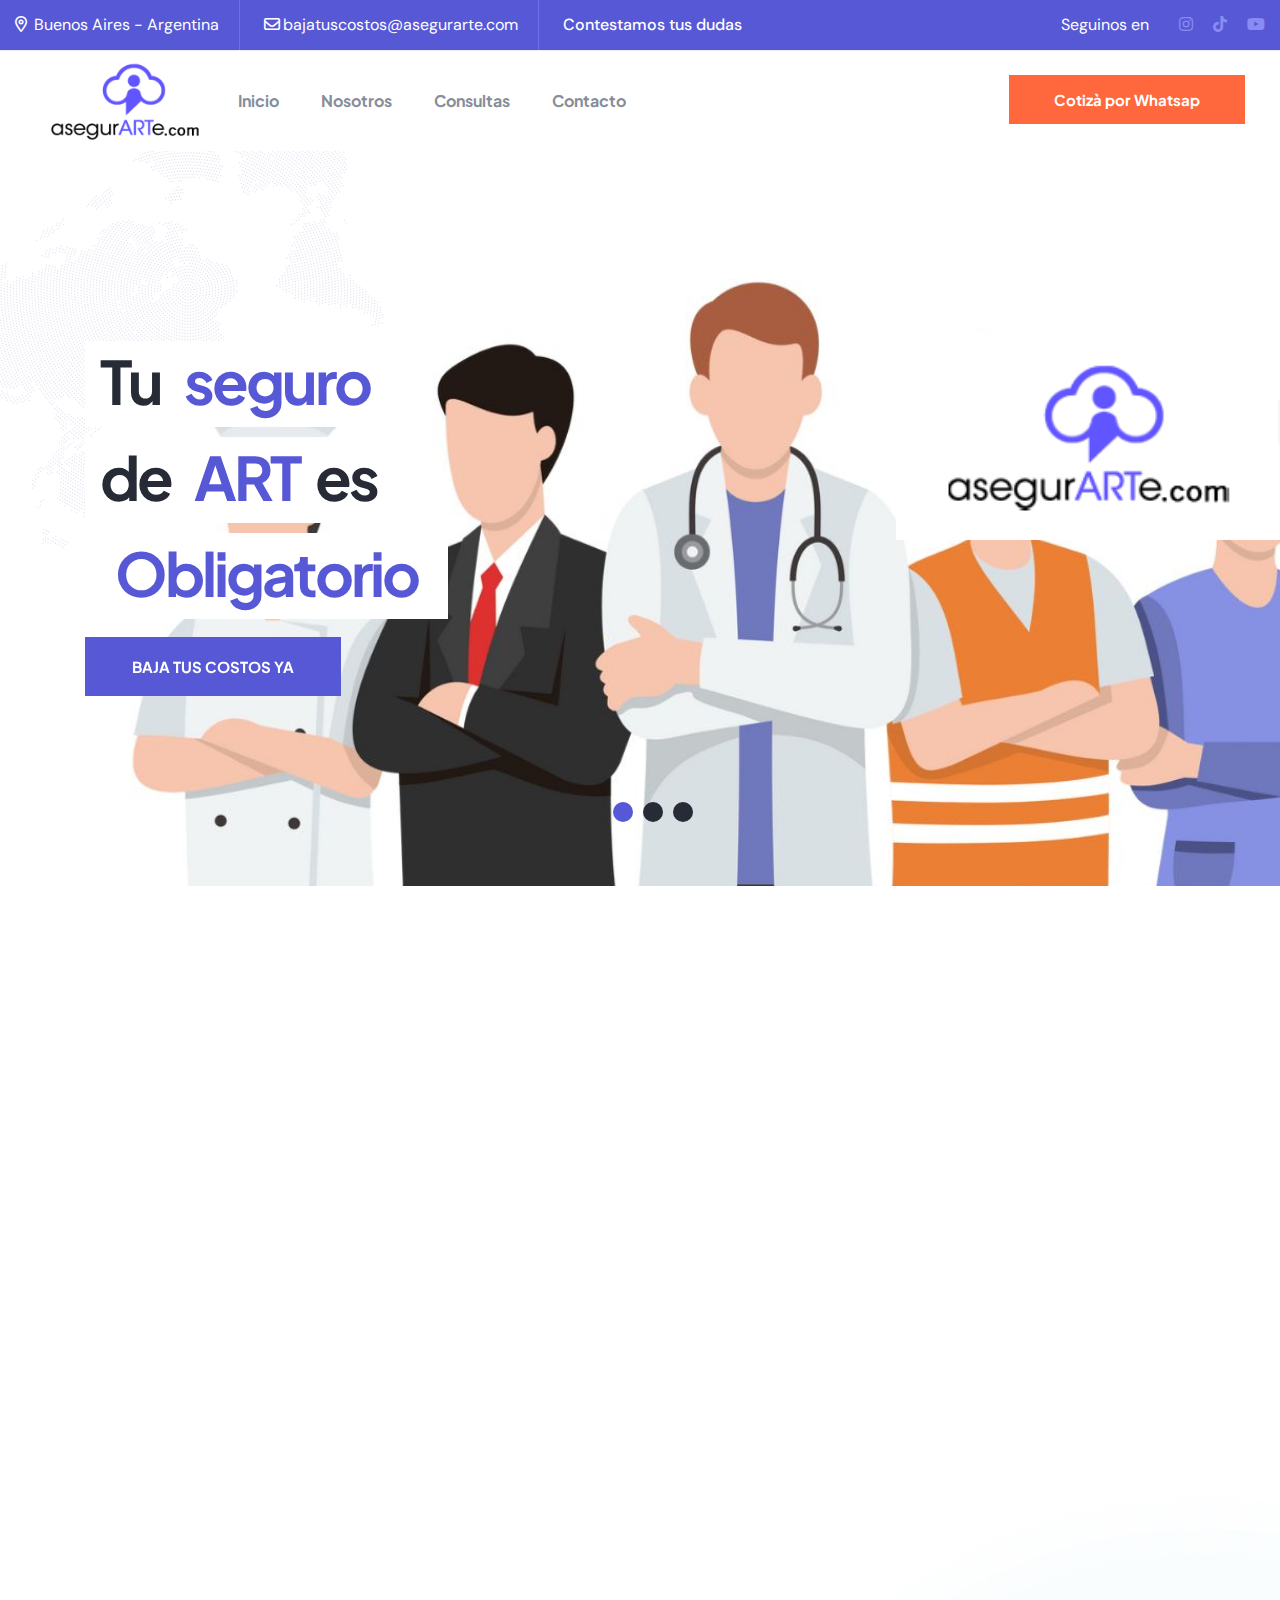
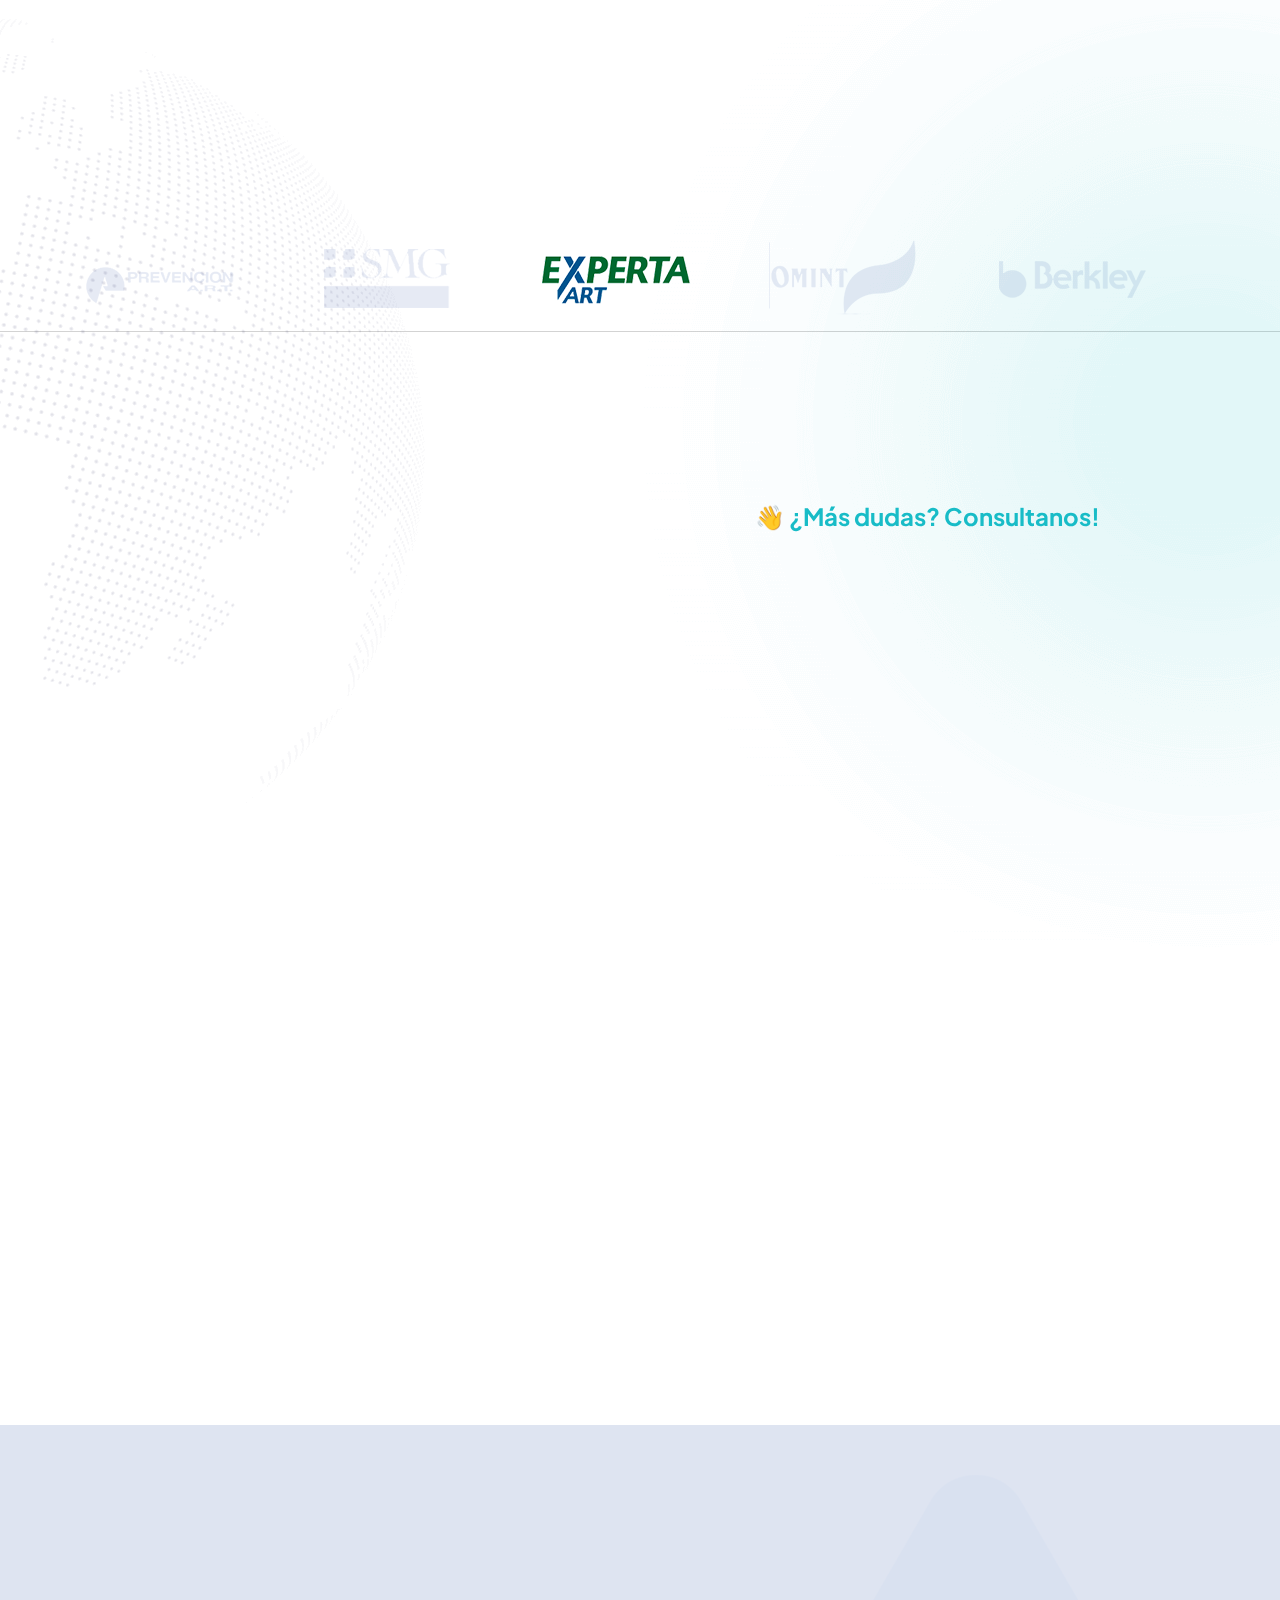
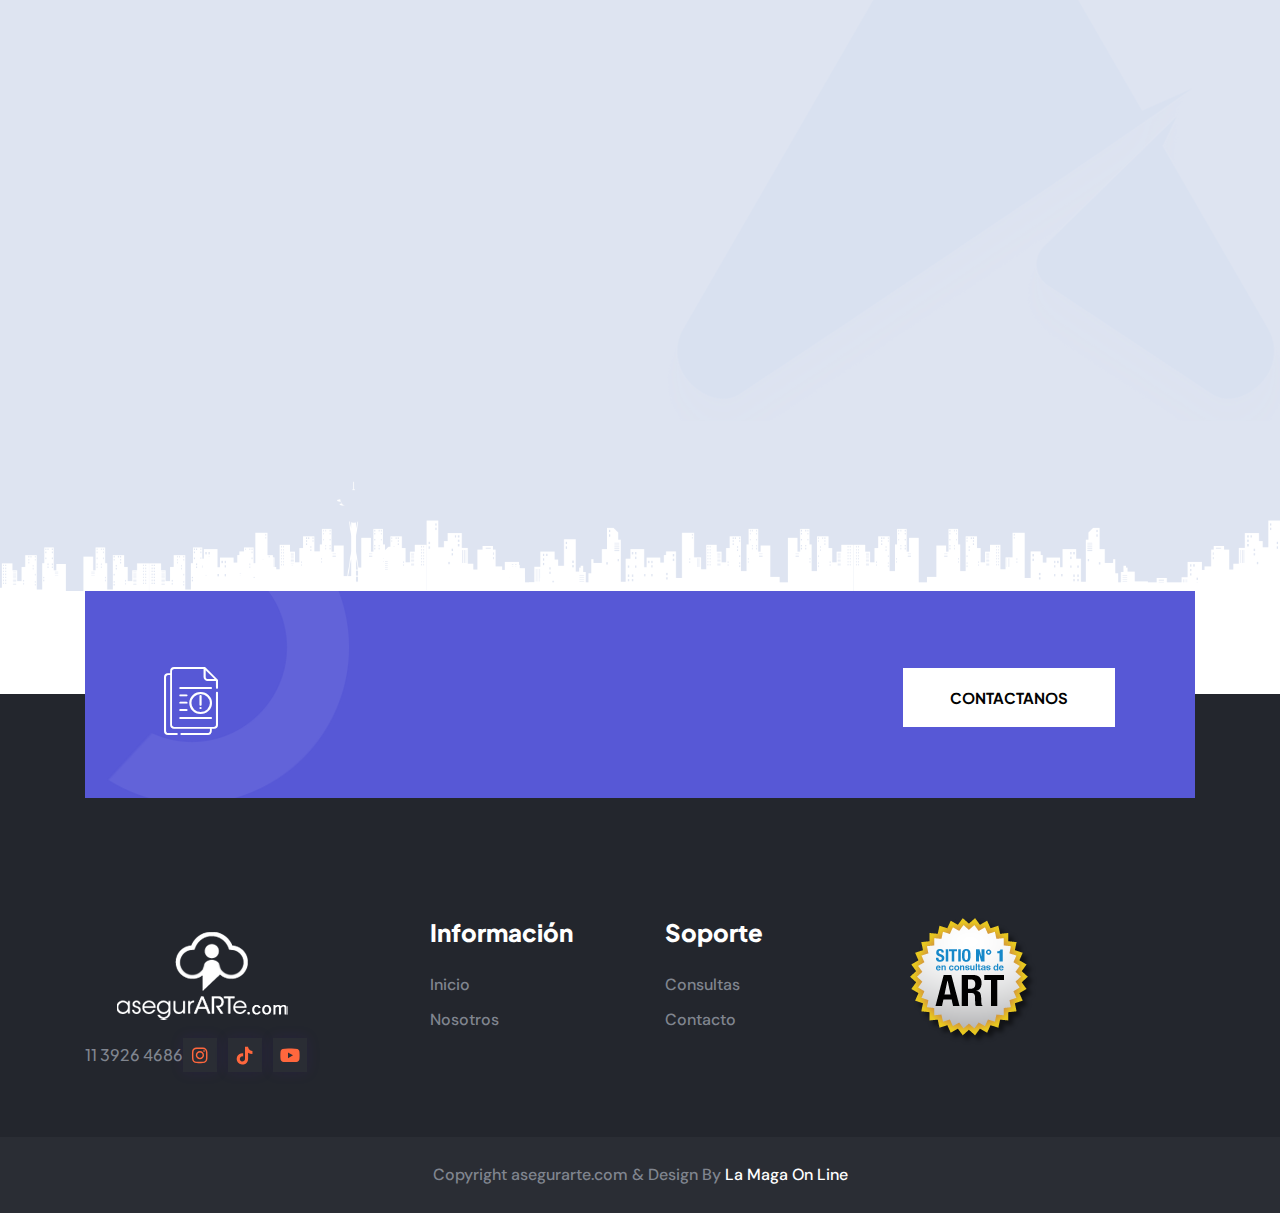
<file: index.html>
<!DOCTYPE html>
<html class="no-js" lang="es">
  <head>
    <meta charset="utf-8" />
    <meta http-equiv="x-ua-compatible" content="ie=edge" />
    <title>Asegurarte baja hoy tus costos de ART</title>
    <meta name="description" content="" />
    <meta name="viewport" content="width=device-width, initial-scale=1" />

    <!-- Place favicon.ico in the root directory -->
    <link rel="shortcut icon" type="image/x-icon" href="assets/img/logo/favicon.png" />

    <!-- CSS here -->
    <link rel="stylesheet" href="assets/css/bootstrap.css" />
    <link rel="stylesheet" href="assets/css/animate.css" />
    <link rel="stylesheet" href="assets/css/swiper-bundle.css" />
    <link rel="stylesheet" href="assets/css/magnific-popup.css" />
    <link rel="stylesheet" href="assets/css/font-awesome-pro.css" />
    <link rel="stylesheet" href="assets/css/ion.rangeSlider.min.css" />
    <link rel="stylesheet" href="assets/css/flaticon.css" />
    <link rel="stylesheet" href="assets/css/spacing.css" />
    <link rel="stylesheet" href="assets/css/main.css" />
    <link rel="stylesheet" href="assets/css/user.css" />
  </head>

  <body>
    <!--[if lte IE 9]>
      <p class="browserupgrade">
        You are using an <strong>outdated</strong> browser. Please <a href="https://browsehappy.com/">upgrade your browser</a> to improve your experience and
        security.
      </p>
    <![endif]-->

    <!-- back-to-top -->
    <div class="back-to-top-wrapper">
      <button id="back_to_top" type="button" class="back-to-top-btn" title="subir hacia arriba">
        <svg width="12" height="7" viewBox="0 0 12 7" fill="none" xmlns="http://www.w3.org/2000/svg">
          <path d="M11 6L6 1L1 6" stroke="currentColor" stroke-width="1.5" stroke-linecap="round" stroke-linejoin="round" />
        </svg>
      </button>
    </div>

    <!-- Preloader Start -->
      <div class="preloader">
         <div class="loading-container">
            <div class="loading"></div>
            <div id="loading-icon"><img src="assets/img/logo/loader/loader.png" alt="icono asegurarte carga pagina"></div>
         </div>
      </div>
    <!-- Preloader End -->

    <header class="tp-header-height">
      <!-- header-area-start -->
      <div class="header-area-start">
        <!-- header-top-area-start -->
        <div class="tp-header-top-area tp-green-bg tp-border-bottom section-plr d-none d-lg-block">
          <div class="container-fluid">
            <div class="row align-items-center">
              <div class="col-lg-8 col-xl-9">
                <div class="tp-header-top-info tp-header-top-info-home">
                  <ul>
                    <li>
                      <a href="#"><i class="fa-sharp fa-regular fa-location-dot"></i> Buenos Aires - Argentina</a>
                    </li>
                    <li>
                      <a href="mailto:bajatuscostos@asegurarte.com?Subject=Quiero%20bajar%20mis%20costos%20de%20ART&Body=Este%20mensaje%20llega%20desde%20la%20pagina%20de%20asegurarte%20.com"><i class="fa-regular fa-envelope"></i>bajatuscostos@asegurarte.com</a>
                    </li>
                    <li class="tp-top-menu">
                      <a href="#consultas">Contestamos tus dudas</a>
                    </li>
                  </ul>
                </div>
              </div>
              <div class="col-lg-4 col-xl-3">
                <div class="tp-header-social-icon tp-header-social-icon-home d-flex justify-content-end">
                  <span>Seguinos en</span>
                  <a href="https://www.instagram.com/asegurarte_art/" target="_blank" rel="noopener"><i class="fa-brands fa-instagram" title="enlace a instagram"></i></a>
                  <a href="https://www.tiktok.com/@asegurarte_art" target="_blank" rel="noopener"><i class="fa-brands fa-tiktok" title="ir a TikTok"></i></a>
                  <a href="https://www.youtube.com/@asegurarte-art" target="_blank" rel="noopener"><i class="fa-brands fa-youtube" title="ir a YouTube"></i></a>
                </div>
              </div>
            </div>
          </div>
        </div>
        <!-- header-top-area-end -->

        <!-- header-bootom-start -->
        <div class="header-bootom-area tp-header-menu-spacing section-plr p-relative tp-white-bg" id="tp-header-sticky">
          <div class="container-fluid">
            <div class="row align-items-center">
              <div class="col-xxl-2 col-xl-2 col-6">
                <div class="tp-logo">
                  <a href="index.html">
                    <img class="img-logo" src="assets/img/logo/logo.png" alt="logo asegurarte" />
                  </a>
                </div>
              </div>
              <div class="col-xxl-5 col-xl-6 d-none d-xl-block">
                <div class="tp-main-menu tp-main-menu-home">
                  <nav class="tp-main-menu-content">
                    <ul class="tp-onepage-menu">
                      <li class="has-dropdown position-static">
                        <a href="index.html">Inicio</a>
                      </li>
                      <li>
                        <a href="#nosotros">Nosotros</a>
                      </li>
                      <li>
                        <a href="#consultas">Consultas</a>
                      </li>
                      <li>
                        <a href="#contacto">Contacto</a>
                      </li>
                    </ul>
                  </nav>
                </div>
              </div>
              <div class="col-xxl-5 col-xl-4 col-6">
                <div class="tp-header-right-action tp-header-right-home d-none d-xl-block">
                  <ul class="d-flex align-items-center justify-content-end">
                    <li>
                      <div class="tp-header-btn tp-header-btn-home">
                        <a class="tp-btn tp-btn-yellow-2" href="https://wa.me/1139264686?text=Hola%20quiero%20bajar%20mis %20costos%20de%20ART">Cotizà por Whatsap</a>
                      </div>
                    </li>
                    <li class="d-none d-xxl-block">
                      <div class="tp-header-tel-box tp-header-tel-box-home ml-30 d-flex align-items-center">
                        <div class="tp-header-tel-icon">
                          <span>
                            <i class="flaticon-telephone"></i>
                          </span>
                        </div>
                        <div class="tp-header-tel-text tp-header-tel-text-home">
                          <span>Contacta un asesor </span>
                          <a class="tel-contacto" href="tel:(11)39264686">11 3926 4686</a>
                        </div>
                      </div>
                    </li>
                  </ul>
                </div>
                <div class="tp-main-menu-bar tp-menu-bar tp-header-hamburger-toogle tp-header-hamburger d-block d-xl-none">
                  <span></span>
                  <span></span>
                  <span></span>
                </div>
              </div>
            </div>
          </div>
        </div>
        <!-- header-bootom-end -->
      </div>
      <!-- header-area-end -->

      <!-- tp-offcanvus-area-start -->
      <div class="tpoffcanvas-area">
        <div class="tpoffcanvas">
          <div class="tpoffcanvas__close-btn">
            <button class="close-btn"><i class="fal fa-times" title="cerrar"></i></button>
          </div>
          <div class="tpoffcanvas__logo">
            <a href="index.html">
              <img src="assets/img/logo/logo.png" alt="logo asegurarte" />
            </a>
          </div>
          <div class="tp-main-menu-mobile d-xl-none"></div>
          <div class="tpoffcanvas-btn-1 mb-50">
            <a class="tpoffcanvas-btn" href="https://wa.me/1139264686?text=Hola%20quiero%20bajar%20mis %20costos%20de%20ART">CONTACTANOS</a>
          </div>
          <div class="tpoffcanvas__contact-info">
            <div class="tpoffcanvas__contact-title">
              <h5>Contactanos</h5>
            </div>
            <ul>
              <li>
                <i class="fa-light fa-location-dot"></i>
                <a href="#">Buenos Aires - Argentina</a>
              </li>
              <li>
                <i class="fas fa-envelope"></i>
                <a href="mailto:bajatuscostos@asegurarte.com?Subject=Quiero%20bajar%20mis%20costos%20de%20ART&Body=Este%20mensaje%20llega%20desde%20la%20pagina%20de%20asegurarte%20.com"><span>bajatuscostos@asegurarte.com</span></a>
              </li>
              <li>
                <i class="flaticon-telephone"></i>
                <a class="tel-contacto" href="tel:(11)39264686">11 3926 4686</a>
              </li>
            </ul>
          </div>

          <div class="tpoffcanvas__social">
            <div class="social-icon">
              <a href="https://www.instagram.com/asegurarte_art/" target="_blank" rel="noopener"><i class="fab fa-instagram" title="ir a instagram"></i></a>
              <a href="https://www.tiktok.com/@asegurarte_art" target="_blank" rel="noopener"><i class="fab fa-tiktok" title="ir a TikTok"></i></a>
              <a href="https://www.youtube.com/@asegurarte-art" target="_blank" rel="noopener"><i class="fab fa-youtube" title="ir a YouTube"></i></a>
            </div>
          </div>
        </div>
          <div class="body-overlay"></div>
      <!-- tp-offcanvus-area-end -->
    </header>

    <main>
      <!-- slider-area-start -->
      <div class="tp-slider-area fix p-relative">
        <div class="swiper tp-slider-zoom">
          <div class="swiper-wrapper">
            <div class="swiper-slide">
              <div class="tp-slider-singles p-relative">
                <img class="tp-slider-shape-home" src="assets/img/banner/home/06.png" alt="shape" />
                <img class="tp-slider-shape-home-2" src="assets/img/banner/home/04.png" alt="shape" />
                <div class="tp-slider-bg-home bg-position" data-background="assets/img/banner/home/01.jpg"></div>
                <div class="container">
                  <div class="row">
                    <div class="col-lg-6 spacing pt-190 pb-190">
                      <div class="tp-slider-content-wrapper">
                        <h2 class="tp-slider-title-home pb-10">
                          <span class="text text1">Tu <span class="color-logo">seguro</span></span>
                          <span class="text text2">de <span class="color-logo">ART</span>es</span>
                          <span class="text text3"><span class="color-logo">Obligatorio</span></span>
                        </h2>
                        <div class="tp-slider-btn-home d-flex">
                          <a class="tp-btn tp-btn-green2 mr-30" href="https://wa.me/1139264686?text=Hola%20quiero%20bajar%20mis %20costos%20de%20ART">BAJA TUS COSTOS YA</a>
                        </div>
                      </div>
                    </div>
                  </div>
                </div>
              </div>
            </div>
            <div class="swiper-slide">
              <div class="tp-slider-singles p-relative">
                <img class="tp-slider-shape-home" src="assets/img/banner/home/06.png" alt="shape" />
                <img class="tp-slider-shape-home-2" src="assets/img/banner/home/04.png" alt="shape" />
                <div class="tp-slider-bg-home bg-position" data-background="assets/img/banner/home/02.jpg"></div>
                <div class="container">
                  <div class="row">
                    <div class="col-lg-6 spacing pt-190 pb-190">
                      <div class="tp-slider-content-wrapper">
                        <h2 class="tp-slider-title-home pb-10">
                          <span class="text text1">Baja <span class="color-logo">hoy</span></span>
                          <span class="text text2">tus costos</span>
                          <span class="text text3">de<span class="color-logo">ART</span></span>
                        </h2>
                        <div class="tp-slider-btn-home d-flex">
                          <a class="tp-btn tp-btn-green2 mr-30" href="https://wa.me/1139264686?text=Hola%20quiero%20bajar%20mis %20costos%20de%20ART">BAJA TUS COSTOS YA</a>
                        </div>
                      </div>
                    </div>
                  </div>
                </div>
              </div>
            </div>
            <div class="swiper-slide">
              <div class="tp-slider-singles p-relative">
                <img class="tp-slider-shape-home" src="assets/img/banner/home/06.png" alt="shape" />
                <img class="tp-slider-shape-home-2" src="assets/img/banner/home/04.png" alt="shape" />
                <div class="tp-slider-bg-home bg-position" data-background="assets/img/banner/home/03.jpg"></div>
                <div class="container">
                  <div class="row">
                    <div class="col-lg-6 spacing pt-190 pb-190">
                      <div class="tp-slider-content-wrapper">
                        <h2 class="tp-slider-title-home pb-10">
                          <span class="text text1 color-logo"><span class="color-logo">No pagues</span></span>
                          <span class="text text2">de <span class="color-logo">mas</span></span>
                          <span class="text text3">por tu ART</span>
                        </h2>
                        <div class="tp-slider-btn-home d-flex">
                          <a class="tp-btn tp-btn-green2 mr-30" href="https://wa.me/1139264686?text=Hola%20quiero%20bajar%20mis %20costos%20de%20ART">BAJA TUS COSTOS YA</a>
                        </div>
                      </div>
                    </div>
                  </div>
                </div>
              </div>
            </div>
          </div>
        </div>
        <div class="tp-slider-pagenation p-absolute"></div>
      </div>
      <!-- slider-area-end -->

      <!-- tp-about-area-start -->
      <div id="nosotros" class="tp-about-area mt-80 pt-60 fix">
        <div class="container">
          <div class="row">
            <div class="col-xl-6 col-lg-6 wow fadeInLeft" data-wow-duration=".9s" data-wow-delay=".2s">
              <div class="tp-about-home-img-wrapper p-relative">
                <div class="row">
                  <div class="col-5 mb-70">
                    <div class="tp-about-home-img-inner">
                      <img class="tp-about-home-shape" src="assets/img/about/home/01.jpg" alt="home" />
                      <img class="tp-about-home-shape-4" src="assets/img/about/home/04.png" alt="home" />
                    </div>
                  </div>
                  <div class="col-7">
                    <div class="tp-about-home-img-inner-2">
                      <img class="tp-about-home-shape-2 p-absolute" src="assets/img/about/home/02.jpg" alt="home" />
                      <img class="tp-about-home-shape-3 up-down d-none d-sm-block" src="assets/img/about/home/03.png" alt="home" />
                    </div>
                  </div>
                </div>
              </div>
            </div>

            <div class="col-xl-6 col-lg-6 d-flex wow fadeInRight" data-wow-duration=".9s" data-wow-delay=".2s">
              <div class="tp-about-content-wrapper tp-about-content-wrapper-home">
                <div class="tp-about-section-title-wrapper mb-40">
                  <h2 class="tp-section-title-nosotros mb-25 tp-split-in-right">
                    Especialistas en <span class="color-logo">Seguros de ART</span> para empresas
                  </h2>
                  <p class="tp-section-title-para">
                    Mas de <span class="txt-bold">20 años de experiencia</span> dedicados a asesorar y a gestionar
                    <span class="txt-bold">coberturas de riesgo de trabajo</span>
                  </p>
                </div>
                <div class="tp-about-info mb-55">
                  <div class="tp-about-info-item d-flex mb-20">
                    <div class="tp-about-info-icon">
                      <span><i class="flaticon-refund"></i></span>
                    </div>
                    <div class="tp-about-info-content">
                      <h4 class="tp-about-info-title">La Mejor Tarifa</h4>
                      <p class="tp-about-info-para">
                        Fácil contratación y sin complicaciones<br />
                        <span class="txt-bold">protección total</span> para tu equipo
                      </p>
                    </div>
                  </div>
                  <div class="tp-about-info-item d-flex">
                    <div class="tp-about-info-icon">
                      <span><i class="flaticon-customer-care"></i></span>
                    </div>
                    <div class="tp-about-info-content">
                      <h4 class="tp-about-info-title">Atención Inmediata</h4>
                      <p class="tp-about-info-para">Empresas de todo el país nos eligen: <span class="txt-bold">confianza y trayectoria comprobada</span>s</p>
                    </div>
                  </div>
                </div>
              </div>
            </div>
          </div>
        </div>
      </div>
      <!-- tp-about-area-end -->

      <!-- tp-brand-area-start -->
      <div class="tp-brand-area pb-80">
        <div class="container">
          <div class="row">
            <div class="col-lg-12">
              <div class="swiper-container tp-brand-slider">
                <div class="swiper-wrapper">
                  <div class="swiper-slide">
                    <div class="tp-brand-item p-relative">
                      <div class="tp-brand-item-secondary">
                        <img src="assets/img/brand/home-1/brand01.png" alt="brand" />
                      </div>
                      <div class="tp-brand-item-img">
                        <img src="assets/img/brand/home-1/brand1.png" alt="brand" />
                      </div>
                    </div>
                  </div>
                  <div class="swiper-slide">
                    <div class="tp-brand-item p-relative">
                      <div class="tp-brand-item">
                        <div class="tp-brand-item-secondary">
                          <img src="assets/img/brand/home-1/brand02.png" alt="brand" />
                        </div>
                        <div class="tp-brand-item-img">
                          <img src="assets/img/brand/home-1/brand2.png" alt="brand" />
                        </div>
                      </div>
                    </div>
                  </div>
                  <div class="swiper-slide">
                    <div class="tp-brand-item p-relative">
                      <div class="tp-brand-item">
                        <div class="tp-brand-item-secondary">
                          <img src="assets/img/brand/home-1/brand03.png" alt="brand" />
                        </div>
                        <div class="tp-brand-item-img">
                          <img src="assets/img/brand/home-1/brand3.png" alt="brand" />
                        </div>
                      </div>
                    </div>
                  </div>
                  <div class="swiper-slide">
                    <div class="tp-brand-item p-relative">
                      <div class="tp-brand-item">
                        <div class="tp-brand-item-secondary">
                          <img src="assets/img/brand/home-1/brand04.png" alt="brand" />
                        </div>
                        <div class="tp-brand-item-img">
                          <img src="assets/img/brand/home-1/brand4.png" alt="brand" />
                        </div>
                      </div>
                    </div>
                  </div>
                  <div class="swiper-slide">
                    <div class="tp-brand-item p-relative">
                      <div class="tp-brand-item">
                        <div class="tp-brand-item-secondary">
                          <img src="assets/img/brand/home-1/brand05.png" alt="brand" />
                        </div>
                        <div class="tp-brand-item-img">
                          <img src="assets/img/brand/home-1/brand5.png" alt="brand" />
                        </div>
                      </div>
                    </div>
                  </div>
                  <div class="swiper-slide">
                    <div class="tp-brand-item p-relative">
                      <div class="tp-brand-item">
                        <div class="tp-brand-item-secondary">
                          <img src="assets/img/brand/home-1/brand06.png" alt="brand" />
                        </div>
                        <div class="tp-brand-item-img">
                          <img src="assets/img/brand/home-1/brand6.png" alt="brand" />
                        </div>
                      </div>
                    </div>
                  </div>
                </div>
              </div>
            </div>
          </div>
        </div>
        <hr class="linea-fina-botton" />
      </div>
      <!-- tp-brand-area-end -->

      <!-- tp-faq-area-start -->
      <div id="consultas" class="tp-faq-area p-relative pt-60 pb-100">
        <img class="tp-faq-shape p-absolute" src="assets/img/body-shape/01.png" alt="" />
        <img class="tp-faq-shape-2 p-absolute" src="assets/img/body-shape/02.png" alt="" />
        <div class="container">
          <div class="row justify-content-center">
            <div class="col-lg-10">
              <div class="tp-faq-wrapper">
                <div class="tp-faq-title-wrapper mb-20 d-flex justify-content-between align-items-center">
                  <h2 class="tp-faq-title-2 mb-20 section-title tp-split-in-left">Respondemos tus dudas</h2>
                  <h6 class="mb-20">👋 ¿Más dudas? Consultanos!</h6>
                </div>
                <div class="accordion tp-faq-inner wow fadeInUp" data-wow-delay=".2s" data-wow-duration="1s" id="general_faqaccordion">
                  <div class="accordion-item">
                    <h2 class="accordion-header" id="order_one">
                      <button
                        class="accordion-button tp-faq-btn"
                        type="button"
                        data-bs-toggle="collapse"
                        data-bs-target="#order__collapse_one"
                        aria-expanded="true"
                        aria-controls="order__collapse_one"
                      >
                        <b>¿Es obligatorio contratar un seguro de ART o de Accidentes Personales?</b>
                        <span class="accordion-btn"></span>
                      </button>
                    </h2>
                    <div id="order__collapse_one" class="accordion-collapse collapse show" aria-labelledby="order_one" data-bs-parent="#general_faqaccordion">
                      <div class="accordion-body tp-faq-para">
                        <p class="g-color-dark-grey">
                          El <strong>Seguro de ART (Aseguradora de Riesgo de Trabajo)</strong> es una <strong>cobertura obligatoria en Argentina</strong> que deben contratar  las empresas para proteger a sus empleados en caso de <strong>accidente laboral</strong> o enfermedad profesional.
                        </p>
                        <p>
                          Si sos <strong>trabajador independiente</strong> y no tenés empleados en relación de dependencia, lo que necesitás es un <strong>Seguro de Accidentes Personales (AP)</strong>. En cambio, si tenés personal contratado bajo relación de dependencia, <strong>estás obligado por ley a contratar un Seguro de ART</strong>.
                        </p>
                      </div>
                    </div>
                  </div>
                  <div class="accordion-item">
                    <h2 class="accordion-header" id="order_two">
                      <button
                        class="accordion-button collapsed tp-faq-btn"
                        type="button"
                        data-bs-toggle="collapse"
                        data-bs-target="#order__collapse_two"
                        aria-expanded="false"
                        aria-controls="order__collapse_two"
                      >
                        <b>¿Como conseguir el mejor Seguro de ART para mi empresa?</b>
                        <span class="accordion-btn"></span>
                      </button>
                    </h2>
                    <div id="order__collapse_two" class="accordion-collapse collapse" aria-labelledby="order_two" data-bs-parent="#general_faqaccordion">
                      <div class="accordion-body tp-faq-para">
                        <p class="g-color-dark-grey">
                          Cotizá con nosotros el <strong>mejor Seguro de ART para empresas</strong>. Te asesoramos sin compromiso para que accedas a una <strong>cobertura completa al mejor precio del mercado.</strong></p>
                        <p class="g-color-dark-grey">Contactanos ahora y descubrí cuál es la opción más conveniente según el rubro y cantidad de empleados de tu empresa.</class=>
                      </div>
                    </div>
                  </div>
                  <div class="accordion-item">
                    <h2 class="accordion-header" id="order_three">
                      <button
                        class="accordion-button collapsed tp-faq-btn"
                        type="button"
                        data-bs-toggle="collapse"
                        data-bs-target="#order__collapse_three"
                        aria-expanded="false"
                        aria-controls="order__collapse_three"
                      >
                        <b>¿Que aspectos debo tener en cuenta al Elegir una ART?</b>
                        <span class="accordion-btn"></span>
                      </button>
                    </h2>
                    <div id="order__collapse_three" class="accordion-collapse collapse" aria-labelledby="order_three" data-bs-parent="#general_faqaccordion">
                      <div class="accordion-body tp-faq-para">
                        <p class="g-color-dark-grey">Al momento de elegir una <span>ART para tu empresa</span>, es importante comparar los **costos y precios del seguro de riesgos del trabajo** que ofrecen las distintas aseguradoras.</p>
                        <p class="g-color-dark-grey">También conviene analizar <strong>el nivel de asesoramiento en prevención de riesgos laborales</strong> que brinda cada ART:</p>
                        <ul>
                          <li><strong>- ¿Ofrecen seguimiento periódico y capacitación?</strong></li>
                          <li><strong>- ¿Tienen personal especializado en siniestros laborales?</strong></li>
                          <li><strong>- ¿Te facilitan materiales, acceso a profesionales idóneos, folletos o contenido online?</strong></li>
                        </ul>
                        <p class="g-color-dark-grey">
                          Recordá que una buena ART no solo cumple con la obligación legal, sino que puede ayudarte a mejorar la <strong>seguridad y productividad</strong> de tu empresa.
                        </p>
                      </div>
                    </div>
                  </div>

                  <div class="accordion-item">
                    <h2 class="accordion-header" id="order_four">
                      <button
                        class="accordion-button collapsed tp-faq-btn"
                        type="button"
                        data-bs-toggle="collapse"
                        data-bs-target="#order__collapse_four"
                        aria-expanded="false"
                        aria-controls="order__collapse_four"
                      >
                        ¿Cuanto debo esperar para el traspaso de una ART a Otra?
                        <span class="accordion-btn"></span>
                      </button>
                    </h2>
                    <div id="order__collapse_four" class="accordion-collapse collapse" aria-labelledby="order_four" data-bs-parent="#general_faqaccordion">
                      <div class="accordion-body tp-faq-para">
                        <p class="g-color-dark-grey">Podés solicitar el **traspaso de una ART a otra** una vez cumplidos los <strong>12 meses desde el inicio de vigencia del contrato actual.</strong> A partir de ese momento, el cambio puede gestionarse en cualquier momento.</p>
                        <p class="g-color-dark-grey">En el caso de empresas nuevas, que inician actividad por primera vez, el <strong>primer traspaso de ART</strong> se puede realizar luego de cumplir <strong>6 meses de contrato.</strong></p>
                        <p class="g-color-dark-grey"><strong>¿Querés evaluar un cambio?</strong> Consultanos y <strong>te ayudamos</strong> a encontrar una opción más conveniente para tu empresa.</p>
                      </div>
                    </div>
                  </div>

                  <div class="accordion-item">
                    <h2 class="accordion-header" id="order_five">
                      <button
                        class="accordion-button collapsed tp-faq-btn"
                        type="button"
                        data-bs-toggle="collapse"
                        data-bs-target="#order__collapse_five"
                        aria-expanded="false"
                        aria-controls="order__collapse_five"
                      >
                        ¿Qué pasa si no tengo contratado un Seguro de ART?
                        <span class="accordion-btn"></span>
                      </button>
                    </h2>
                    <div id="order__collapse_five" class="accordion-collapse collapse" aria-labelledby="order_four" data-bs-parent="#general_faqaccordion">
                      <div class="accordion-body tp-faq-para">
                        <p class="g-color-dark-grey">No contar con un <strong>Seguro de ART obligatorio</strong> expone a tu empresa a <strong>sanciones legales</strong> y a la <strong>responsabilidad económica total</strong> frente a un accidente laboral. La cobertura de una ART es exigida por la <strong>Ley de Riesgos del Trabajo (Ley 24.557)</strong> y su cumplimiento es fiscalizado por la Superintendencia de Riesgos del Trabajo (SRT).</p>
                      </div>
                    </div>
                  </div>

                  <div class="accordion-item">
                    <h2 class="accordion-header" id="order_six">
                      <button
                        class="accordion-button collapsed tp-faq-btn"
                        type="button"
                        data-bs-toggle="collapse"
                        data-bs-target="#order__collapse_six"
                        aria-expanded="false"
                        aria-controls="order__collapse_six"
                      >
                        ¿Cuánto cuesta un Seguro de ART?
                        <span class="accordion-btn"></span>
                      </button>
                    </h2>
                    <div id="order__collapse_six" class="accordion-collapse collapse" aria-labelledby="order_four" data-bs-parent="#general_faqaccordion">
                      <div class="accordion-body tp-faq-para">
                        <p class="g-color-dark-grey">El <strong>costo del seguro de ART</strong> varía según el tipo de actividad, la cantidad de empleados y el nivel de riesgo asociado a tu rubro.</p>
                        <Te class="g-color-dark-grey">Te ayudamos a <strong>cotizar el mejor precio de ART</strong> con distintas aseguradoras, garantizando que cumplas con la ley y pagues solo lo justo..</p>
                      </div>
                    </div>
                  </div>

                  <div class="accordion-item">
                    <h2 class="accordion-header" id="order_seven">
                      <button
                        class="accordion-button collapsed tp-faq-btn"
                        type="button"
                        data-bs-toggle="collapse"
                        data-bs-target="#order__collapse_seven"
                        aria-expanded="false"
                        aria-controls="order__collapse_seven"
                      >
                        ¿Qué cobertura brinda un Seguro de ART?
                        <span class="accordion-btn"></span>
                      </button>
                    </h2>
                    <div id="order__collapse_seven" class="accordion-collapse collapse" aria-labelledby="order_four" data-bs-parent="#general_faqaccordion">
                      <div class="accordion-body tp-faq-para">

                        <p class="g-color-dark-grey">Un<strong> Seguro de Riesgos del Trabajo (ART)</strong> cubre:</p>
                          <ul>
                            <li><strong>- Accidentes laborales y enfermedades profesionales.</strong></li>
                            <li><strong>- Prestaciones médicas y farmacológicas<</strong>/li>
                            <li><strong>- Rehabilitación, traslados y asistencia</strong></li>
                            <li><strong>- Indemnizaciones por incapacidad o fallecimiento</strong></li>
                          </ul>
                          <p class="g-color-dark-grey">Contar con una buena ART garantiza que tus empleados reciban <strong>ención inmediata y especializada</strong>, sin costo adicional para la empresa.</p>
                      </div>
                    </div>
                  </div>

                  <div class="accordion-item">
                    <h2 class="accordion-header" id="order_eight">
                      <button
                        class="accordion-button collapsed tp-faq-btn"
                        type="button"
                        data-bs-toggle="collapse"
                        data-bs-target="#order__collapse_eight"
                        aria-expanded="false"
                        aria-controls="order__collapse_eight"
                      >
                        ¿Puedo contratar una ART online?
                        <span class="accordion-btn"></span>
                      </button>
                    </h2>
                    <div id="order__collapse_eight" class="accordion-collapse collapse" aria-labelledby="order_four" data-bs-parent="#general_faqaccordion">
                      <div class="accordion-body tp-faq-para">

                        <p class="g-color-dark-grey">Un<strong> Seguro de Riesgos del Trabajo (ART)</strong> cubre:</p>
                          <ul>
                            <li><strong>- Accidentes laborales y enfermedades profesionales.</strong></li>
                            <li><strong>- Prestaciones médicas y farmacológicas<</strong>/li>
                            <li><strong>- Rehabilitación, traslados y asistencia</strong></li>
                            <li><strong>- Indemnizaciones por incapacidad o fallecimiento</strong></li>
                          </ul>
                          <p class="g-color-dark-grey">Sí. Hoy podés <strong>cotizar, comparar y contratar ART online</strong> de forma rápida y segura.
                            Nuestro equipo te asesora y gestiona todo el proceso sin que tengas que moverte de tu oficina.</p>
                          <p class="g-color-dark-grey">Asegurá a tu equipo <strong>cumpliendo con la normativa vigente</strong> y obteniendo la mejor propuesta.</p>
                      </div>
                    </div>
                  </div>

                </div>
              </div>
            </div>
          </div>
        </div>
      </div>
      <!-- tp-faq-area-end -->

      <!-- tp-contact-area-start -->
      <div id="contacto" class="tp-contact-home-area tp-grey-bg-2 fix p-relative pt-120 pb-120">
        <img class="tp-contact-home-shape p-absolute" src="assets/img/contact/home/03.png" alt="contacto" />
        <img class="tp-contact-home-shape-2 p-absolute" src="assets/img/contact/home/02.png" alt="contacto" />
        <div class="container">
          <div class="row">
            <div class="col-xl-7 col-lg-12 wow fadeInLeft" data-wow-duration=".9s" data-wow-delay=".2s">
              <div class="tp-contact-home-title mb-50">
                <h2 class="section-title tp-split-in-left">Cotiza tu Seguro de ART</h2>
              </div>
              <div class="row">
                <div class="col-lg-7 mb-40">
                  <div class="tp-contact-home-img">
                    <img class="w-100" src="assets/img/contact/home/01.jpg" alt="contacto" />
                  </div>
                </div>
                <div class="col-lg-5 mb-40">
                  <div class="nav tp-contact-list" id="v-pills-tab" role="tablist" aria-orientation="vertical">
                    <button
                      class="tp-contact-btn tp-contact-btn-2 tp-contact-item d-flex align-items-center nav-link"
                      id="v-pills-home1-tab"
                      data-bs-toggle="pill"
                      data-bs-target="#v-pills-home1"
                      type="button"
                      role="tab"
                      aria-controls="v-pills-home1"
                      aria-selected="false"
                    >
                      <i class="tp-contact-icon flaticon-trust"></i>
                      <span class="tp-contact-home-title-2">Seguridad</span>
                    </button>
                    <button
                      class="tp-contact-btn tp-contact-btn-2 tp-contact-item d-flex align-items-center nav-link active"
                      id="v-pills-health-tab"
                      data-bs-toggle="pill"
                      data-bs-target="#v-pills-health"
                      type="button"
                      role="tab"
                      aria-controls="v-pills-health "
                      aria-selected="false"
                    >
                      <i class="tp-contact-icon flaticon-real-estate"></i>
                      <span class="tp-contact-home-title-2">Protección</span>
                    </button>
                    <button
                      class="tp-contact-btn tp-contact-btn-2 tp-contact-item d-flex align-items-center nav-link"
                      id="v-pills-life-tab"
                      data-bs-toggle="pill"
                      data-bs-target="#v-pills-life"
                      type="button"
                      role="tab"
                      aria-controls="v-pills-life"
                      aria-selected="false"
                    >
                      <i class="tp-contact-icon flaticon-risk-management"></i>
                      <span class="tp-contact-home-title-2">Asesoria</span>
                    </button>
                    <button
                      class="tp-contact-btn tp-contact-btn-2 tp-contact-item d-flex align-items-center nav-link"
                      id="v-pills-veichele-tab"
                      data-bs-toggle="pill"
                      data-bs-target="#v-pills-veichele"
                      type="button"
                      role="tab"
                      aria-controls="v-pills-veichele"
                      aria-selected="false"
                    >
                      <i class="tp-contact-icon flaticon-insurance-1"></i>
                      <span class="tp-contact-home-title-2">Cobertura</span>
                    </button>
                  </div>
                </div>
              </div>
            </div>

            <div class="col-xl-5 col-lg-12 pb-40 wow fadeInRight" data-wow-duration=".9s" data-wow-delay=".2s">
              <div class="tp-contact-form-wrapper tp-black-bg9 tab-content" id="v-pills-tabContent">

                <div class="tab-pane fade show active" id="v-pills-home1" role="tabpanel" aria-labelledby="v-pills-home1-tab">
                  <div class="tp-contact-form tp-contact-home-form">
                    <form action="assets/mail.php" method="post">
                      <h2 class="tp-contact-form-title mb-35">Envia tus Datos</h2>
                      <div class="tp-contact-input mb-20">
                        <input type="text" name="name" placeholder="Nombre" />
                      </div>
                      <div class="tp-contact-input mb-20">
                        <input type="text" name="email" placeholder="Email" />
                      </div>
                      <div class="tp-contact-input mb-25">
                        <input type="text" name="phone" placeholder="Teléfono" />
                      </div>
                      <div class="tp-contact-form-btn d-flex align-items-center">
                        <button class="tp-btn tp-btn-green2 mr-30" type="submit">Solicitar Cotización</button>
                      </div>
                    </form>
                  </div>
                </div>

                <div class="tab-pane fade show" id="v-pills-health" role="tabpanel" aria-labelledby="v-pills-health-tab">
                  <div class="tp-contact-form tp-contact-home-form">
                    <form action="assets/mail.php" method="post">
                      <h2 class="tp-contact-form-title mb-35">Envia tus Datos</h2>
                      <div class="tp-contact-input mb-20">
                        <input type="text" name="name" placeholder="Nombre" />
                      </div>
                      <div class="tp-contact-input mb-20">
                        <input type="text" name="email" placeholder="Email" />
                      </div>
                      <div class="tp-contact-input mb-25">
                        <input type="text" name="phone" placeholder="Teléfono" />
                      </div>
                      <div class="tp-contact-form-btn d-flex align-items-center">
                        <button class="tp-btn tp-btn-green2 mr-30" type="submit">Solicitar Cotización</button>
                      </div>
                    </form>
                  </div>
                </div>

                <div class="tab-pane fade" id="v-pills-life" role="tabpanel" aria-labelledby="v-pills-life-tab">
                  <div class="tp-contact-form tp-contact-home-form">
                    <form action="assets/mail.php" method="post">
                      <h2 class="tp-contact-form-title mb-35">Envia tus Datos</h2>
                      <div class="tp-contact-input mb-20">
                        <input type="text" name="name" placeholder="Nombre" />
                      </div>
                      <div class="tp-contact-input mb-20">
                        <input type="text" name="email" placeholder="Email" />
                      </div>
                      <div class="tp-contact-input mb-25">
                        <input type="text" name="phone" placeholder="Teléfono" />
                      </div>
                      <div class="tp-contact-form-btn d-flex align-items-center">
                        <button class="tp-btn tp-btn-green2 mr-30" type="submit">Solicitar Cotización</button>
                      </div>
                    </form>
                  </div>
                </div>

                <div class="tab-pane fade" id="v-pills-veichele" role="tabpanel" aria-labelledby="v-pills-veichele-tab">
                  <div class="tp-contact-form tp-contact-home-form">
                    <form action="assets/mail.php" method="post">
                      <h2 class="tp-contact-form-title mb-35">Envia tus Datos</h2>
                      <div class="tp-contact-input mb-20">
                        <input type="text" name="name" placeholder="Nombre" />
                      </div>
                      <div class="tp-contact-input mb-20">
                        <input type="text" name="email" placeholder="Email" />
                      </div>
                      <div class="tp-contact-input mb-25">
                        <input type="text" name="phone" placeholder="Teléfono" />
                      </div>
                      <div class="tp-contact-form-btn d-flex align-items-center">
                        <button class="tp-btn tp-btn-green2 mr-30" type="submit">Solicitar Cotización</button>
                      </div>
                    </form>
                  </div>
                </div>

              </div>
            </div>
          </div>
        </div>
      </div>
      <!-- tp-contact-area-end -->

      <!-- tp-cta-area-start -->
      <div class="tp-cta-area tp-cta-home p-relative">
        <div class="container">
          <div class="row">
            <div class="col-lg-12">
              <div class="tp-cta-wrapper tp-cta-wrapper-home p-relative fix">
                <img class="tp-cta-shape-home p-absolute" src="assets/img/cta/home/shape.png" alt="shape" />
                <div class="row align-items-center">
                  <div class="col-lg-8 mb-20">
                    <div class="tp-cta-content-wrapper d-flex">
                      <span class="tp-cta-content-icon"><i class="flaticon-alert"></i></span>
                      <div class="tp-cta-content">
                        <h6 class="tp-cta-sub-title-white section-title tp-split-in-right mb-10">No pagues de más, podes hoy mismo reducir los</h6>
                        <h2 class="tp-cta-title section-title tp-split-in-left">Costos de ART de tu empresa</h2>
                      </div>
                    </div>
                  </div>
                  <div class="col-lg-4 mb-20">
                    <div class="tp-cta-btn f-right">
                      <a class="tp-btn tp-btn-white" href="mailto:bajatuscostos@asegurarte.com?Subject=Quiero%20bajar%20mis%20costos%20de%20ART&Body=Este%20mensaje%20llega%20desde%20la%20pagina%20de%20asegurarte%20.com">CONTACTANOS</a>
                    </div>
                  </div>
                  
                </div>
              </div>
            </div>
          </div>
        </div>
      </div>
      <!-- tp-cta-area-end -->
    </main>
    <!-- footer-area-start -->
    <footer>
      <div class="tp-footer-area tp-dark-bg pt-120 pb-15">
        <div class="container">
          <div class="row">
            <div class="col-xl-3 col-lg-4 col-md-6 col-sm-6 mb-50">
              <div class="tp-footer-widget">
                <div class="tp-footer-logo">
                  <a href="index.html"><img src="assets/img/logo/logo-white.png" alt="logo asegurarte blanco" /></a>
                </div>
                <div class="d-flex tp-footer-widget-social-family tp-footer-widget-social-home">
                  <a class="tp-footer-widget-social-phone" href="tel:(+00)67834598568">11 3926 4686</a>
                  <div class="tp-footer-widget-social-info tp-footer-widget-social-info-home">
                    <a href="https://www.instagram.com/asegurarte_art/" target="_blank" rel="noopener"><i class="fa-brands fa-instagram" title="ir a instagram"></i></a>
                    <a href="https://www.tiktok.com/@asegurarte_art" target="_blank" rel="noopener"><i class="fa-brands fa-tiktok" title="ir a TikTok"></i></a>
                    <a href="https://www.youtube.com/@asegurarte-art" target="_blank" rel="noopener"><i class="fa-brands fa-youtube" title="ir a YouTube"></i></a>
                  </div>
                </div>
              </div>
            </div>
            <div class="col-xl-3 col-lg-4 col-md-6 col-sm-6 mb-50">
              <div class="tp-footer-widget-family tp-footer-family-col-2">
                <h4 class="tp-footer-widget-title-family tp-footer-widget-title-home mb-20">Información</h4>
                <div class="tp-footer-widget-link-family tp-footer-widget-link-home">
                  <ul>
                    <li>
                      <a href="index.html">Inicio</a>
                    </li>
                    <li>
                      <a href="#nosotros">Nosotros</a>
                    </li>
                  </ul>
                </div>
              </div>
            </div>
            <div class="col-xl-3 col-lg-4 col-md-6 col-sm-6 mb-50">
              <div class="tp-footer-widget-family tp-footer-family-col-3">
                <h4 class="tp-footer-widget-title-family tp-footer-widget-title-home mb-20">Soporte</h4>
                <div class="tp-footer-widget-link-family tp-footer-widget-link-home">
                  <ul>
                    <li>
                      <a href="#consultas">Consultas</a>
                    </li>
                    <li>
                      <a href="#contacto">Contacto</a>
                    </li>
                </div>
              </div>
            </div>
            <div class="col-xl-3 col-lg-4 col-md-6 col-sm-6 col-9 mb-50">
              <div class="tp-footer-widget-social-family tp-footer-family-col-4">
                <div class="tp-footer-post-wrapper d-flex align-items-center mb-15">
                  <a href="#"> <img class="tp-footer-post-thumb" src="assets/img/footer/home/01.png" alt="home" /></a>
                </div>
              </div>
            </div>
          </div>
        </div>
      </div>
      <div class="tp-footer-copyright tp-footer-copyright-home">
        <div class="container">
          <div class="row">
            <div class="col-lg-12">
              <div class="tp-footer-copyright-text tp-footer-copyright-text-home text-center">
                <p>Copyright asegurarte.com & Design By
                  <a href="https://lamaga.online" target="_blank" rel="noopener">La Maga On Line</a>
                </p>
              </div>
            </div>
          </div>
        </div>
      </div>
    </footer>
    <!-- footer-area-end -->

    <!-- JS here -->
    <script src="assets/js/vendor/jquery.js"></script>
    <script src="assets/js/vendor/waypoints.js"></script>
    <script src="assets/js/bootstrap-bundle.js"></script>
    <script src="assets/js/swiper-bundle.js"></script>
    <script src="assets/js/ion.rangeSlider.min.js"></script>
    <script src="assets/js/magnific-popup.js"></script>
    <script src="assets/js/nice-select.js"></script>
    <script src="assets/js/jarallax.js"></script>
    <script src="assets/js/purecounter.js"></script>
    <script src="assets/js/wow.js"></script>
    <script src="assets/js/ajax-form.js"></script>
    <!-- gsap js -->
    <script src="assets/js/jsap/gsap.js"></script>
    <script src="assets/js/jsap/scrolltrigger.min.js"></script>
    <script src="assets/js/jsap/splittext.min.js"></script>
    <script src="assets/js/jsap/careox-split.js"></script>
    <!-- template js -->
    <script src="assets/js/slider-init.js"></script>
    <script src="assets/js/main.js"></script>
  </body>
</html>
</file>
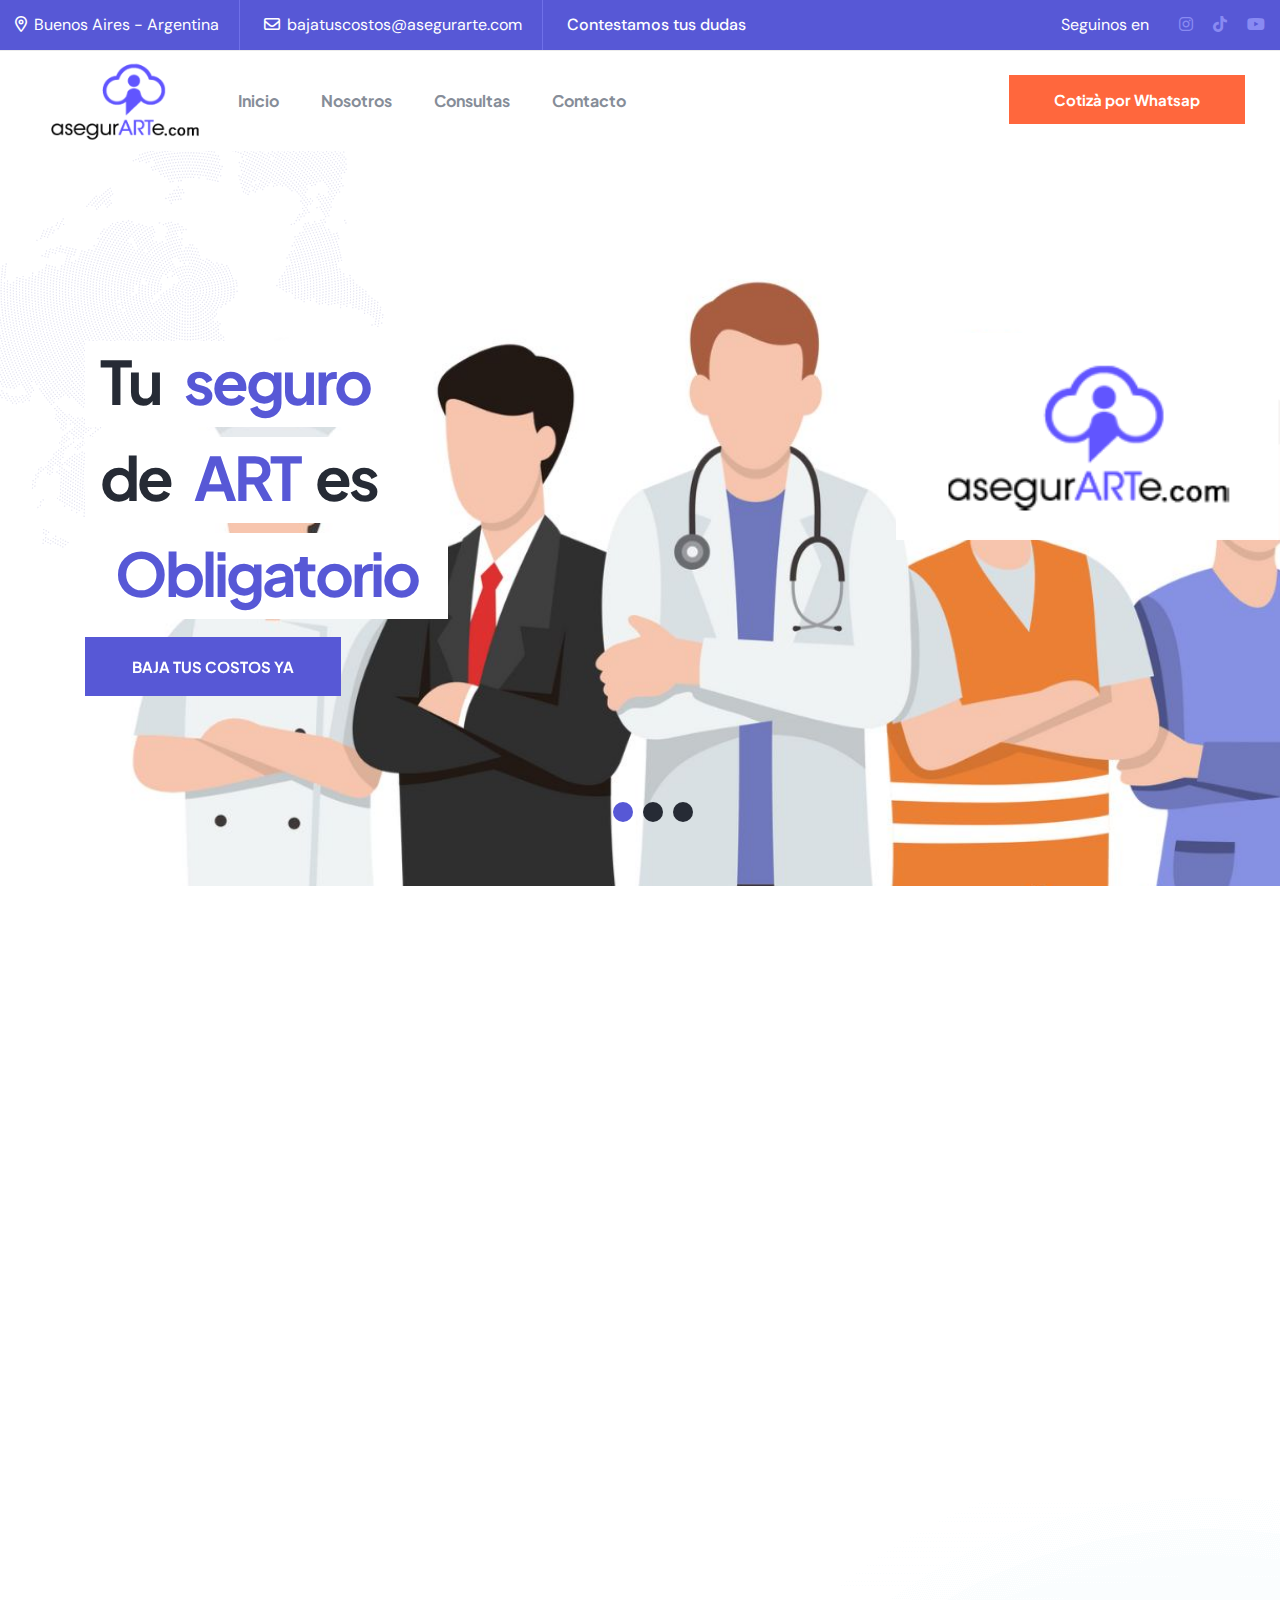
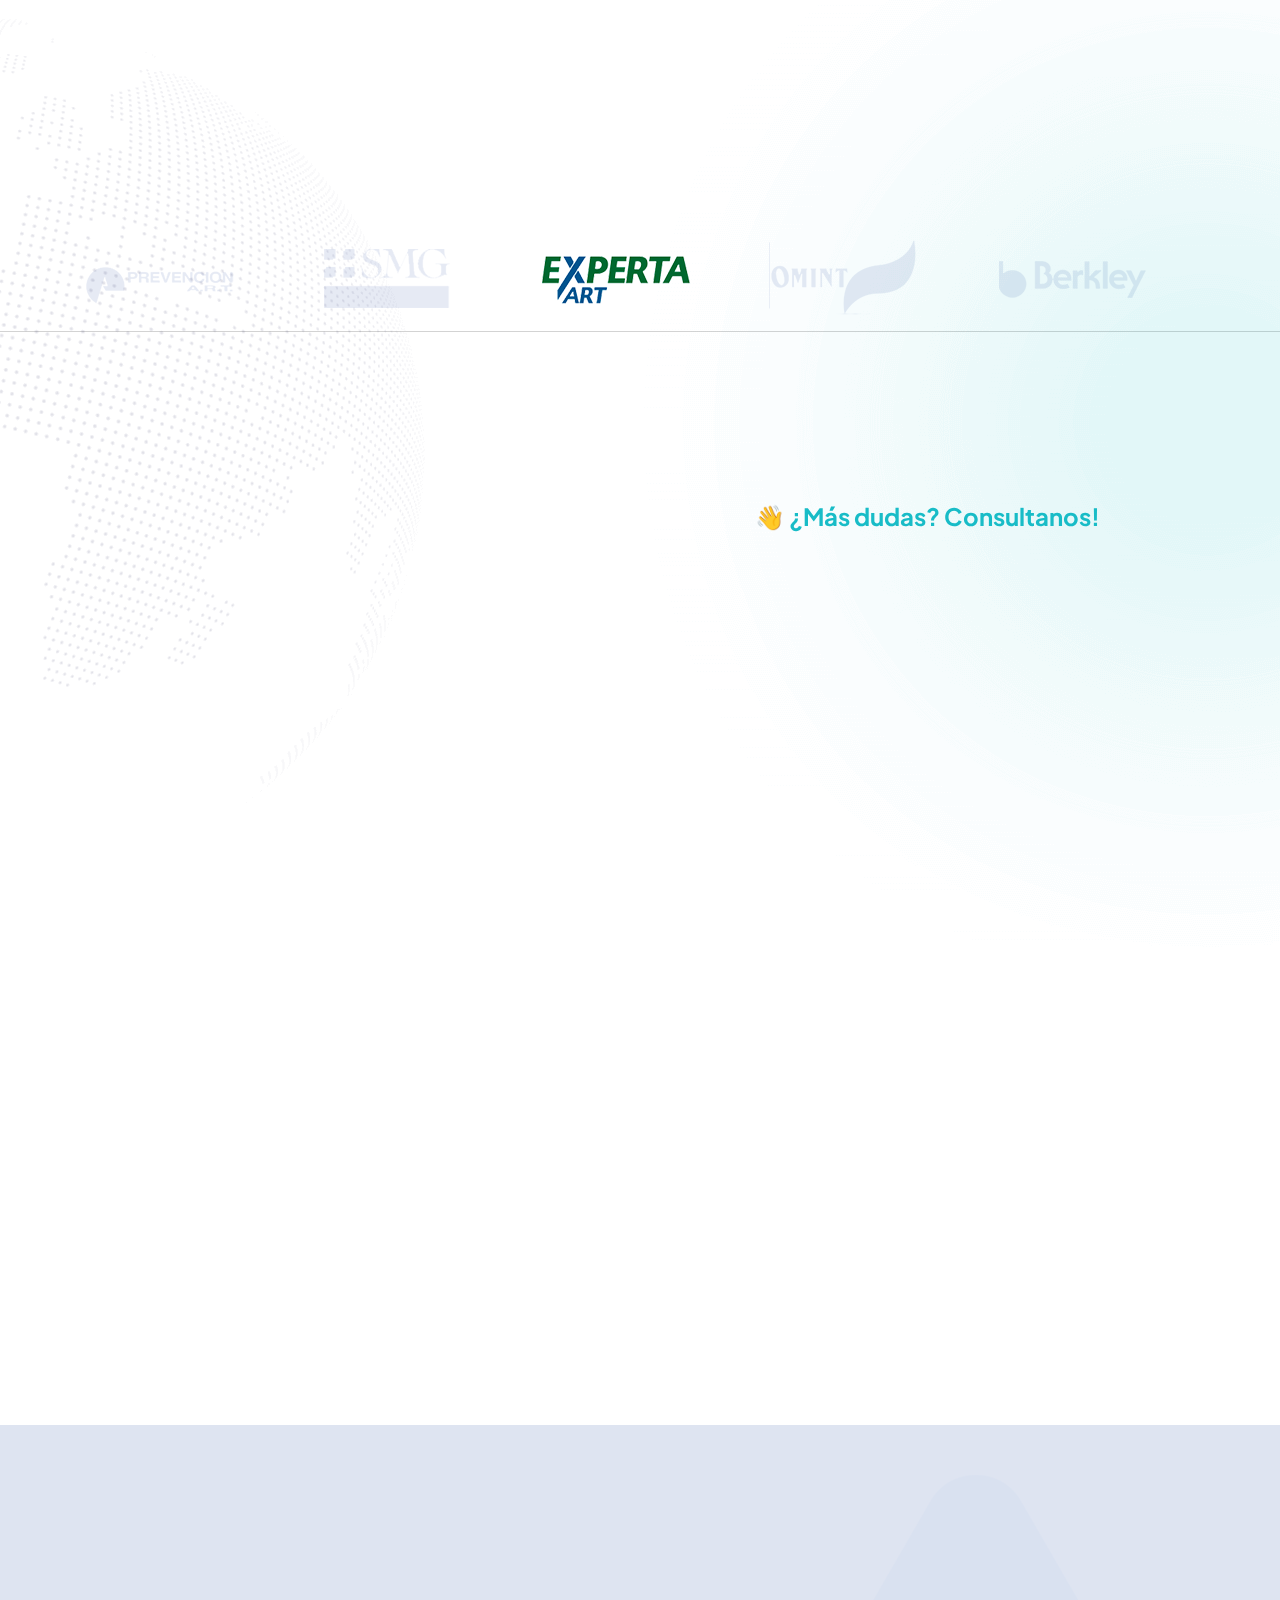
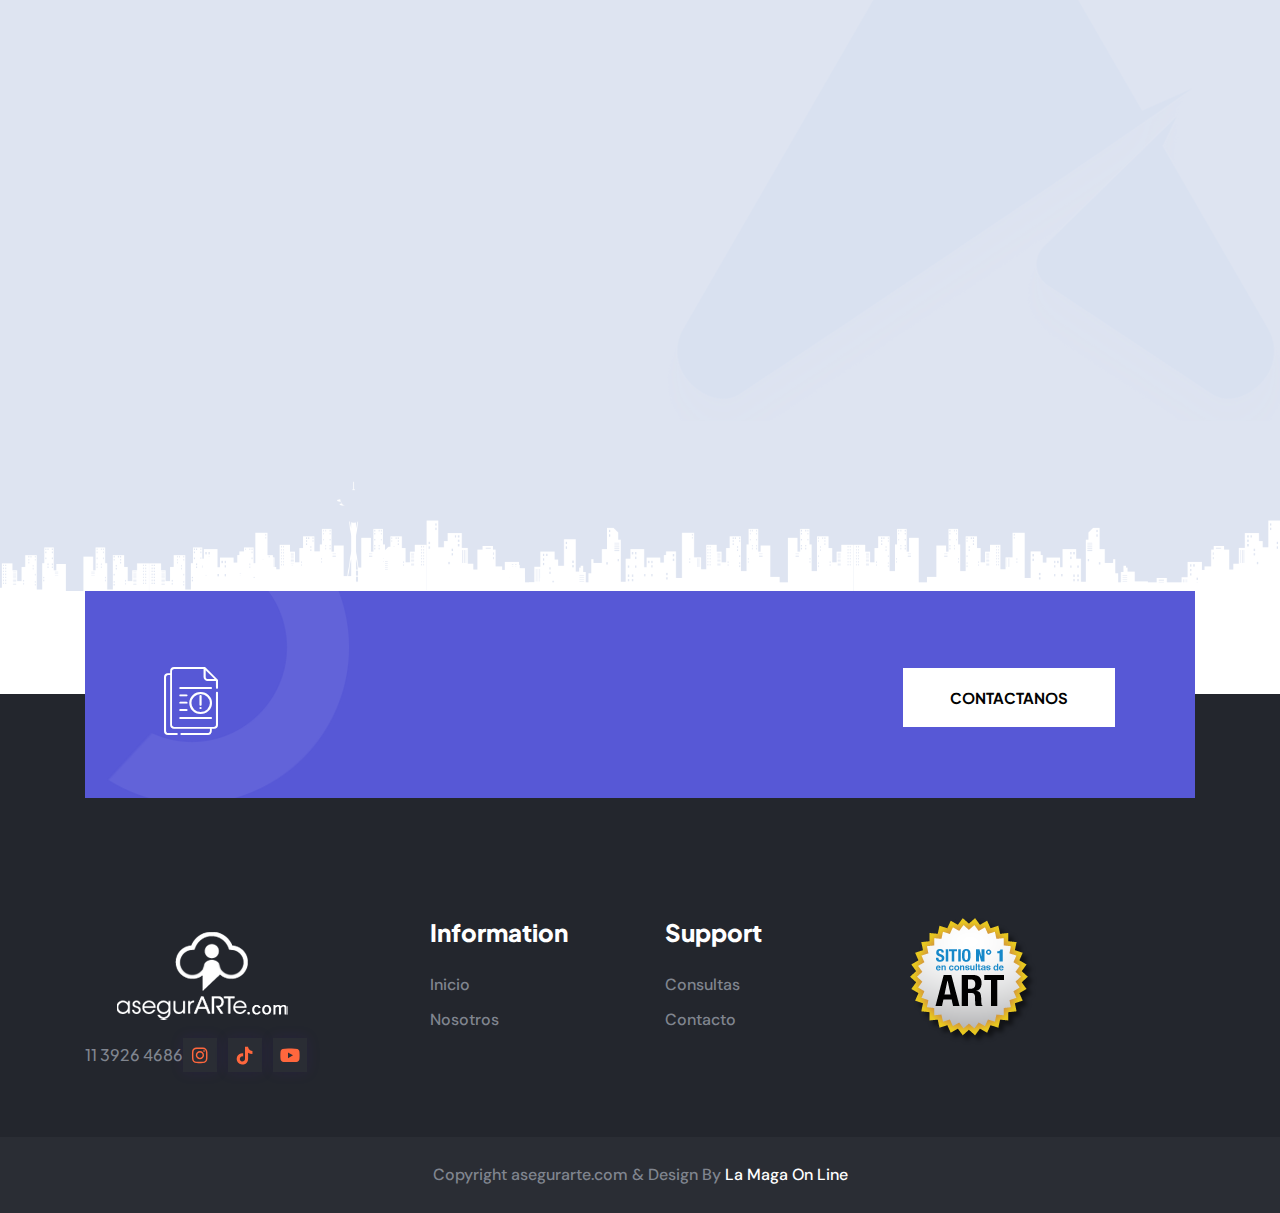
<file: Copia de index.html>
<!DOCTYPE html>
<html class="no-js" lang="es">
  <head>
    <meta charset="utf-8" />
    <meta http-equiv="x-ua-compatible" content="ie=edge" />
    <title>Asegurarte baja hoy tus costos de ART</title>
    <meta name="description" content="" />
    <meta name="viewport" content="width=device-width, initial-scale=1" />

    <!-- Place favicon.ico in the root directory -->
    <link rel="shortcut icon" type="image/x-icon" href="assets/img/logo/favicon.png" />

    <!-- CSS here -->
    <link rel="stylesheet" href="assets/css/bootstrap.css" />
    <link rel="stylesheet" href="assets/css/animate.css" />
    <link rel="stylesheet" href="assets/css/swiper-bundle.css" />
    <link rel="stylesheet" href="assets/css/magnific-popup.css" />
    <link rel="stylesheet" href="assets/css/font-awesome-pro.css" />
    <link rel="stylesheet" href="assets/css/ion.rangeSlider.min.css" />
    <link rel="stylesheet" href="assets/css/flaticon.css" />
    <link rel="stylesheet" href="assets/css/spacing.css" />
    <link rel="stylesheet" href="assets/css/main.css" />
    <link rel="stylesheet" href="assets/css/user.css" />
  </head>

  <body>
    <!--[if lte IE 9]>
      <p class="browserupgrade">
        You are using an <strong>outdated</strong> browser. Please <a href="https://browsehappy.com/">upgrade your browser</a> to improve your experience and
        security.
      </p>
    <![endif]-->

    <!-- back-to-top -->
    <div class="back-to-top-wrapper">
      <button id="back_to_top" type="button" class="back-to-top-btn">
        <svg width="12" height="7" viewBox="0 0 12 7" fill="none" xmlns="http://www.w3.org/2000/svg">
          <path d="M11 6L6 1L1 6" stroke="currentColor" stroke-width="1.5" stroke-linecap="round" stroke-linejoin="round" />
        </svg>
      </button>
    </div>

    <!-- Preloader Start -->
      <div class="preloader">
         <div class="loading-container">
            <div class="loading"></div>
            <div id="loading-icon"><img src="assets/img/logo/loader/loader.png" alt=""></div>
         </div>
      </div>
    <!-- Preloader End -->

    <header class="tp-header-height">
      <!-- header-area-start -->
      <div class="header-area-start">
        <!-- header-top-area-start -->
        <div class="tp-header-top-area tp-green-bg tp-border-bottom section-plr d-none d-lg-block">
          <div class="container-fluid">
            <div class="row align-items-center">
              <div class="col-lg-8 col-xl-9">
                <div class="tp-header-top-info tp-header-top-info-home">
                  <ul>
                    <li>
                      <a href="#"><i class="fa-sharp fa-regular fa-location-dot"></i> Buenos Aires - Argentina</a>
                    </li>
                    <li>
                      <a href="mailto:bajatuscostos@asegurarte.com?Subject=Quiero%20bajar%20mis%20costos%20de%20ART&Body=Este%20mensaje%20llega%20desde%20la%20pagina%20de%20asegurarte%20.com"><i class="fa-regular fa-envelope"></i> bajatuscostos@asegurarte.com</a>
                    </li>
                    <li class="tp-top-menu">
                      <a href="#consultas">Contestamos tus dudas</a>
                    </li>
                  </ul>
                </div>
              </div>
              <div class="col-lg-4 col-xl-3">
                <div class="tp-header-social-icon tp-header-social-icon-home d-flex justify-content-end">
                  <span>Seguinos en</span>
                  <a href="https://www.instagram.com/asegurarte_art/" target="_blank"><i class="fa-brands fa-instagram"></i></a>
                  <a href="https://www.tiktok.com/@asegurarte_art" target="_blank"><i class="fa-brands fa-tiktok"></i></a>
                  <a href="https://www.youtube.com/@asegurarte-art" target="_blank"><i class="fa-brands fa-youtube"></i></a>
                </div>
              </div>
            </div>
          </div>
        </div>
        <!-- header-top-area-end -->

        <!-- header-bootom-start -->
        <div class="header-bootom-area tp-header-menu-spacing section-plr p-relative tp-white-bg" id="tp-header-sticky">
          <div class="container-fluid">
            <div class="row align-items-center">
              <div class="col-xxl-2 col-xl-2 col-6">
                <div class="tp-logo">
                  <a href="index.html">
                    <img class="img-logo" src="assets/img/logo/logo.png" alt="logo" />
                  </a>
                </div>
              </div>
              <div class="col-xxl-5 col-xl-6 d-none d-xl-block">
                <div class="tp-main-menu tp-main-menu-home">
                  <nav class="tp-main-menu-content">
                    <ul class="tp-onepage-menu">
                      <li class="has-dropdown position-static">
                        <a href="index.html">Inicio</a>
                      </li>
                      <li>
                        <a href="#nosotros">Nosotros</a>
                      </li>
                      <li>
                        <a href="#consultas">Consultas</a>
                      </li>
                      <li>
                        <a href="#contacto">Contacto</a>
                      </li>
                    </ul>
                  </nav>
                </div>
              </div>
              <div class="col-xxl-5 col-xl-4 col-6">
                <div class="tp-header-right-action tp-header-right-home d-none d-xl-block">
                  <ul class="d-flex align-items-center justify-content-end">
                    <li>
                      <div class="tp-header-btn tp-header-btn-home">
                        <a class="tp-btn tp-btn-yellow-2" href="https://wa.me/1139264686?text=Hola%20quiero%20bajar%20mis %20costos%20de%20ART">Cotizà por Whatsap</a>
                      </div>
                    </li>
                    <li class="d-none d-xxl-block">
                      <div class="tp-header-tel-box tp-header-tel-box-home ml-30 d-flex align-items-center">
                        <div class="tp-header-tel-icon">
                          <span>
                            <i class="flaticon-telephone"></i>
                          </span>
                        </div>
                        <div class="tp-header-tel-text tp-header-tel-text-home">
                          <span>Contacta un asesor </span>
                          <a class="tel-contacto" href="tel:(11)39264686">11 3926 4686</a>
                        </div>
                      </div>
                    </li>
                  </ul>
                </div>
                <div class="tp-main-menu-bar tp-menu-bar tp-header-hamburger-toogle tp-header-hamburger d-block d-xl-none">
                  <span></span>
                  <span></span>
                  <span></span>
                </div>
              </div>
            </div>
          </div>
        </div>
        <!-- header-bootom-end -->
      </div>
      <!-- header-area-end -->

      <!-- tp-offcanvus-area-start -->
      <div class="tpoffcanvas-area">
        <div class="tpoffcanvas">
          <div class="tpoffcanvas__close-btn">
            <button class="close-btn"><i class="fal fa-times"></i></button>
          </div>
          <div class="tpoffcanvas__logo">
            <a href="index.html">
              <img src="assets/img/logo/logo.png" alt="logo" />
            </a>
          </div>
          <div class="tp-main-menu-mobile d-xl-none"></div>
          <div class="tpoffcanvas-btn-1 mb-50">
            <a class="tpoffcanvas-btn" href="https://wa.me/1139264686?text=Hola%20quiero%20bajar%20mis %20costos%20de%20ART">CONTACTANOS</a>
          </div>
          <div class="tpoffcanvas__contact-info">
            <div class="tpoffcanvas__contact-title">
              <h5>Contactanos</h5>
            </div>
            <ul>
              <li>
                <i class="fa-light fa-location-dot"></i>
                <a href="#">Buenos Aires - Argentina</a>
              </li>
              <li>
                <i class="fas fa-envelope"></i>
                <a href="mailto:bajatuscostos@asegurarte.com?Subject=Quiero%20bajar%20mis%20costos%20de%20ART&Body=Este%20mensaje%20llega%20desde%20la%20pagina%20de%20asegurarte%20.com"><span>bajatuscostos@asegurarte.com</span></a>
              </li>
              <li>
                <i class="flaticon-telephone"></i>
                <a class="tel-contacto" href="tel:(11)39264686">11 3926 4686</a>
              </li>
            </ul>
          </div>

          <div class="tpoffcanvas__social">
            <div class="social-icon">
              <a href="https://www.instagram.com/asegurarte_art/" target="_blank"><i class="fab fa-instagram"></i></a>
              <a href="https://www.tiktok.com/@asegurarte_art" target="_blank"><i class="fab fa-tiktok"></i></a>
              <a href="https://www.youtube.com/@asegurarte-art" target="_blank" ><i class="fab fa-youtube"></i></a>
            </div>
          </div>
        </div>
          <div class="body-overlay"></div>
      <!-- tp-offcanvus-area-end -->
    </header>

    <main>
      <!-- slider-area-start -->
      <div class="tp-slider-area fix p-relative">
        <div class="swiper tp-slider-zoom">
          <div class="swiper-wrapper">
            <div class="swiper-slide">
              <div class="tp-slider-singles p-relative">
                <img class="tp-slider-shape-home" src="assets/img/banner/home/06.png" alt="shape" />
                <img class="tp-slider-shape-home-2" src="assets/img/banner/home/04.png" alt="shape" />
                <div class="tp-slider-bg-home bg-position" data-background="assets/img/banner/home/01.jpg"></div>
                <div class="container">
                  <div class="row">
                    <div class="col-lg-6 spacing pt-190 pb-190">
                      <div class="tp-slider-content-wrapper">
                        <h2 class="tp-slider-title-home pb-10">
                          <span class="text text1">Tu <span class="color-logo">seguro</span></span>
                          <span class="text text2">de <span class="color-logo">ART</span>es</span>
                          <span class="text text3"><span class="color-logo">Obligatorio</span></span>
                        </h2>
                        <div class="tp-slider-btn-home d-flex">
                          <a class="tp-btn tp-btn-green2 mr-30" href="https://wa.me/1139264686?text=Hola%20quiero%20bajar%20mis %20costos%20de%20ART">BAJA TUS COSTOS YA</a>
                        </div>
                      </div>
                    </div>
                  </div>
                </div>
              </div>
            </div>
            <div class="swiper-slide">
              <div class="tp-slider-singles p-relative">
                <img class="tp-slider-shape-home" src="assets/img/banner/home/06.png" alt="shape" />
                <img class="tp-slider-shape-home-2" src="assets/img/banner/home/04.png" alt="shape" />
                <div class="tp-slider-bg-home bg-position" data-background="assets/img/banner/home/02.jpg"></div>
                <div class="container">
                  <div class="row">
                    <div class="col-lg-6 spacing pt-190 pb-190">
                      <div class="tp-slider-content-wrapper">
                        <h2 class="tp-slider-title-home pb-10">
                          <span class="text text1">Baja <span class="color-logo">hoy</span></span>
                          <span class="text text2">tus costos</span>
                          <span class="text text3">de<span class="color-logo">ART</span></span>
                        </h2>
                        <div class="tp-slider-btn-home d-flex">
                          <a class="tp-btn tp-btn-green2 mr-30" href="https://wa.me/1139264686?text=Hola%20quiero%20bajar%20mis %20costos%20de%20ART">BAJA TUS COSTOS YA</a>
                        </div>
                      </div>
                    </div>
                  </div>
                </div>
              </div>
            </div>
            <div class="swiper-slide">
              <div class="tp-slider-singles p-relative">
                <img class="tp-slider-shape-home" src="assets/img/banner/home/06.png" alt="shape" />
                <img class="tp-slider-shape-home-2" src="assets/img/banner/home/04.png" alt="shape" />
                <div class="tp-slider-bg-home bg-position" data-background="assets/img/banner/home/03.jpg"></div>
                <div class="container">
                  <div class="row">
                    <div class="col-lg-6 spacing pt-190 pb-190">
                      <div class="tp-slider-content-wrapper">
                        <h2 class="tp-slider-title-home pb-10">
                          <span class="text text1 color-logo"><span class="color-logo">No pagues</span></span>
                          <span class="text text2">de <span class="color-logo">mas</span></span>
                          <span class="text text3">por tu ART</span>
                        </h2>
                        <div class="tp-slider-btn-home d-flex">
                          <a class="tp-btn tp-btn-green2 mr-30" href="https://wa.me/1139264686?text=Hola%20quiero%20bajar%20mis %20costos%20de%20ART">BAJA TUS COSTOS YA</a>
                        </div>
                      </div>
                    </div>
                  </div>
                </div>
              </div>
            </div>
          </div>
        </div>
        <div class="tp-slider-pagenation p-absolute"></div>
      </div>
      <!-- slider-area-end -->

      <!-- tp-about-area-start -->
      <div id="nosotros" class="tp-about-area mt-80 pt-60 fix">
        <div class="container">
          <div class="row">
            <div class="col-xl-6 col-lg-6 wow fadeInLeft" data-wow-duration=".9s" data-wow-delay=".2s">
              <div class="tp-about-home-img-wrapper p-relative">
                <div class="row">
                  <div class="col-5 mb-70">
                    <div class="tp-about-home-img-inner">
                      <img class="tp-about-home-shape" src="assets/img/about/home/01.jpg" alt="home" />
                      <img class="tp-about-home-shape-4" src="assets/img/about/home/04.png" alt="home" />
                    </div>
                  </div>
                  <div class="col-7">
                    <div class="tp-about-home-img-inner-2">
                      <img class="tp-about-home-shape-2 p-absolute" src="assets/img/about/home/02.jpg" alt="home" />
                      <img class="tp-about-home-shape-3 up-down d-none d-sm-block" src="assets/img/about/home/03.png" alt="home" />
                    </div>
                  </div>
                </div>
              </div>
            </div>

            <div class="col-xl-6 col-lg-6 d-flex wow fadeInRight" data-wow-duration=".9s" data-wow-delay=".2s">
              <div class="tp-about-content-wrapper tp-about-content-wrapper-home">
                <div class="tp-about-section-title-wrapper mb-40">
                  <h2 class="tp-section-title-nosotros mb-25 tp-split-in-right">
                    Especialistas en <span class="color-logo">Seguros de ART</span> para empresas
                  </h2>
                  <p class="tp-section-title-para">
                    Mas de <span class="txt-bold">20 años de experiencia</span> dedicados a asesorar y a gestionar
                    <span class="txt-bold">coberturas de riesgo de trabajo</span>
                  </p>
                </div>
                <div class="tp-about-info mb-55">
                  <div class="tp-about-info-item d-flex mb-20">
                    <div class="tp-about-info-icon">
                      <span><i class="flaticon-refund"></i></span>
                    </div>
                    <div class="tp-about-info-content">
                      <h4 class="tp-about-info-title">La Mejor Tarifa</h4>
                      <p class="tp-about-info-para">
                        Fácil contratación y sin complicaciones<br />
                        <span class="txt-bold">protección total</span> para tu equipo
                      </p>
                    </div>
                  </div>
                  <div class="tp-about-info-item d-flex">
                    <div class="tp-about-info-icon">
                      <span><i class="flaticon-customer-care"></i></span>
                    </div>
                    <div class="tp-about-info-content">
                      <h4 class="tp-about-info-title">Atención Inmediata</h4>
                      <p class="tp-about-info-para">Empresas de todo el país nos eligen: <span class="txt-bold">confianza y trayectoria comprobada</span>s</p>
                    </div>
                  </div>
                </div>
                <div class="tp-about-details">
                  <div class="tp-about-btn mr-30 lineheight-1">
                    <a class="tp-btn tp-btn-green2" href="mailto:bajatuscostos@asegurarte.com?Subject=Quiero%20bajar%20mis%20costos%20de%20ART&Body=Este%20mensaje%20llega%20desde%20la%20pagina%20de%20asegurarte%20.com">CONTACTANOS</a>
                  </div>
                </div>
              </div>
            </div>
          </div>
        </div>
      </div>
      <!-- tp-about-area-end -->

      <!-- tp-brand-area-start -->
      <div class="tp-brand-area pb-80">
        <div class="container">
          <div class="row">
            <div class="col-lg-12">
              <div class="swiper-container tp-brand-slider">
                <div class="swiper-wrapper">
                  <div class="swiper-slide">
                    <div class="tp-brand-item p-relative">
                      <div class="tp-brand-item-secondary">
                        <img src="assets/img/brand/home-1/brand01.png" alt="brand" />
                      </div>
                      <div class="tp-brand-item-img">
                        <img src="assets/img/brand/home-1/brand1.png" alt="brand" />
                      </div>
                    </div>
                  </div>
                  <div class="swiper-slide">
                    <div class="tp-brand-item p-relative">
                      <div class="tp-brand-item">
                        <div class="tp-brand-item-secondary">
                          <img src="assets/img/brand/home-1/brand02.png" alt="brand" />
                        </div>
                        <div class="tp-brand-item-img">
                          <img src="assets/img/brand/home-1/brand2.png" alt="brand" />
                        </div>
                      </div>
                    </div>
                  </div>
                  <div class="swiper-slide">
                    <div class="tp-brand-item p-relative">
                      <div class="tp-brand-item">
                        <div class="tp-brand-item-secondary">
                          <img src="assets/img/brand/home-1/brand03.png" alt="brand" />
                        </div>
                        <div class="tp-brand-item-img">
                          <img src="assets/img/brand/home-1/brand3.png" alt="brand" />
                        </div>
                      </div>
                    </div>
                  </div>
                  <div class="swiper-slide">
                    <div class="tp-brand-item p-relative">
                      <div class="tp-brand-item">
                        <div class="tp-brand-item-secondary">
                          <img src="assets/img/brand/home-1/brand04.png" alt="brand" />
                        </div>
                        <div class="tp-brand-item-img">
                          <img src="assets/img/brand/home-1/brand4.png" alt="brand" />
                        </div>
                      </div>
                    </div>
                  </div>
                  <div class="swiper-slide">
                    <div class="tp-brand-item p-relative">
                      <div class="tp-brand-item">
                        <div class="tp-brand-item-secondary">
                          <img src="assets/img/brand/home-1/brand05.png" alt="brand" />
                        </div>
                        <div class="tp-brand-item-img">
                          <img src="assets/img/brand/home-1/brand5.png" alt="brand" />
                        </div>
                      </div>
                    </div>
                  </div>
                  <div class="swiper-slide">
                    <div class="tp-brand-item p-relative">
                      <div class="tp-brand-item">
                        <div class="tp-brand-item-secondary">
                          <img src="assets/img/brand/home-1/brand06.png" alt="brand" />
                        </div>
                        <div class="tp-brand-item-img">
                          <img src="assets/img/brand/home-1/brand6.png" alt="brand" />
                        </div>
                      </div>
                    </div>
                  </div>
                </div>
              </div>
            </div>
          </div>
        </div>
        <hr class="linea-fina-botton" />
      </div>
      <!-- tp-brand-area-end -->

      <!-- tp-faq-area-start -->
      <div id="consultas" class="tp-faq-area p-relative pt-60 pb-100">
        <img class="tp-faq-shape p-absolute" src="assets/img/body-shape/01.png" alt="" />
        <img class="tp-faq-shape-2 p-absolute" src="assets/img/body-shape/02.png" alt="" />
        <div class="container">
          <div class="row justify-content-center">
            <div class="col-lg-10">
              <div class="tp-faq-wrapper">
                <div class="tp-faq-title-wrapper mb-20 d-flex justify-content-between align-items-center">
                  <h2 class="tp-faq-title-2 mb-20 section-title tp-split-in-left">Respondemos tus dudas</h2>
                  <h6 class="mb-20">👋 ¿Más dudas? Consultanos!</h6>
                </div>
                <div class="accordion tp-faq-inner wow fadeInUp" data-wow-delay=".2s" data-wow-duration="1s" id="general_faqaccordion">
                  <div class="accordion-item">
                    <h2 class="accordion-header" id="order_one">
                      <button
                        class="accordion-button tp-faq-btn"
                        type="button"
                        data-bs-toggle="collapse"
                        data-bs-target="#order__collapse_one"
                        aria-expanded="true"
                        aria-controls="order__collapse_one"
                      >
                        <b>¿Es obligatorio contratar un seguro de ART o de Accidentes Personales?</b>
                        <span class="accordion-btn"></span>
                      </button>
                    </h2>
                    <div id="order__collapse_one" class="accordion-collapse collapse show" aria-labelledby="order_one" data-bs-parent="#general_faqaccordion">
                      <div class="accordion-body tp-faq-para">
                        <p class="g-color-dark-grey">
                          El <strong>Seguro de ART (Aseguradora de Riesgo de Trabajo)</strong> es una <strong>cobertura obligatoria en Argentina</strong> que deben contratar  las empresas para proteger a sus empleados en caso de <strong>accidente laboral</strong> o enfermedad profesional.
                        </p>
                        <p>
                          Si sos <strong>trabajador independiente</strong> y no tenés empleados en relación de dependencia, lo que necesitás es un <strong>Seguro de Accidentes Personales (AP)</strong>. En cambio, si tenés personal contratado bajo relación de dependencia, <strong>estás obligado por ley a contratar un Seguro de ART</strong>.
                        </p>
                      </div>
                    </div>
                  </div>
                  <div class="accordion-item">
                    <h2 class="accordion-header" id="order_two">
                      <button
                        class="accordion-button collapsed tp-faq-btn"
                        type="button"
                        data-bs-toggle="collapse"
                        data-bs-target="#order__collapse_two"
                        aria-expanded="false"
                        aria-controls="order__collapse_two"
                      >
                        <b>¿Como conseguir el mejor Seguro de ART para mi empresa?</b>
                        <span class="accordion-btn"></span>
                      </button>
                    </h2>
                    <div id="order__collapse_two" class="accordion-collapse collapse" aria-labelledby="order_two" data-bs-parent="#general_faqaccordion">
                      <div class="accordion-body tp-faq-para">
                        <p class="g-color-dark-grey">
                          Cotizá con nosotros el <strong>mejor Seguro de ART para empresas</strong>. Te asesoramos sin compromiso para que accedas a una <strong>cobertura completa al mejor precio del mercado.</strong></p>
                        <p class="g-color-dark-grey">Contactanos ahora y descubrí cuál es la opción más conveniente según el rubro y cantidad de empleados de tu empresa.</class=>
                      </div>
                    </div>
                  </div>
                  <div class="accordion-item">
                    <h2 class="accordion-header" id="order_three">
                      <button
                        class="accordion-button collapsed tp-faq-btn"
                        type="button"
                        data-bs-toggle="collapse"
                        data-bs-target="#order__collapse_three"
                        aria-expanded="false"
                        aria-controls="order__collapse_three"
                      >
                        <b>¿Que aspectos debo tener en cuenta al Elegir una ART?</b>
                        <span class="accordion-btn"></span>
                      </button>
                    </h2>
                    <div id="order__collapse_three" class="accordion-collapse collapse" aria-labelledby="order_three" data-bs-parent="#general_faqaccordion">
                      <div class="accordion-body tp-faq-para">
                        <p class="g-color-dark-grey">Al momento de elegir una **ART para tu empresa**, es importante comparar los **costos y precios del seguro de riesgos del trabajo** que ofrecen las distintas aseguradoras.</p>
                        <p class="g-color-dark-grey">También conviene analizar <strong>el nivel de asesoramiento en prevención de riesgos laborales</strong> que brinda cada ART:</p>
                        <ul>
                          <li><strong>- ¿Ofrecen seguimiento periódico y capacitación?</strong></li>
                          <li><strong>- ¿Tienen personal especializado en siniestros laborales?</strong></li>
                          <li><strong>- ¿Te facilitan materiales, acceso a profesionales idóneos, folletos o contenido online?</strong></li>
                        </ul>
                        <p class="g-color-dark-grey">
                          Recordá que una buena ART no solo cumple con la obligación legal, sino que puede ayudarte a mejorar la <strong>seguridad y productividad</strong> de tu empresa.
                        </p>
                      </div>
                    </div>
                  </div>

                  <div class="accordion-item">
                    <h2 class="accordion-header" id="order_four">
                      <button
                        class="accordion-button collapsed tp-faq-btn"
                        type="button"
                        data-bs-toggle="collapse"
                        data-bs-target="#order__collapse_four"
                        aria-expanded="false"
                        aria-controls="order__collapse_four"
                      >
                        ¿Cuanto debo esperar para el traspaso de una ART a Otra?
                        <span class="accordion-btn"></span>
                      </button>
                    </h2>
                    <div id="order__collapse_four" class="accordion-collapse collapse" aria-labelledby="order_four" data-bs-parent="#general_faqaccordion">
                      <div class="accordion-body tp-faq-para">
                        <p class="g-color-dark-grey">Podés solicitar el **traspaso de una ART a otra** una vez cumplidos los <strong>12 meses desde el inicio de vigencia del contrato actual.</strong> A partir de ese momento, el cambio puede gestionarse en cualquier momento.</p>
                        <p class="g-color-dark-grey">En el caso de empresas nuevas, que inician actividad por primera vez, el <strong>primer traspaso de ART</strong> se puede realizar luego de cumplir <strong>6 meses de contrato.</strong></p>
                        <p class="g-color-dark-grey"><strong>¿Querés evaluar un cambio?</strong> Consultanos y <strong>te ayudamos</strong> a encontrar una opción más conveniente para tu empresa.</p>
                      </div>
                    </div>
                  </div>

                  <div class="accordion-item">
                    <h2 class="accordion-header" id="order_five">
                      <button
                        class="accordion-button collapsed tp-faq-btn"
                        type="button"
                        data-bs-toggle="collapse"
                        data-bs-target="#order__collapse_five"
                        aria-expanded="false"
                        aria-controls="order__collapse_five"
                      >
                        ¿Qué pasa si no tengo contratado un Seguro de ART?
                        <span class="accordion-btn"></span>
                      </button>
                    </h2>
                    <div id="order__collapse_five" class="accordion-collapse collapse" aria-labelledby="order_four" data-bs-parent="#general_faqaccordion">
                      <div class="accordion-body tp-faq-para">
                        <p class="g-color-dark-grey">No contar con un <strong>Seguro de ART obligatorio</strong> expone a tu empresa a <strong>sanciones legales</strong> y a la <strong>responsabilidad económica total</strong> frente a un accidente laboral. La cobertura de una ART es exigida por la <strong>Ley de Riesgos del Trabajo (Ley 24.557)</strong> y su cumplimiento es fiscalizado por la Superintendencia de Riesgos del Trabajo (SRT).</p>
                      </div>
                    </div>
                  </div>

                  <div class="accordion-item">
                    <h2 class="accordion-header" id="order_six">
                      <button
                        class="accordion-button collapsed tp-faq-btn"
                        type="button"
                        data-bs-toggle="collapse"
                        data-bs-target="#order__collapse_six"
                        aria-expanded="false"
                        aria-controls="order__collapse_six"
                      >
                        ¿Cuánto cuesta un Seguro de ART?
                        <span class="accordion-btn"></span>
                      </button>
                    </h2>
                    <div id="order__collapse_six" class="accordion-collapse collapse" aria-labelledby="order_four" data-bs-parent="#general_faqaccordion">
                      <div class="accordion-body tp-faq-para">
                        <p class="g-color-dark-grey">El <strong>costo del seguro de ART</strong> varía según el tipo de actividad, la cantidad de empleados y el nivel de riesgo asociado a tu rubro.</p>
                        <Te class="g-color-dark-grey">Te ayudamos a <strong>cotizar el mejor precio de ART</strong> con distintas aseguradoras, garantizando que cumplas con la ley y pagues solo lo justo..</p>
                      </div>
                    </div>
                  </div>

                  <div class="accordion-item">
                    <h2 class="accordion-header" id="order_seven">
                      <button
                        class="accordion-button collapsed tp-faq-btn"
                        type="button"
                        data-bs-toggle="collapse"
                        data-bs-target="#order__collapse_seven"
                        aria-expanded="false"
                        aria-controls="order__collapse_seven"
                      >
                        ¿Qué cobertura brinda un Seguro de ART?
                        <span class="accordion-btn"></span>
                      </button>
                    </h2>
                    <div id="order__collapse_seven" class="accordion-collapse collapse" aria-labelledby="order_four" data-bs-parent="#general_faqaccordion">
                      <div class="accordion-body tp-faq-para">

                        <p class="g-color-dark-grey">Un<strong> Seguro de Riesgos del Trabajo (ART)</strong> cubre:</p>
                          <ul>
                            <li><strong>- Accidentes laborales y enfermedades profesionales.</strong></li>
                            <li><strong>- Prestaciones médicas y farmacológicas<</strong>/li>
                            <li><strong>- Rehabilitación, traslados y asistencia</strong></li>
                            <li><strong>- Indemnizaciones por incapacidad o fallecimiento</strong></li>
                          </ul>
                          <p class="g-color-dark-grey">Contar con una buena ART garantiza que tus empleados reciban <strong>ención inmediata y especializada</strong>, sin costo adicional para la empresa.</p>
                      </div>
                    </div>
                  </div>

                  <div class="accordion-item">
                    <h2 class="accordion-header" id="order_eight">
                      <button
                        class="accordion-button collapsed tp-faq-btn"
                        type="button"
                        data-bs-toggle="collapse"
                        data-bs-target="#order__collapse_eight"
                        aria-expanded="false"
                        aria-controls="order__collapse_eight"
                      >
                        ¿Puedo contratar una ART online?
                        <span class="accordion-btn"></span>
                      </button>
                    </h2>
                    <div id="order__collapse_eight" class="accordion-collapse collapse" aria-labelledby="order_four" data-bs-parent="#general_faqaccordion">
                      <div class="accordion-body tp-faq-para">

                        <p class="g-color-dark-grey">Un<strong> Seguro de Riesgos del Trabajo (ART)</strong> cubre:</p>
                          <ul>
                            <li><strong>- Accidentes laborales y enfermedades profesionales.</strong></li>
                            <li><strong>- Prestaciones médicas y farmacológicas<</strong>/li>
                            <li><strong>- Rehabilitación, traslados y asistencia</strong></li>
                            <li><strong>- Indemnizaciones por incapacidad o fallecimiento</strong></li>
                          </ul>
                          <p class="g-color-dark-grey">Sí. Hoy podés <strong>cotizar, comparar y contratar ART online</strong> de forma rápida y segura.
                            Nuestro equipo te asesora y gestiona todo el proceso sin que tengas que moverte de tu oficina.</p>
                          <p class="g-color-dark-grey">Asegurá a tu equipo <strong>cumpliendo con la normativa vigente</strong> y obteniendo la mejor propuesta.</p>
                      </div>
                    </div>
                  </div>

                </div>
              </div>
            </div>
          </div>
        </div>
      </div>
      <!-- tp-faq-area-end -->

      <!-- tp-contact-area-start -->
      <div id="contacto" class="tp-contact-home-area tp-grey-bg-2 fix p-relative pt-120 pb-120">
        <img class="tp-contact-home-shape p-absolute" src="assets/img/contact/home/03.png" alt="contact" />
        <img class="tp-contact-home-shape-2 p-absolute" src="assets/img/contact/home/02.png" alt="contact" />
        <div class="container">
          <div class="row">
            <div class="col-xl-7 col-lg-12 wow fadeInLeft" data-wow-duration=".9s" data-wow-delay=".2s">
              <div class="tp-contact-home-title mb-50">
                <h2 class="section-title tp-split-in-left">Cotiza tu Seguro de ART</h2>
              </div>
              <div class="row">
                <div class="col-lg-7 mb-40">
                  <div class="tp-contact-home-img">
                    <img class="w-100" src="assets/img/contact/home/01.jpg" alt="contact" />
                  </div>
                </div>
                <div class="col-lg-5 mb-40">
                  <div class="nav tp-contact-list" id="v-pills-tab" role="tablist" aria-orientation="vertical">
                    <button
                      class="tp-contact-btn tp-contact-btn-2 tp-contact-item d-flex align-items-center nav-link"
                      id="v-pills-home1-tab"
                      data-bs-toggle="pill"
                      data-bs-target="#v-pills-home1"
                      type="button"
                      role="tab"
                      aria-controls="v-pills-home1"
                      aria-selected="false"
                    >
                      <i class="tp-contact-icon flaticon-trust"></i>
                      <span class="tp-contact-home-title-2">Seguridad</span>
                    </button>
                    <button
                      class="tp-contact-btn tp-contact-btn-2 tp-contact-item d-flex align-items-center nav-link active"
                      id="v-pills-health-tab"
                      data-bs-toggle="pill"
                      data-bs-target="#v-pills-health"
                      type="button"
                      role="tab"
                      aria-controls="v-pills-health "
                      aria-selected="false"
                    >
                      <i class="tp-contact-icon flaticon-real-estate"></i>
                      <span class="tp-contact-home-title-2">Protección</span>
                    </button>
                    <button
                      class="tp-contact-btn tp-contact-btn-2 tp-contact-item d-flex align-items-center nav-link"
                      id="v-pills-life-tab"
                      data-bs-toggle="pill"
                      data-bs-target="#v-pills-life"
                      type="button"
                      role="tab"
                      aria-controls="v-pills-life"
                      aria-selected="false"
                    >
                      <i class="tp-contact-icon flaticon-risk-management"></i>
                      <span class="tp-contact-home-title-2">Asesoria</span>
                    </button>
                    <button
                      class="tp-contact-btn tp-contact-btn-2 tp-contact-item d-flex align-items-center nav-link"
                      id="v-pills-veichele-tab"
                      data-bs-toggle="pill"
                      data-bs-target="#v-pills-veichele"
                      type="button"
                      role="tab"
                      aria-controls="v-pills-veichele"
                      aria-selected="false"
                    >
                      <i class="tp-contact-icon flaticon-insurance-1"></i>
                      <span class="tp-contact-home-title-2">Cobertura</span>
                    </button>
                  </div>
                </div>
              </div>
            </div>

            <div class="col-xl-5 col-lg-12 pb-40 wow fadeInRight" data-wow-duration=".9s" data-wow-delay=".2s">
              <div class="tp-contact-form-wrapper tp-black-bg9 tab-content" id="v-pills-tabContent">
                <div class="tab-pane fade" id="v-pills-home1" role="tabpanel" aria-labelledby="v-pills-home1-tab">
                  <div class="tp-contact-form tp-contact-home-form">
                    <form action="#">
                      <h2 class="tp-contact-form-title mb-35">Envia tus Datos</h2>
                      <div class="tp-contact-input mb-20">
                        <input type="text" name="full-name" placeholder="Nombre" />
                      </div>
                      <div class="tp-contact-input mb-20">
                        <input type="text" name="email" placeholder="Email" />
                      </div>
                      <div class="tp-contact-input mb-25">
                        <input type="text" name="email" placeholder="Teléfono" />
                      </div>
                      <div class="tp-contact-form-btn d-flex align-items-center">
                        <button class="tp-btn tp-btn-green2 mr-30" type="submit">Solicitar Cotización</button>
                      </div>
                    </form>
                  </div>
                </div>
                <div class="tab-pane fade show active" id="v-pills-health" role="tabpanel" aria-labelledby="v-pills-health-tab">
                  <div class="tp-contact-form tp-contact-home-form">
                    <form action="#">
                      <h2 class="tp-contact-form-title mb-35 text-center"><span class="color-logo">Envia tus Datos</span></h2>
                      <div class="tp-contact-input mb-20">
                        <input type="text" name="full-name" placeholder="Nombre" />
                      </div>
                      <div class="tp-contact-input mb-20">
                        <input type="text" name="email" placeholder="Email" />
                      </div>
                      <div class="tp-contact-input mb-25">
                        <input type="text" name="tel" placeholder="Telefono" />
                      </div>
                      <div class="tp-contact-form-btn d-flex align-items-center">
                        <button class="tp-btn tp-btn-green2 mr-30" type="submit">Solicitar Cotización</button>
                      </div>
                    </form>
                  </div>
                </div>
              </div>
            </div>
          </div>
        </div>
      </div>
      <!-- tp-contact-area-end -->

      <!-- tp-cta-area-start -->
      <div class="tp-cta-area tp-cta-home p-relative">
        <div class="container">
          <div class="row">
            <div class="col-lg-12">
              <div class="tp-cta-wrapper tp-cta-wrapper-home p-relative fix">
                <img class="tp-cta-shape-home p-absolute" src="assets/img/cta/home/shape.png" alt="shape" />
                <div class="row align-items-center">
                  <div class="col-lg-8 mb-20">
                    <div class="tp-cta-content-wrapper d-flex">
                      <span class="tp-cta-content-icon"><i class="flaticon-alert"></i></span>
                      <div class="tp-cta-content">
                        <h6 class="tp-cta-sub-title-white section-title tp-split-in-right mb-10">No pagues de más, podes hoy mismo reducir los</h6>
                        <h2 class="tp-cta-title section-title tp-split-in-left">Costos de ART de tu empresa</h2>
                      </div>
                    </div>
                  </div>
                  <div class="col-lg-4 mb-20">
                    <div class="tp-cta-btn f-right">
                      <a class="tp-btn tp-btn-white" href="#">CONTACTANOS</a>
                    </div>
                  </div>
                </div>
              </div>
            </div>
          </div>
        </div>
      </div>
      <!-- tp-cta-area-end -->
    </main>
    <!-- footer-area-start -->
    <footer>
      <div class="tp-footer-area tp-dark-bg pt-120 pb-15">
        <div class="container">
          <div class="row">
            <div class="col-xl-3 col-lg-4 col-md-6 col-sm-6 mb-50">
              <div class="tp-footer-widget">
                <div class="tp-footer-logo">
                  <a href="index.html"><img src="assets/img/logo/logo-white.png" alt="logo" /></a>
                </div>
                <div class="d-flex tp-footer-widget-social-family tp-footer-widget-social-home">
                  <a class="tp-footer-widget-social-phone" href="tel:(+00)67834598568">11 3926 4686</a>
                  <div class="tp-footer-widget-social-info tp-footer-widget-social-info-home">
                    <a href="https://www.instagram.com/asegurarte_art/" target="_blank"><i class="fa-brands fa-instagram"></i></a>
                    <a href="https://www.tiktok.com/@asegurarte_art" target="_blank"><i class="fa-brands fa-tiktok"></i></a>
                    <a href="https://www.youtube.com/@asegurarte-art" target="_blank"><i class="fa-brands fa-youtube"></i></a>
                  </div>
                </div>
              </div>
            </div>
            <div class="col-xl-3 col-lg-4 col-md-6 col-sm-6 mb-50">
              <div class="tp-footer-widget-family tp-footer-family-col-2">
                <h4 class="tp-footer-widget-title-family tp-footer-widget-title-home mb-20">Information</h4>
                <div class="tp-footer-widget-link-family tp-footer-widget-link-home">
                  <ul>
                    <li>
                      <a href="index.html">Inicio</a>
                    </li>
                    <li>
                      <a href="#nosotros">Nosotros</a>
                    </li>
                  </ul>
                </div>
              </div>
            </div>
            <div class="col-xl-3 col-lg-4 col-md-6 col-sm-6 mb-50">
              <div class="tp-footer-widget-family tp-footer-family-col-3">
                <h4 class="tp-footer-widget-title-family tp-footer-widget-title-home mb-20">Support</h4>
                <div class="tp-footer-widget-link-family tp-footer-widget-link-home">
                  <ul>
                    <li>
                      <a href="#consultas">Consultas</a>
                    </li>
                    <li>
                      <a href="#contacto">Contacto</a>
                    </li>
                </div>
              </div>
            </div>
            <div class="col-xl-3 col-lg-4 col-md-6 col-sm-6 col-9 mb-50">
              <div class="tp-footer-widget-social-family tp-footer-family-col-4">
                <div class="tp-footer-post-wrapper d-flex align-items-center mb-15">
                  <a href="#"> <img class="tp-footer-post-thumb" src="assets/img/footer/home/01.png" alt="home" /></a>
                </div>
              </div>
            </div>
          </div>
        </div>
      </div>
      <div class="tp-footer-copyright tp-footer-copyright-home">
        <div class="container">
          <div class="row">
            <div class="col-lg-12">
              <div class="tp-footer-copyright-text tp-footer-copyright-text-home text-center">
                <p>Copyright asegurarte.com & Design By
                  <a href="https://lamaga.online" target="_blank">La Maga On Line</a>
                </p>
              </div>
            </div>
          </div>
        </div>
      </div>
    </footer>
    <!-- footer-area-end -->

    <!-- JS here -->
    <script src="assets/js/vendor/jquery.js"></script>
    <script src="assets/js/vendor/waypoints.js"></script>
    <script src="assets/js/bootstrap-bundle.js"></script>
    <script src="assets/js/swiper-bundle.js"></script>
    <script src="assets/js/ion.rangeSlider.min.js"></script>
    <script src="assets/js/magnific-popup.js"></script>
    <script src="assets/js/nice-select.js"></script>
    <script src="assets/js/jarallax.js"></script>
    <script src="assets/js/purecounter.js"></script>
    <script src="assets/js/wow.js"></script>
    <script src="assets/js/ajax-form.js"></script>
    <!-- gsap js -->
    <script src="assets/js/jsap/gsap.js"></script>
    <script src="assets/js/jsap/scrolltrigger.min.js"></script>
    <script src="assets/js/jsap/splittext.min.js"></script>
    <script src="assets/js/jsap/careox-split.js"></script>
    <!-- template js -->
    <script src="assets/js/slider-init.js"></script>
    <script src="assets/js/main.js"></script>
  </body>
</html>
</file>
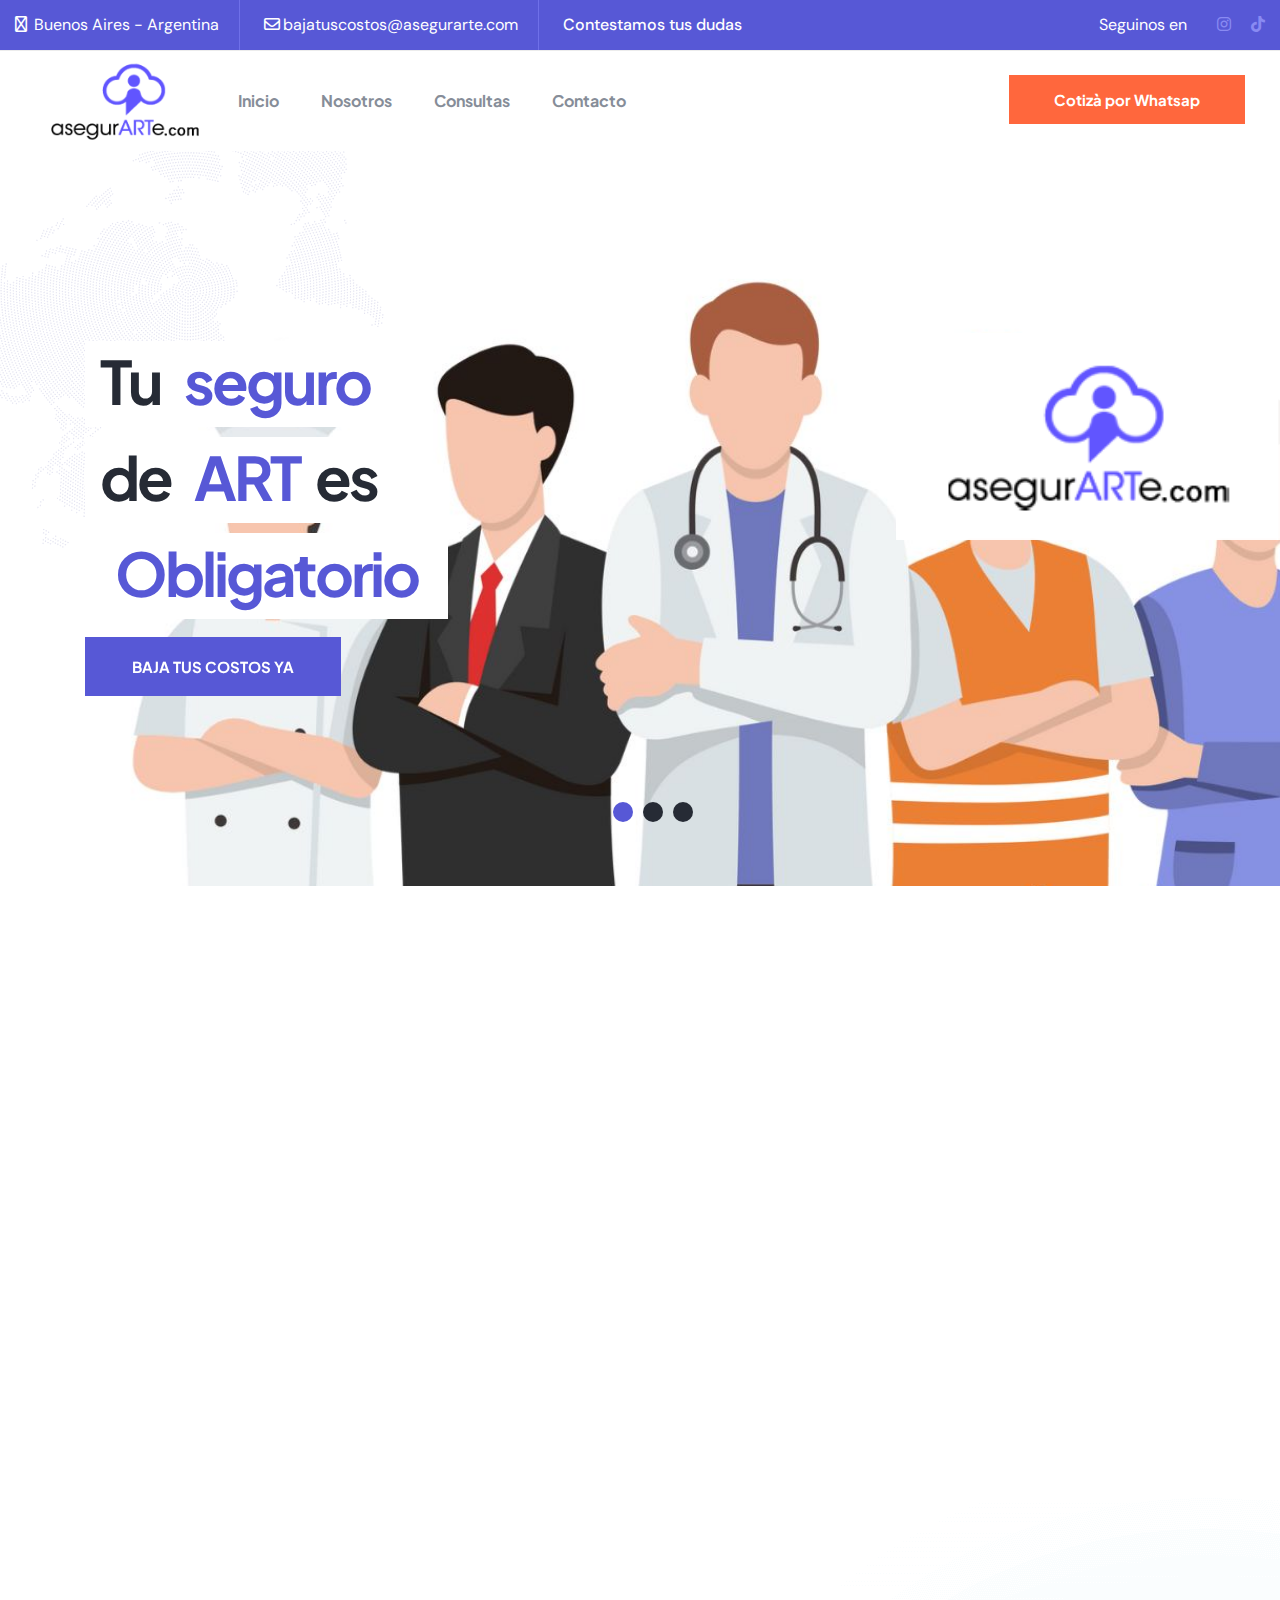
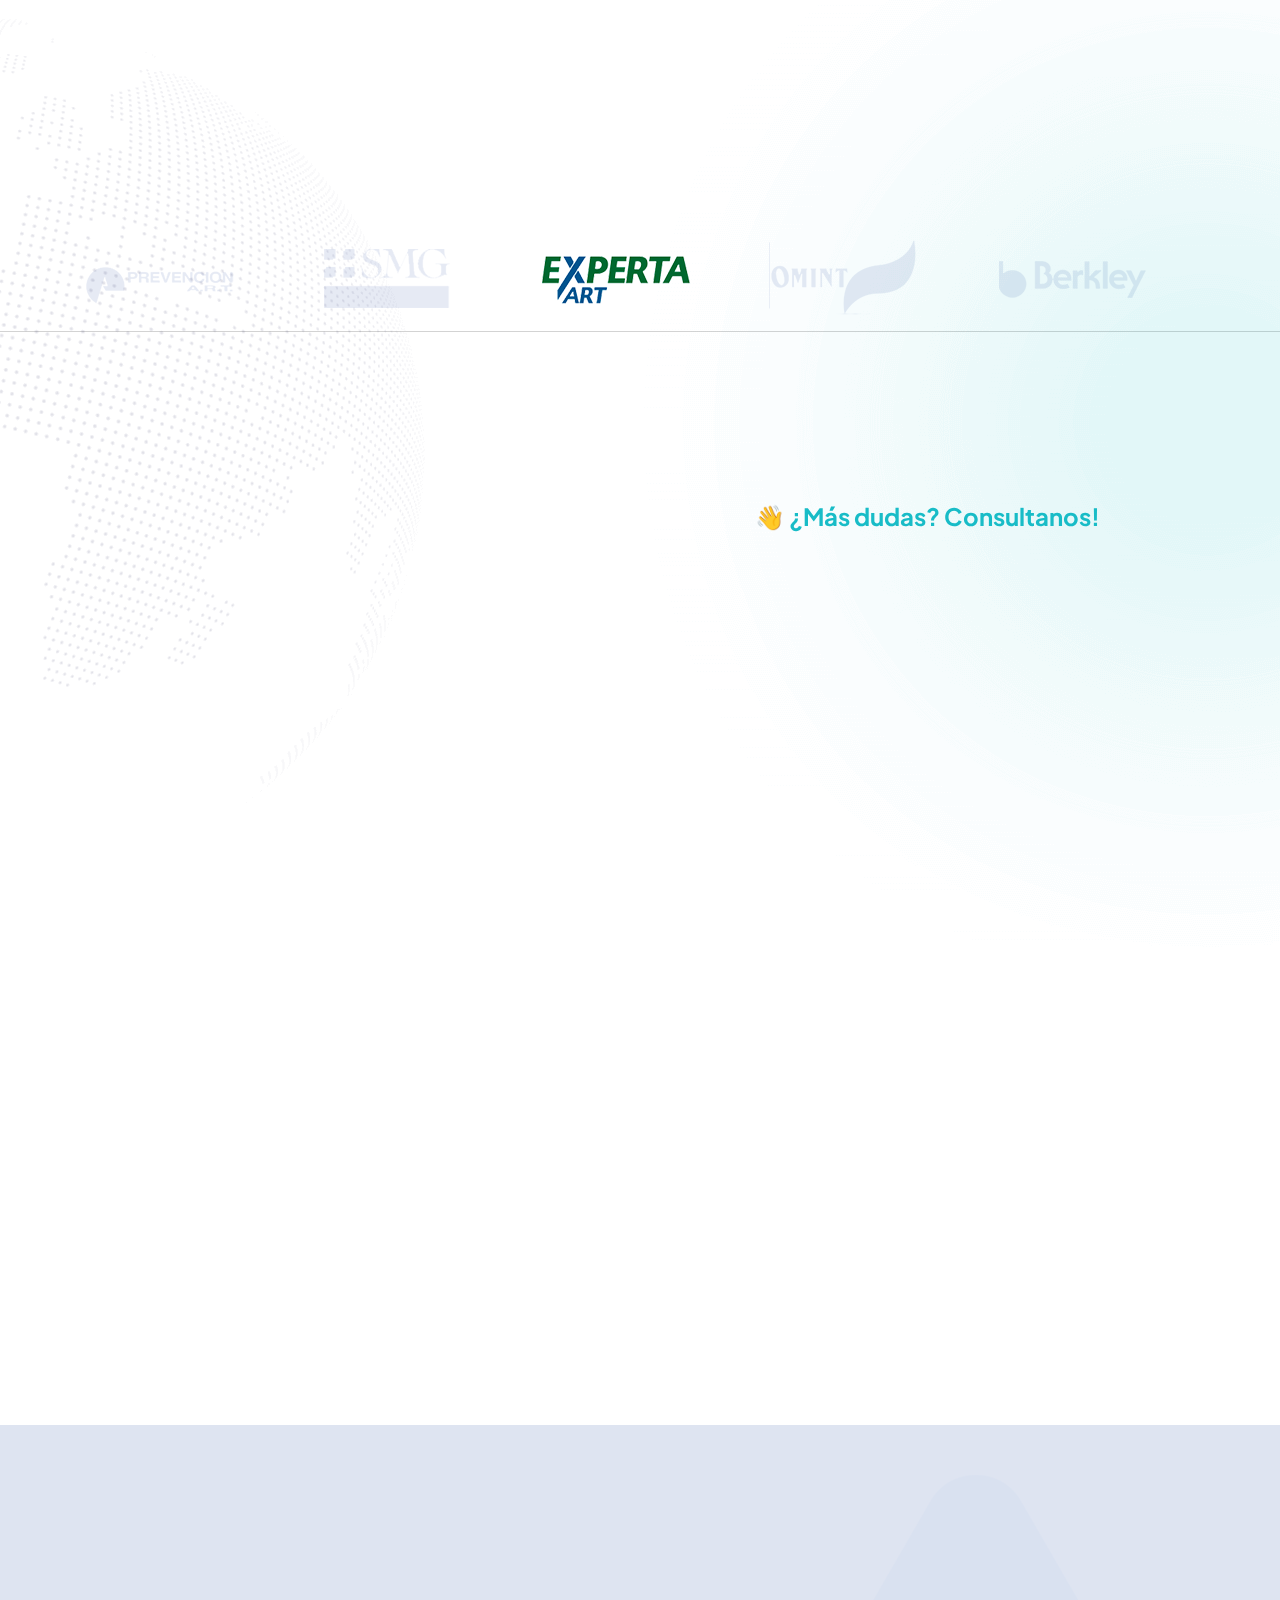
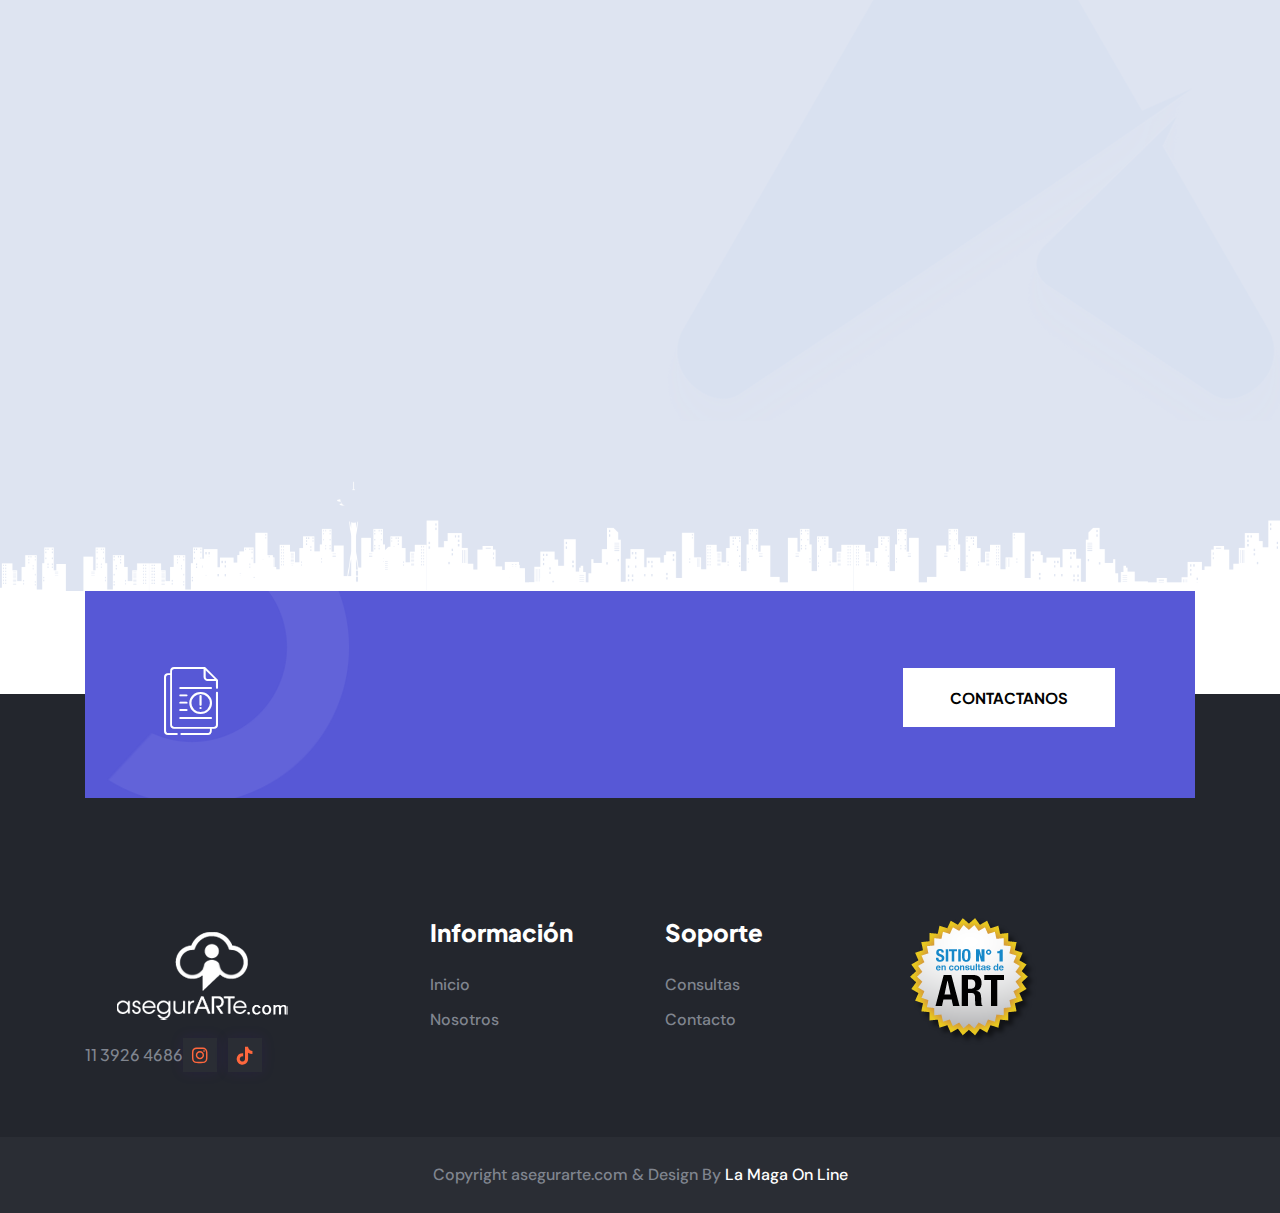
<file: index-no-publicado.html>
<!DOCTYPE html>
<html class="no-js" lang="es">
  <head>
    <meta charset="utf-8" />
    <meta http-equiv="x-ua-compatible" content="ie=edge" />
    <title>Asegurarte baja hoy tus costos de ART</title>
    <meta name="description" content="" />
    <meta name="viewport" content="width=device-width, initial-scale=1" />

    <!-- Place favicon.ico in the root directory -->
    <link rel="shortcut icon" type="image/x-icon" href="assets/img/logo/favicon.png" />

    <!-- CSS here -->
    <link rel="stylesheet" href="assets/css/bootstrap.css" />
    <link rel="stylesheet" href="assets/css/animate.css" />
    <link rel="stylesheet" href="assets/css/swiper-bundle.css" />
    <link rel="stylesheet" href="assets/css/magnific-popup.css" />
    <link rel="stylesheet" href="assets/css/font-awesome-pro.css" />
    <link rel="stylesheet" href="assets/css/ion.rangeSlider.min.css" />
    <link rel="stylesheet" href="assets/css/flaticon.css" />
    <link rel="stylesheet" href="assets/css/spacing.css" />
    <link rel="stylesheet" href="assets/css/main.css" />
    <link rel="stylesheet" href="assets/css/user.css" />
    <link rel="stylesheet" href="https://cdnjs.cloudflare.com/ajax/libs/font-awesome/6.5.0/css/all.min.css" crossorigin="anonymous" referrerpolicy="no-referrer" />

  </head>

  <body>
    <!--[if lte IE 9]>
      <p class="browserupgrade">
        You are using an <strong>outdated</strong> browser. Please <a href="https://browsehappy.com/">upgrade your browser</a> to improve your experience and
        security.
      </p>
    <![endif]-->

    <!-- back-to-top -->
    <div class="back-to-top-wrapper">
      <button id="back_to_top" type="button" class="back-to-top-btn" title="subir hacia arriba">
        <svg width="12" height="7" viewBox="0 0 12 7" fill="none" xmlns="http://www.w3.org/2000/svg">
          <path d="M11 6L6 1L1 6" stroke="currentColor" stroke-width="1.5" stroke-linecap="round" stroke-linejoin="round" />
        </svg>
      </button>
    </div>

    <!-- Preloader Start -->
      <div class="preloader">
         <div class="loading-container">
            <div class="loading"></div>
            <div id="loading-icon"><img src="assets/img/logo/loader/loader.png" alt="icono asegurarte carga pagina"></div>
         </div>
      </div>
    <!-- Preloader End -->

    <header class="tp-header-height">
      <!-- header-area-start -->
      <div class="header-area-start">
        <!-- header-top-area-start -->
        <div class="tp-header-top-area tp-green-bg tp-border-bottom section-plr d-none d-lg-block">
          <div class="container-fluid">
            <div class="row align-items-center">
              <div class="col-lg-8 col-xl-9">
                <div class="tp-header-top-info tp-header-top-info-home">
                  <ul>
                    <li>
                      <a href="#"><i class="fa-sharp fa-regular fa-location-dot"></i> Buenos Aires - Argentina</a>
                    </li>
                    <li>
                      <a href="mailto:bajatuscostos@asegurarte.com?Subject=Quiero%20bajar%20mis%20costos%20de%20ART&Body=Este%20mensaje%20llega%20desde%20la%20pagina%20de%20asegurarte%20.com"><i class="fa-regular fa-envelope"></i>bajatuscostos@asegurarte.com</a>
                    </li>
                    <li class="tp-top-menu">
                      <a href="#consultas">Contestamos tus dudas</a>
                    </li>
                  </ul>
                </div>
              </div>
              <div class="col-lg-4 col-xl-3">
                <div class="tp-header-social-icon tp-header-social-icon-home d-flex justify-content-end">
                  <span>Seguinos en</span>
                  <a href="https://www.instagram.com/asegurarte_art/" target="_blank" rel="noopener"><i class="fa-brands fa-instagram" title="enlace a instagram"></i></a>
                  <a href="https://www.tiktok.com/@asegurarte_art" target="_blank" rel="noopener"><i class="fa-brands fa-tiktok" title="ir a TikTok"></i></a>
                </div>
              </div>
            </div>
          </div>
        </div>
        <!-- header-top-area-end -->

        <!-- header-bootom-start -->
        <div class="header-bootom-area tp-header-menu-spacing section-plr p-relative tp-white-bg" id="tp-header-sticky">
          <div class="container-fluid">
            <div class="row align-items-center">
              <div class="col-xxl-2 col-xl-2 col-6">
                <div class="tp-logo">
                  <a href="index.html">
                    <img class="img-logo" src="assets/img/logo/logo.png" alt="logo asegurarte" />
                  </a>
                </div>
              </div>
              <div class="col-xxl-5 col-xl-6 d-none d-xl-block">
                <div class="tp-main-menu tp-main-menu-home">
                  <nav class="tp-main-menu-content">
                    <ul class="tp-onepage-menu">
                      <li class="has-dropdown position-static">
                        <a href="index.html">Inicio</a>
                      </li>
                      <li>
                        <a href="#nosotros">Nosotros</a>
                      </li>
                      <li>
                        <a href="#consultas">Consultas</a>
                      </li>
                      <li>
                        <a href="#contacto">Contacto</a>
                      </li>
                    </ul>
                  </nav>
                </div>
              </div>
              <div class="col-xxl-5 col-xl-4 col-6">
                <div class="tp-header-right-action tp-header-right-home d-none d-xl-block">
                  <ul class="d-flex align-items-center justify-content-end">
                    <li>
                      <div class="tp-header-btn tp-header-btn-home">
                        <a class="tp-btn tp-btn-yellow-2" href="https://wa.me/1139264686?text=Hola%20quiero%20bajar%20mis %20costos%20de%20ART">Cotizà por Whatsap</a>
                      </div>
                    </li>
                    <li class="d-none d-xxl-block">
                      <div class="tp-header-tel-box tp-header-tel-box-home ml-30 d-flex align-items-center">
                        <div class="tp-header-tel-icon">
                          <span>
                            <i class="flaticon-telephone"></i>
                          </span>
                        </div>
                        <div class="tp-header-tel-text tp-header-tel-text-home">
                          <span>Contacta un asesor </span>
                          <a class="tel-contacto" href="tel:(11)39264686">11 3926 4686</a>
                        </div>
                      </div>
                    </li>
                  </ul>
                </div>
                <div class="tp-main-menu-bar tp-menu-bar tp-header-hamburger-toogle tp-header-hamburger d-block d-xl-none">
                  <span></span>
                  <span></span>
                  <span></span>
                </div>
              </div>
            </div>
          </div>
        </div>
        <!-- header-bootom-end -->
      </div>
      <!-- header-area-end --> 

    </header>

    <!-- Offcanvas Mobile Menu Start -->
    <div class="tpoffcanvas">
      <div class="tp-offcanvas-wrapper">
        <div class="tp-offcanvas-top d-flex justify-content-between align-items-center">
          <div class="tp-offcanvas-logo">
            <a href="index.html">
              <img src="assets/img/logo/logo.png" alt="Logo Asegurarte">
            </a>
          </div>
          <div class="tp-offcanvas-close">
            <button class="close-btn"><i class="fa-solid fa-xmark"></i></button>
          </div>
        </div>
        <div class="tp-offcanvas-content">

          <nav class="tp-offcanvas-menu">
            <ul>
              <li><a href="#inicio">Inicio</a></li>
              <li><a href="#nosotros">Nosotros</a></li>
              <li><a href="#consultas">Consultas</a></li>
              <li><a href="#contacto">Contacto</a></li>
            </ul>
          </nav>
          
          <!-- Botón grande Contactanos -->
          <div class="tp-header-btn tp-header-btn-home" style="margin: 30px 20px;">
            <a class="tp-btn tp-btn-yellow-2" href="https://wa.me/1139264686?text=Hola%20quiero%20bajar%20mis%20costos%20de%20ART" target="_blank" rel="noopener">
              CONTACTANOS
            </a>
          </div>

          <!-- Sección de contacto -->
          <div class="tp-offcanvas-contact">
            <div class="tp-offcanvas-contact-info">
              <p><i class="fa-solid fa-location-dot"></i> Buenos Aires – Argentina</p>
              <p><i class="fa-solid fa-envelope"></i> <a href="mailto:bajatuscostos@asegurarte.com">bajatuscostos@asegurarte.com</a></p>
              <p><i class="fa-solid fa-phone"></i> <a href="tel:1139264686">11 3926 4686</a></p>
            </div>
            
            <!-- Redes sociales -->
            <div class="tp-offcanvas-social">
              <a href="https://www.instagram.com/asegurarte_art/" target="_blank" rel="noopener"><i class="fa-brands fa-instagram" title="Instagram"></i></a>
              <a href="https://www.tiktok.com/@asegurarte_art" target="_blank" rel="noopener"><i class="fa-brands fa-tiktok" title="TikTok"></i></a>
            </div>
          </div>

        </div>
      </div>
    </div>
    <!-- Offcanvas Mobile Menu End -->

    <main>
      <!-- slider-area-start -->
      <div class="tp-slider-area fix p-relative">
        <div class="swiper tp-slider-zoom">
          <div class="swiper-wrapper">
            <div class="swiper-slide">
              <div class="tp-slider-singles p-relative">
                <img class="tp-slider-shape-home" src="assets/img/banner/home/06.png" alt="shape" />
                <img class="tp-slider-shape-home-2" src="assets/img/banner/home/04.png" alt="shape" />
                <div class="tp-slider-bg-home bg-position" data-background="assets/img/banner/home/01.jpg"></div>
                <div class="container">
                  <div class="row">
                    <div class="col-lg-6 spacing pt-190 pb-190">
                      <div class="tp-slider-content-wrapper">
                        <h2 class="tp-slider-title-home pb-10">
                          <span class="text text1">Tu <span class="color-logo">seguro</span></span>
                          <span class="text text2">de <span class="color-logo">ART</span>es</span>
                          <span class="text text3"><span class="color-logo">Obligatorio</span></span>
                        </h2>
                        <div class="tp-slider-btn-home d-flex">
                          <a class="tp-btn tp-btn-green2 mr-30" href="https://wa.me/1139264686?text=Hola%20quiero%20bajar%20mis %20costos%20de%20ART">BAJA TUS COSTOS YA</a>
                        </div>
                      </div>
                    </div>
                  </div>
                </div>
              </div>
            </div>
            <div class="swiper-slide">
              <div class="tp-slider-singles p-relative">
                <img class="tp-slider-shape-home" src="assets/img/banner/home/06.png" alt="shape" />
                <img class="tp-slider-shape-home-2" src="assets/img/banner/home/04.png" alt="shape" />
                <div class="tp-slider-bg-home bg-position" data-background="assets/img/banner/home/02.jpg"></div>
                <div class="container">
                  <div class="row">
                    <div class="col-lg-6 spacing pt-190 pb-190">
                      <div class="tp-slider-content-wrapper">
                        <h2 class="tp-slider-title-home pb-10">
                          <span class="text text1">Baja <span class="color-logo">hoy</span></span>
                          <span class="text text2">tus costos</span>
                          <span class="text text3">de<span class="color-logo">ART</span></span>
                        </h2>
                        <div class="tp-slider-btn-home d-flex">
                          <a class="tp-btn tp-btn-green2 mr-30" href="https://wa.me/1139264686?text=Hola%20quiero%20bajar%20mis %20costos%20de%20ART">BAJA TUS COSTOS YA</a>
                        </div>
                      </div>
                    </div>
                  </div>
                </div>
              </div>
            </div>
            <div class="swiper-slide">
              <div class="tp-slider-singles p-relative">
                <img class="tp-slider-shape-home" src="assets/img/banner/home/06.png" alt="shape" />
                <img class="tp-slider-shape-home-2" src="assets/img/banner/home/04.png" alt="shape" />
                <div class="tp-slider-bg-home bg-position" data-background="assets/img/banner/home/03.jpg"></div>
                <div class="container">
                  <div class="row">
                    <div class="col-lg-6 spacing pt-190 pb-190">
                      <div class="tp-slider-content-wrapper">
                        <h2 class="tp-slider-title-home pb-10">
                          <span class="text text1 color-logo"><span class="color-logo">No pagues</span></span>
                          <span class="text text2">de <span class="color-logo">mas</span></span>
                          <span class="text text3">por tu ART</span>
                        </h2>
                        <div class="tp-slider-btn-home d-flex">
                          <a class="tp-btn tp-btn-green2 mr-30" href="https://wa.me/1139264686?text=Hola%20quiero%20bajar%20mis %20costos%20de%20ART">BAJA TUS COSTOS YA</a>
                        </div>
                      </div>
                    </div>
                  </div>
                </div>
              </div>
            </div>
          </div>
        </div>
        <div class="tp-slider-pagenation p-absolute"></div>
      </div>
      <!-- slider-area-end -->

      <!-- tp-about-area-start -->
      <div id="nosotros" class="tp-about-area mt-80 pt-60 fix">
        <div class="container">
          <div class="row">
            <div class="col-xl-6 col-lg-6 wow fadeInLeft" data-wow-duration=".9s" data-wow-delay=".2s">
              <div class="tp-about-home-img-wrapper p-relative">
                <div class="row">
                  <div class="col-5 mb-70">
                    <div class="tp-about-home-img-inner">
                      <img class="tp-about-home-shape" src="assets/img/about/home/01.jpg" alt="home" />
                      <img class="tp-about-home-shape-4" src="assets/img/about/home/04.png" alt="home" />
                    </div>
                  </div>
                  <div class="col-7">
                    <div class="tp-about-home-img-inner-2">
                      <img class="tp-about-home-shape-2 p-absolute" src="assets/img/about/home/02.jpg" alt="home" />
                      <img class="tp-about-home-shape-3 up-down d-none d-sm-block" src="assets/img/about/home/03.png" alt="home" />
                    </div>
                  </div>
                </div>
              </div>
            </div>

            <div class="col-xl-6 col-lg-6 d-flex wow fadeInRight" data-wow-duration=".9s" data-wow-delay=".2s">
              <div class="tp-about-content-wrapper tp-about-content-wrapper-home">
                <div class="tp-about-section-title-wrapper mb-40">
                  <h2 class="tp-section-title-nosotros mb-25 tp-split-in-right">
                    Especialistas en <span class="color-logo">Seguros de ART</span> para empresas
                  </h2>
                  <p class="tp-section-title-para">
                    Mas de <span class="txt-bold">20 años de experiencia</span> dedicados a asesorar y a gestionar
                    <span class="txt-bold">coberturas de riesgo de trabajo</span>
                  </p>
                </div>
                <div class="tp-about-info mb-55">
                  <div class="tp-about-info-item d-flex mb-20">
                    <div class="tp-about-info-icon">
                      <span><i class="flaticon-refund"></i></span>
                    </div>
                    <div class="tp-about-info-content">
                      <h4 class="tp-about-info-title">La Mejor Tarifa</h4>
                      <p class="tp-about-info-para">
                        Fácil contratación y sin complicaciones<br />
                        <span class="txt-bold">protección total</span> para tu equipo
                      </p>
                    </div>
                  </div>
                  <div class="tp-about-info-item d-flex">
                    <div class="tp-about-info-icon">
                      <span><i class="flaticon-customer-care"></i></span>
                    </div>
                    <div class="tp-about-info-content">
                      <h4 class="tp-about-info-title">Atención Inmediata</h4>
                      <p class="tp-about-info-para">Empresas de todo el país nos eligen: <span class="txt-bold">confianza y trayectoria comprobada</span>s</p>
                    </div>
                  </div>
                </div>
              </div>
            </div>
          </div>
        </div>
      </div>
      <!-- tp-about-area-end -->

      <!-- tp-brand-area-start -->
      <div class="tp-brand-area pb-80">
        <div class="container">
          <div class="row">
            <div class="col-lg-12">
              <div class="swiper-container tp-brand-slider">
                <div class="swiper-wrapper">
                  <div class="swiper-slide">
                    <div class="tp-brand-item p-relative">
                      <div class="tp-brand-item-secondary">
                        <img src="assets/img/brand/home-1/brand01.png" alt="brand" />
                      </div>
                      <div class="tp-brand-item-img">
                        <img src="assets/img/brand/home-1/brand1.png" alt="brand" />
                      </div>
                    </div>
                  </div>
                  <div class="swiper-slide">
                    <div class="tp-brand-item p-relative">
                      <div class="tp-brand-item">
                        <div class="tp-brand-item-secondary">
                          <img src="assets/img/brand/home-1/brand02.png" alt="brand" />
                        </div>
                        <div class="tp-brand-item-img">
                          <img src="assets/img/brand/home-1/brand2.png" alt="brand" />
                        </div>
                      </div>
                    </div>
                  </div>
                  <div class="swiper-slide">
                    <div class="tp-brand-item p-relative">
                      <div class="tp-brand-item">
                        <div class="tp-brand-item-secondary">
                          <img src="assets/img/brand/home-1/brand03.png" alt="brand" />
                        </div>
                        <div class="tp-brand-item-img">
                          <img src="assets/img/brand/home-1/brand3.png" alt="brand" />
                        </div>
                      </div>
                    </div>
                  </div>
                  <div class="swiper-slide">
                    <div class="tp-brand-item p-relative">
                      <div class="tp-brand-item">
                        <div class="tp-brand-item-secondary">
                          <img src="assets/img/brand/home-1/brand04.png" alt="brand" />
                        </div>
                        <div class="tp-brand-item-img">
                          <img src="assets/img/brand/home-1/brand4.png" alt="brand" />
                        </div>
                      </div>
                    </div>
                  </div>
                  <div class="swiper-slide">
                    <div class="tp-brand-item p-relative">
                      <div class="tp-brand-item">
                        <div class="tp-brand-item-secondary">
                          <img src="assets/img/brand/home-1/brand05.png" alt="brand" />
                        </div>
                        <div class="tp-brand-item-img">
                          <img src="assets/img/brand/home-1/brand5.png" alt="brand" />
                        </div>
                      </div>
                    </div>
                  </div>
                  <div class="swiper-slide">
                    <div class="tp-brand-item p-relative">
                      <div class="tp-brand-item">
                        <div class="tp-brand-item-secondary">
                          <img src="assets/img/brand/home-1/brand06.png" alt="brand" />
                        </div>
                        <div class="tp-brand-item-img">
                          <img src="assets/img/brand/home-1/brand6.png" alt="brand" />
                        </div>
                      </div>
                    </div>
                  </div>
                </div>
              </div>
            </div>
          </div>
        </div>
        <hr class="linea-fina-botton" />
      </div>
      <!-- tp-brand-area-end -->

      <!-- tp-faq-area-start -->
      <div id="consultas" class="tp-faq-area p-relative pt-60 pb-100">
        <img class="tp-faq-shape p-absolute" src="assets/img/body-shape/01.png" alt="" />
        <img class="tp-faq-shape-2 p-absolute" src="assets/img/body-shape/02.png" alt="" />
        <div class="container">
          <div class="row justify-content-center">
            <div class="col-lg-10">
              <div class="tp-faq-wrapper">
                <div class="tp-faq-title-wrapper mb-20 d-flex justify-content-between align-items-center">
                  <h2 class="tp-faq-title-2 mb-20 section-title tp-split-in-left">Respondemos tus dudas</h2>
                  <h6 class="mb-20">👋 ¿Más dudas? Consultanos!</h6>
                </div>
                <div class="accordion tp-faq-inner wow fadeInUp" data-wow-delay=".2s" data-wow-duration="1s" id="general_faqaccordion">
                  <div class="accordion-item">
                    <h2 class="accordion-header" id="order_one">
                      <button
                        class="accordion-button tp-faq-btn"
                        type="button"
                        data-bs-toggle="collapse"
                        data-bs-target="#order__collapse_one"
                        aria-expanded="true"
                        aria-controls="order__collapse_one"
                      >
                        <b>¿Es obligatorio contratar un seguro de ART o de Accidentes Personales?</b>
                        <span class="accordion-btn"></span>
                      </button>
                    </h2>
                    <div id="order__collapse_one" class="accordion-collapse collapse show" aria-labelledby="order_one" data-bs-parent="#general_faqaccordion">
                      <div class="accordion-body tp-faq-para">
                        <p class="g-color-dark-grey">
                          El <strong>Seguro de ART (Aseguradora de Riesgo de Trabajo)</strong> es una <strong>cobertura obligatoria en Argentina</strong> que deben contratar  las empresas para proteger a sus empleados en caso de <strong>accidente laboral</strong> o enfermedad profesional.
                        </p>
                        <p>
                          Si sos <strong>trabajador independiente</strong> y no tenés empleados en relación de dependencia, lo que necesitás es un <strong>Seguro de Accidentes Personales (AP)</strong>. En cambio, si tenés personal contratado bajo relación de dependencia, <strong>estás obligado por ley a contratar un Seguro de ART</strong>.
                        </p>
                      </div>
                    </div>
                  </div>
                  <div class="accordion-item">
                    <h2 class="accordion-header" id="order_two">
                      <button
                        class="accordion-button collapsed tp-faq-btn"
                        type="button"
                        data-bs-toggle="collapse"
                        data-bs-target="#order__collapse_two"
                        aria-expanded="false"
                        aria-controls="order__collapse_two"
                      >
                        <b>¿Como conseguir el mejor Seguro de ART para mi empresa?</b>
                        <span class="accordion-btn"></span>
                      </button>
                    </h2>
                    <div id="order__collapse_two" class="accordion-collapse collapse" aria-labelledby="order_two" data-bs-parent="#general_faqaccordion">
                      <div class="accordion-body tp-faq-para">
                        <p class="g-color-dark-grey">
                          Cotizá con nosotros el <strong>mejor Seguro de ART para empresas</strong>. Te asesoramos sin compromiso para que accedas a una <strong>cobertura completa al mejor precio del mercado.</strong></p>
                        <p class="g-color-dark-grey">Contactanos ahora y descubrí cuál es la opción más conveniente según el rubro y cantidad de empleados de tu empresa.</class=>
                      </div>
                    </div>
                  </div>
                  <div class="accordion-item">
                    <h2 class="accordion-header" id="order_three">
                      <button
                        class="accordion-button collapsed tp-faq-btn"
                        type="button"
                        data-bs-toggle="collapse"
                        data-bs-target="#order__collapse_three"
                        aria-expanded="false"
                        aria-controls="order__collapse_three"
                      >
                        <b>¿Que aspectos debo tener en cuenta al Elegir una ART?</b>
                        <span class="accordion-btn"></span>
                      </button>
                    </h2>
                    <div id="order__collapse_three" class="accordion-collapse collapse" aria-labelledby="order_three" data-bs-parent="#general_faqaccordion">
                      <div class="accordion-body tp-faq-para">
                        <p class="g-color-dark-grey">Al momento de elegir una <span>ART para tu empresa</span>, es importante comparar los <strong>costos y precios del seguro de riesgos del trabajo</strong> que ofrecen las distintas aseguradoras.</p>
                        <p class="g-color-dark-grey">También conviene analizar <strong>el nivel de asesoramiento en prevención de riesgos laborales</strong> que brinda cada ART:</p>
                        <ul>
                          <li><strong>- ¿Ofrecen seguimiento periódico y capacitación?</strong></li>
                          <li><strong>- ¿Tienen personal especializado en siniestros laborales?</strong></li>
                          <li><strong>- ¿Te facilitan materiales, acceso a profesionales idóneos, folletos o contenido online?</strong></li>
                        </ul>
                        <p class="g-color-dark-grey">
                          Recordá que una buena ART no solo cumple con la obligación legal, sino que puede ayudarte a mejorar la <strong>seguridad y productividad</strong> de tu empresa.
                        </p>
                      </div>
                    </div>
                  </div>

                  <div class="accordion-item">
                    <h2 class="accordion-header" id="order_four">
                      <button
                        class="accordion-button collapsed tp-faq-btn"
                        type="button"
                        data-bs-toggle="collapse"
                        data-bs-target="#order__collapse_four"
                        aria-expanded="false"
                        aria-controls="order__collapse_four"
                      >
                        ¿Cuanto debo esperar para el traspaso de una ART a Otra?
                        <span class="accordion-btn"></span>
                      </button>
                    </h2>
                    <div id="order__collapse_four" class="accordion-collapse collapse" aria-labelledby="order_four" data-bs-parent="#general_faqaccordion">
                      <div class="accordion-body tp-faq-para">
                        <p class="g-color-dark-grey">Podés solicitar el <strong>traspaso de una ART a otra</strong> una vez cumplidos los <strong>12 meses desde el inicio de vigencia del contrato actual.</strong> A partir de ese momento, el cambio puede gestionarse en cualquier momento.</p>
                        <p class="g-color-dark-grey">En el caso de empresas nuevas, que inician actividad por primera vez, el <strong>primer traspaso de ART</strong> se puede realizar luego de cumplir <strong>6 meses de contrato.</strong></p>
                        <p class="g-color-dark-grey"><strong>¿Querés evaluar un cambio?</strong> Consultanos y <strong>te ayudamos</strong> a encontrar una opción más conveniente para tu empresa.</p>
                      </div>
                    </div>
                  </div>

                  <div class="accordion-item">
                    <h2 class="accordion-header" id="order_five">
                      <button
                        class="accordion-button collapsed tp-faq-btn"
                        type="button"
                        data-bs-toggle="collapse"
                        data-bs-target="#order__collapse_five"
                        aria-expanded="false"
                        aria-controls="order__collapse_five"
                      >
                        ¿Qué pasa si no tengo contratado un Seguro de ART?
                        <span class="accordion-btn"></span>
                      </button>
                    </h2>
                    <div id="order__collapse_five" class="accordion-collapse collapse" aria-labelledby="order_four" data-bs-parent="#general_faqaccordion">
                      <div class="accordion-body tp-faq-para">
                        <p class="g-color-dark-grey">No contar con un <strong>Seguro de ART obligatorio</strong> expone a tu empresa a <strong>sanciones legales</strong> y a la <strong>responsabilidad económica total</strong> frente a un accidente laboral. La cobertura de una ART es exigida por la <strong>Ley de Riesgos del Trabajo (Ley 24.557)</strong> y su cumplimiento es fiscalizado por la Superintendencia de Riesgos del Trabajo (SRT).</p>
                      </div>
                    </div>
                  </div>

                  <div class="accordion-item">
                    <h2 class="accordion-header" id="order_six">
                      <button
                        class="accordion-button collapsed tp-faq-btn"
                        type="button"
                        data-bs-toggle="collapse"
                        data-bs-target="#order__collapse_six"
                        aria-expanded="false"
                        aria-controls="order__collapse_six"
                      >
                        ¿Cuánto cuesta un Seguro de ART?
                        <span class="accordion-btn"></span>
                      </button>
                    </h2>
                    <div id="order__collapse_six" class="accordion-collapse collapse" aria-labelledby="order_four" data-bs-parent="#general_faqaccordion">
                      <div class="accordion-body tp-faq-para">
                        <p class="g-color-dark-grey">El <strong>costo del seguro de ART</strong> varía según el tipo de actividad, la cantidad de empleados y el nivel de riesgo asociado a tu rubro.</p>
                        <Te class="g-color-dark-grey">Te ayudamos a <strong>cotizar el mejor precio de ART</strong> con distintas aseguradoras, garantizando que cumplas con la ley y pagues solo lo justo..</p>
                      </div>
                    </div>
                  </div>

                  <div class="accordion-item">
                    <h2 class="accordion-header" id="order_seven">
                      <button
                        class="accordion-button collapsed tp-faq-btn"
                        type="button"
                        data-bs-toggle="collapse"
                        data-bs-target="#order__collapse_seven"
                        aria-expanded="false"
                        aria-controls="order__collapse_seven"
                      >
                        ¿Qué cobertura brinda un Seguro de ART?
                        <span class="accordion-btn"></span>
                      </button>
                    </h2>
                    <div id="order__collapse_seven" class="accordion-collapse collapse" aria-labelledby="order_four" data-bs-parent="#general_faqaccordion">
                      <div class="accordion-body tp-faq-para">

                        <p class="g-color-dark-grey">Un<strong> Seguro de Riesgos del Trabajo (ART)</strong> cubre:</p>
                          <ul>
                            <li><strong>- Accidentes laborales y enfermedades profesionales.</strong></li>
                            <li><strong>- Prestaciones médicas y farmacológicas<</strong>/li>
                            <li><strong>- Rehabilitación, traslados y asistencia</strong></li>
                            <li><strong>- Indemnizaciones por incapacidad o fallecimiento</strong></li>
                          </ul>
                          <p class="g-color-dark-grey">Contar con una buena ART garantiza que tus empleados reciban <strong>ención inmediata y especializada</strong>, sin costo adicional para la empresa.</p>
                      </div>
                    </div>
                  </div>

                  <div class="accordion-item">
                    <h2 class="accordion-header" id="order_eight">
                      <button
                        class="accordion-button collapsed tp-faq-btn"
                        type="button"
                        data-bs-toggle="collapse"
                        data-bs-target="#order__collapse_eight"
                        aria-expanded="false"
                        aria-controls="order__collapse_eight"
                      >
                        ¿Puedo contratar una ART online?
                        <span class="accordion-btn"></span>
                      </button>
                    </h2>
                    <div id="order__collapse_eight" class="accordion-collapse collapse" aria-labelledby="order_four" data-bs-parent="#general_faqaccordion">
                      <div class="accordion-body tp-faq-para">

                        <p class="g-color-dark-grey">Un<strong> Seguro de Riesgos del Trabajo (ART)</strong> cubre:</p>
                          <ul>
                            <li><strong>- Accidentes laborales y enfermedades profesionales.</strong></li>
                            <li><strong>- Prestaciones médicas y farmacológicas<</strong>/li>
                            <li><strong>- Rehabilitación, traslados y asistencia</strong></li>
                            <li><strong>- Indemnizaciones por incapacidad o fallecimiento</strong></li>
                          </ul>
                          <p class="g-color-dark-grey">Sí. Hoy podés <strong>cotizar, comparar y contratar ART online</strong> de forma rápida y segura.
                            Nuestro equipo te asesora y gestiona todo el proceso sin que tengas que moverte de tu oficina.</p>
                          <p class="g-color-dark-grey">Asegurá a tu equipo <strong>cumpliendo con la normativa vigente</strong> y obteniendo la mejor propuesta.</p>
                      </div>
                    </div>
                  </div>

                </div>
              </div>
            </div>
          </div>
        </div>
      </div>
      <!-- tp-faq-area-end -->

      <!-- tp-contact-area-start -->
      <div id="contacto" class="tp-contact-home-area tp-grey-bg-2 fix p-relative pt-120 pb-120">
        <img class="tp-contact-home-shape p-absolute" src="assets/img/contact/home/03.png" alt="contacto" />
        <img class="tp-contact-home-shape-2 p-absolute" src="assets/img/contact/home/02.png" alt="contacto" />
        <div class="container">
          <div class="row">
            <div class="col-xl-7 col-lg-12 wow fadeInLeft" data-wow-duration=".9s" data-wow-delay=".2s">
              <div class="tp-contact-home-title mb-50">
                <h2 class="section-title tp-split-in-left">Cotiza tu Seguro de ART</h2>
              </div>
              <div class="row">
                <div class="col-lg-7 mb-40">
                  <div class="tp-contact-home-img">
                    <img class="w-100" src="assets/img/contact/home/01.jpg" alt="contacto" />
                  </div>
                </div>
                <div class="col-lg-5 mb-40">
                  <div class="nav tp-contact-list" id="v-pills-tab" role="tablist" aria-orientation="vertical">
                    <button
                      class="tp-contact-btn tp-contact-btn-2 tp-contact-item d-flex align-items-center nav-link"
                      id="v-pills-home1-tab"
                      data-bs-toggle="pill"
                      data-bs-target="#v-pills-home1"
                      type="button"
                      role="tab"
                      aria-controls="v-pills-home1"
                      aria-selected="false"
                    >
                      <i class="tp-contact-icon flaticon-trust"></i>
                      <span class="tp-contact-home-title-2">Seguridad</span>
                    </button>
                    <button
                      class="tp-contact-btn tp-contact-btn-2 tp-contact-item d-flex align-items-center nav-link active"
                      id="v-pills-health-tab"
                      data-bs-toggle="pill"
                      data-bs-target="#v-pills-health"
                      type="button"
                      role="tab"
                      aria-controls="v-pills-health "
                      aria-selected="false"
                    >
                      <i class="tp-contact-icon flaticon-real-estate"></i>
                      <span class="tp-contact-home-title-2">Protección</span>
                    </button>
                    <button
                      class="tp-contact-btn tp-contact-btn-2 tp-contact-item d-flex align-items-center nav-link"
                      id="v-pills-life-tab"
                      data-bs-toggle="pill"
                      data-bs-target="#v-pills-life"
                      type="button"
                      role="tab"
                      aria-controls="v-pills-life"
                      aria-selected="false"
                    >
                      <i class="tp-contact-icon flaticon-risk-management"></i>
                      <span class="tp-contact-home-title-2">Asesoria</span>
                    </button>
                    <button
                      class="tp-contact-btn tp-contact-btn-2 tp-contact-item d-flex align-items-center nav-link"
                      id="v-pills-veichele-tab"
                      data-bs-toggle="pill"
                      data-bs-target="#v-pills-veichele"
                      type="button"
                      role="tab"
                      aria-controls="v-pills-veichele"
                      aria-selected="false"
                    >
                      <i class="tp-contact-icon flaticon-insurance-1"></i>
                      <span class="tp-contact-home-title-2">Cobertura</span>
                    </button>
                  </div>
                </div>
              </div>
            </div>

            <div class="col-xl-5 col-lg-12 pb-40 wow fadeInRight" data-wow-duration=".9s" data-wow-delay=".2s">
              <div class="tp-contact-form-wrapper tp-black-bg9 tab-content" id="v-pills-tabContent">

                <div class="tab-pane fade show active" id="v-pills-home1" role="tabpanel" aria-labelledby="v-pills-home1-tab">
                  <div class="tp-contact-form tp-contact-home-form">
                    <form action="assets/mail.php" method="post">
                      <h2 class="tp-contact-form-title mb-35">Envia tus Datos</h2>
                      <div class="tp-contact-input mb-20">
                        <input type="text" name="name" placeholder="Nombre" />
                      </div>
                      <div class="tp-contact-input mb-20">
                        <input type="text" name="email" placeholder="Email" />
                      </div>
                      <div class="tp-contact-input mb-25">
                        <input type="text" name="phone" placeholder="Teléfono" />
                      </div>
                      <div class="tp-contact-form-btn d-flex align-items-center">
                        <button class="tp-btn tp-btn-green2 mr-30" type="submit">Solicitar Cotización</button>
                      </div>
                    </form>
                  </div>
                </div>

                <div class="tab-pane fade show" id="v-pills-health" role="tabpanel" aria-labelledby="v-pills-health-tab">
                  <div class="tp-contact-form tp-contact-home-form">
                    <form action="assets/mail.php" method="post">
                      <h2 class="tp-contact-form-title mb-35">Envia tus Datos</h2>
                      <div class="tp-contact-input mb-20">
                        <input type="text" name="name" placeholder="Nombre" />
                      </div>
                      <div class="tp-contact-input mb-20">
                        <input type="text" name="email" placeholder="Email" />
                      </div>
                      <div class="tp-contact-input mb-25">
                        <input type="text" name="phone" placeholder="Teléfono" />
                      </div>
                      <div class="tp-contact-form-btn d-flex align-items-center">
                        <button class="tp-btn tp-btn-green2 mr-30" type="submit">Solicitar Cotización</button>
                      </div>
                    </form>
                  </div>
                </div>

                <div class="tab-pane fade" id="v-pills-life" role="tabpanel" aria-labelledby="v-pills-life-tab">
                  <div class="tp-contact-form tp-contact-home-form">
                    <form action="assets/mail.php" method="post">
                      <h2 class="tp-contact-form-title mb-35">Envia tus Datos</h2>
                      <div class="tp-contact-input mb-20">
                        <input type="text" name="name" placeholder="Nombre" />
                      </div>
                      <div class="tp-contact-input mb-20">
                        <input type="text" name="email" placeholder="Email" />
                      </div>
                      <div class="tp-contact-input mb-25">
                        <input type="text" name="phone" placeholder="Teléfono" />
                      </div>
                      <div class="tp-contact-form-btn d-flex align-items-center">
                        <button class="tp-btn tp-btn-green2 mr-30" type="submit">Solicitar Cotización</button>
                      </div>
                    </form>
                  </div>
                </div>

                <div class="tab-pane fade" id="v-pills-veichele" role="tabpanel" aria-labelledby="v-pills-veichele-tab">
                  <div class="tp-contact-form tp-contact-home-form">
                    <form action="assets/mail.php" method="post">
                      <h2 class="tp-contact-form-title mb-35">Envia tus Datos</h2>
                      <div class="tp-contact-input mb-20">
                        <input type="text" name="name" placeholder="Nombre" />
                      </div>
                      <div class="tp-contact-input mb-20">
                        <input type="text" name="email" placeholder="Email" />
                      </div>
                      <div class="tp-contact-input mb-25">
                        <input type="text" name="phone" placeholder="Teléfono" />
                      </div>
                      <div class="tp-contact-form-btn d-flex align-items-center">
                        <button class="tp-btn tp-btn-green2 mr-30" type="submit">Solicitar Cotización</button>
                      </div>
                    </form>
                  </div>
                </div>

              </div>
            </div>
          </div>
        </div>
      </div>
      <!-- tp-contact-area-end -->

      <!-- tp-cta-area-start -->
      <div class="tp-cta-area tp-cta-home p-relative">
        <div class="container">
          <div class="row">
            <div class="col-lg-12">
              <div class="tp-cta-wrapper tp-cta-wrapper-home p-relative fix">
                <img class="tp-cta-shape-home p-absolute" src="assets/img/cta/home/shape.png" alt="shape" />
                <div class="row align-items-center">
                  <div class="col-lg-8 mb-20">
                    <div class="tp-cta-content-wrapper d-flex">
                      <span class="tp-cta-content-icon"><i class="flaticon-alert"></i></span>
                      <div class="tp-cta-content">
                        <h6 class="tp-cta-sub-title-white section-title tp-split-in-right mb-10">No pagues de más, podes hoy mismo reducir los</h6>
                        <h2 class="tp-cta-title section-title tp-split-in-left">Costos de ART de tu empresa</h2>
                      </div>
                    </div>
                  </div>
                  <div class="col-lg-4 mb-20">
                    <div class="tp-cta-btn f-right">
                      <a class="tp-btn tp-btn-white" href="mailto:bajatuscostos@asegurarte.com?Subject=Quiero%20bajar%20mis%20costos%20de%20ART&Body=Este%20mensaje%20llega%20desde%20la%20pagina%20de%20asegurarte%20.com">CONTACTANOS</a>
                    </div>
                  </div>
                  
                </div>
              </div>
            </div>
          </div>
        </div>
      </div>
      <!-- tp-cta-area-end -->
    </main>
    <!-- footer-area-start -->
    <footer>
      <div class="tp-footer-area tp-dark-bg pt-120 pb-15">
        <div class="container">
          <div class="row">
            <div class="col-xl-3 col-lg-4 col-md-6 col-sm-6 mb-50">
              <div class="tp-footer-widget">
                <div class="tp-footer-logo">
                  <a href="index.html"><img src="assets/img/logo/logo-white.png" alt="logo asegurarte blanco" /></a>
                </div>
                <div class="d-flex tp-footer-widget-social-family tp-footer-widget-social-home">
                  <a class="tp-footer-widget-social-phone" href="tel:1139264686">11 3926 4686</a>
                  <div class="tp-footer-widget-social-info tp-footer-widget-social-info-home">
                    <a href="https://www.instagram.com/asegurarte_art/" target="_blank" rel="noopener"><i class="fa-brands fa-instagram" title="ir a instagram"></i></a>
                    <a href="https://www.tiktok.com/@asegurarte_art" target="_blank" rel="noopener"><i class="fa-brands fa-tiktok" title="ir a TikTok"></i></a>
                  </div>
                </div>
              </div>
            </div>
            <div class="col-xl-3 col-lg-4 col-md-6 col-sm-6 mb-50">
              <div class="tp-footer-widget-family tp-footer-family-col-2">
                <h4 class="tp-footer-widget-title-family tp-footer-widget-title-home mb-20">Información</h4>
                <div class="tp-footer-widget-link-family tp-footer-widget-link-home">
                  <ul>
                    <li>
                      <a href="index.html">Inicio</a>
                    </li>
                    <li>
                      <a href="#nosotros">Nosotros</a>
                    </li>
                  </ul>
                </div>
              </div>
            </div>
            <div class="col-xl-3 col-lg-4 col-md-6 col-sm-6 mb-50">
              <div class="tp-footer-widget-family tp-footer-family-col-3">
                <h4 class="tp-footer-widget-title-family tp-footer-widget-title-home mb-20">Soporte</h4>
                <div class="tp-footer-widget-link-family tp-footer-widget-link-home">
                  <ul>
                    <li>
                      <a href="#consultas">Consultas</a>
                    </li>
                    <li>
                      <a href="#contacto">Contacto</a>
                    </li>
                </div>
              </div>
            </div>
            <div class="col-xl-3 col-lg-4 col-md-6 col-sm-6 col-9 mb-50">
              <div class="tp-footer-widget-social-family tp-footer-family-col-4">
                <div class="tp-footer-post-wrapper d-flex align-items-center mb-15">
                  <a href="#"> <img class="tp-footer-post-thumb" src="assets/img/footer/home/01.png" alt="home" /></a>
                </div>
              </div>
            </div>
          </div>
        </div>
      </div>
      <div class="tp-footer-copyright tp-footer-copyright-home">
        <div class="container">
          <div class="row">
            <div class="col-lg-12">
              <div class="tp-footer-copyright-text tp-footer-copyright-text-home text-center">
                <p>Copyright asegurarte.com & Design By
                  <a href="https://lamaga.online" target="_blank" rel="noopener">La Maga On Line</a>
                </p>
              </div>
            </div>
          </div>
        </div>
      </div>
    </footer>
    <!-- footer-area-end -->

    <!-- tp-footer-mobile-area-start -->
    <footer class="footer-simple">
      <div class="tp-offcanvas-contact">
        <div class="tp-offcanvas-contact-info">
          <p><i class="fa-solid fa-location-dot"></i> Buenos Aires – Argentina</p>
          <p><i class="fa-solid fa-envelope"></i> <a href="mailto:bajatuscostos@asegurarte.com?Subject=Quiero%20bajar%20mis%20costos%20de%20ART&Body=Este%20mensaje%20llega%20desde%20la%20pagina%20de%20asegurarte%20.com">bajatuscostos@asegurarte.com</a></p>
          <p><i class="fa-solid fa-phone"></i> <a href="tel:1139264686">11 3926 4686</a></p>
        </div>
        <div class="tp-offcanvas-social">
          <a href="https://www.instagram.com/asegurarte_art/" target="_blank" rel="noopener"><i class="fa-brands fa-instagram" title="Instagram"></i></a>
          <a href="https://www.tiktok.com/@asegurarte_art" target="_blank" rel="noopener"><i class="fa-brands fa-tiktok" title="TikTok"></i></a>
        </div>
      </div>
      <div class="container text-center">
        <p>© 2025 Asegurarte. Todos los derechos reservados.</p>
      </div>
    </footer>
    <!-- tp-footer-mobile-area-end -->

    <!-- JS here -->
    <script src="assets/js/vendor/jquery.js"></script>
    <script src="assets/js/vendor/waypoints.js"></script>
    <script src="assets/js/bootstrap-bundle.js"></script>
    <script src="assets/js/swiper-bundle.js"></script>
    <script src="assets/js/ion.rangeSlider.min.js"></script>
    <script src="assets/js/magnific-popup.js"></script>
    <script src="assets/js/nice-select.js"></script>
    <script src="assets/js/jarallax.js"></script>
    <script src="assets/js/purecounter.js"></script>
    <script src="assets/js/wow.js"></script>
    <script src="assets/js/ajax-form.js"></script>
    <!-- gsap js -->
    <script src="assets/js/jsap/gsap.js"></script>
    <script src="assets/js/jsap/scrolltrigger.min.js"></script>
    <script src="assets/js/jsap/splittext.min.js"></script>
    <script src="assets/js/jsap/careox-split.js"></script>
    <!-- template js -->
    <script src="assets/js/slider-init.js"></script>
    <script src="assets/js/main.js"></script>

    <script>
      $(document).ready(function () {
        var headerHeight = $('#tp-header-sticky').outerHeight(); // Altura real del header

        $('.tp-offcanvas-menu a, .tp-main-menu-content a').on('click', function (e) {
          var href = $(this).attr('href');
          var target = $(href);

          if (href === "#inicio") {
            e.preventDefault();
            $('html, body').animate({
              scrollTop: 0
            }, 750);
          } else if (target.length) {
            e.preventDefault();
            $('html, body').animate({
              scrollTop: target.offset().top - headerHeight
            }, 750);
          }

          // Cerrar menú mobile
          $('.tpoffcanvas').removeClass('opened');
          $('.body-overlay').removeClass('apply');
        });
      });
    </script>

</body>
</html>
</file>
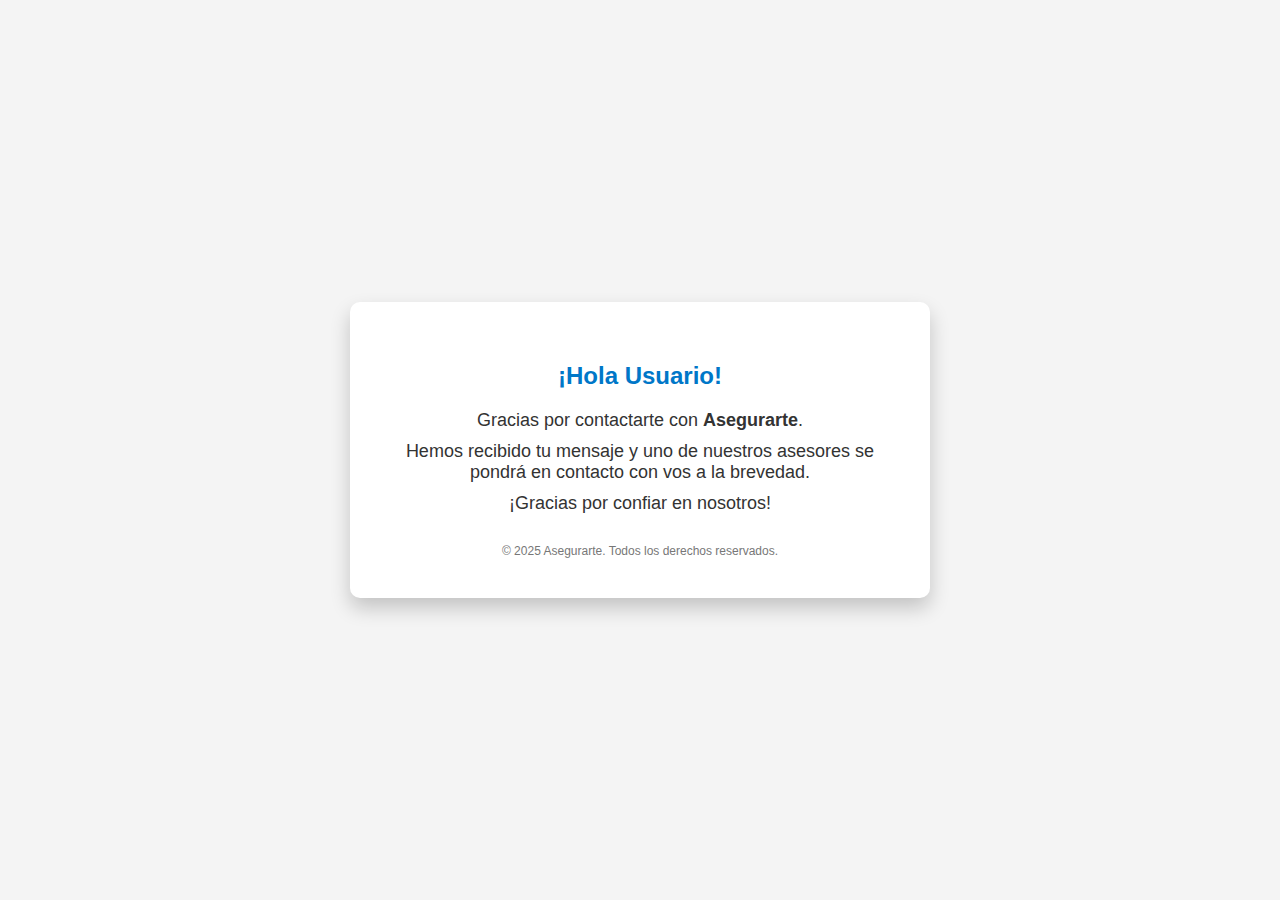
<file: assets/gracias.html>
<!DOCTYPE html>
<html lang="es">
<head>
  <meta charset="UTF-8">
  <title>¡Gracias!</title>
  <style>
    body {
      font-family: 'Helvetica Neue', sans-serif;
      background-color: #f4f4f4;
      margin: 0;
      padding: 0;
      display: flex;
      align-items: center;
      justify-content: center;
      height: 100vh;
    }
    .container {
      background: #fff;
      padding: 40px;
      border-radius: 10px;
      box-shadow: 0 10px 20px rgba(0,0,0,0.2);
      text-align: center;
      max-width: 500px;
    }
    h2 {
      color: #0077c8;
    }
    p {
      font-size: 18px;
      color: #333;
      margin: 10px 0;
    }
    .footer {
      font-size: 12px;
      color: #777;
      margin-top: 30px;
    }
  </style>
</head>
<body>
  <div class="container">
    <h2 id="saludo">¡Hola!</h2>
    <p>Gracias por contactarte con <strong>Asegurarte</strong>.</p>
    <p>Hemos recibido tu mensaje y uno de nuestros asesores se pondrá en contacto con vos a la brevedad.</p>
    <p>¡Gracias por confiar en nosotros!</p>
    <div class="footer">© 2025 Asegurarte. Todos los derechos reservados.</div>
  </div>
  <script>
    const params = new URLSearchParams(window.location.search);
    const nombre = params.get('nombre') || 'Usuario';
    document.getElementById('saludo').textContent = '¡Hola ' + nombre + '!';
  </script>
</body>
</html>
</file>
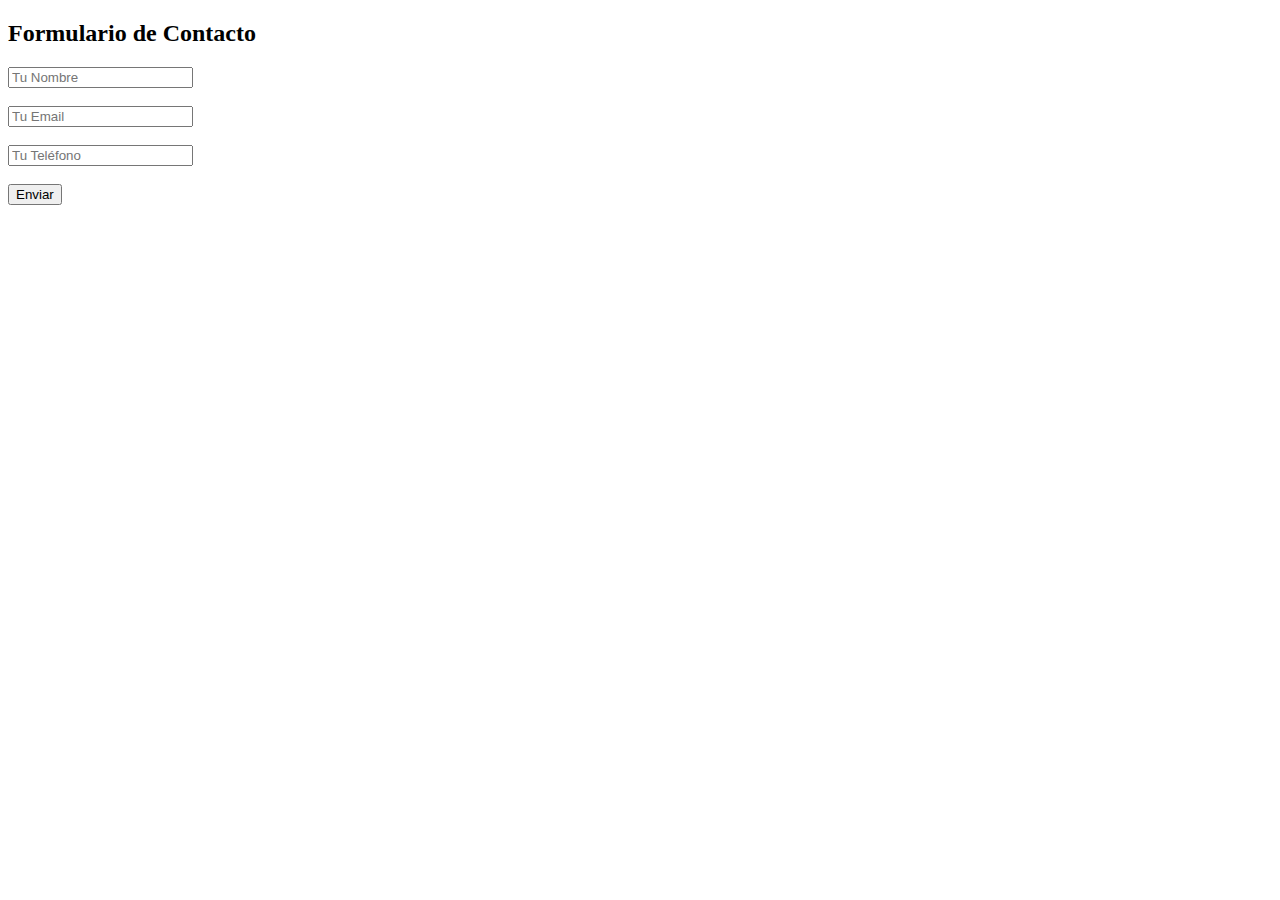
<file: formulario/formulario.html>
<!DOCTYPE html>
<html lang="es">
<head>
  <meta charset="UTF-8">
  <title>Formulario de Contacto</title>
</head>
<body>
  <h2>Formulario de Contacto</h2>
  <form action="mail.php" method="post">
    <input type="text" name="name" placeholder="Tu Nombre" required><br><br>
    <input type="email" name="email" placeholder="Tu Email" required><br><br>
    <input type="text" name="phone" placeholder="Tu Teléfono" required><br><br>
    <button type="submit">Enviar</button>
  </form>
</body>
</html>
</file>
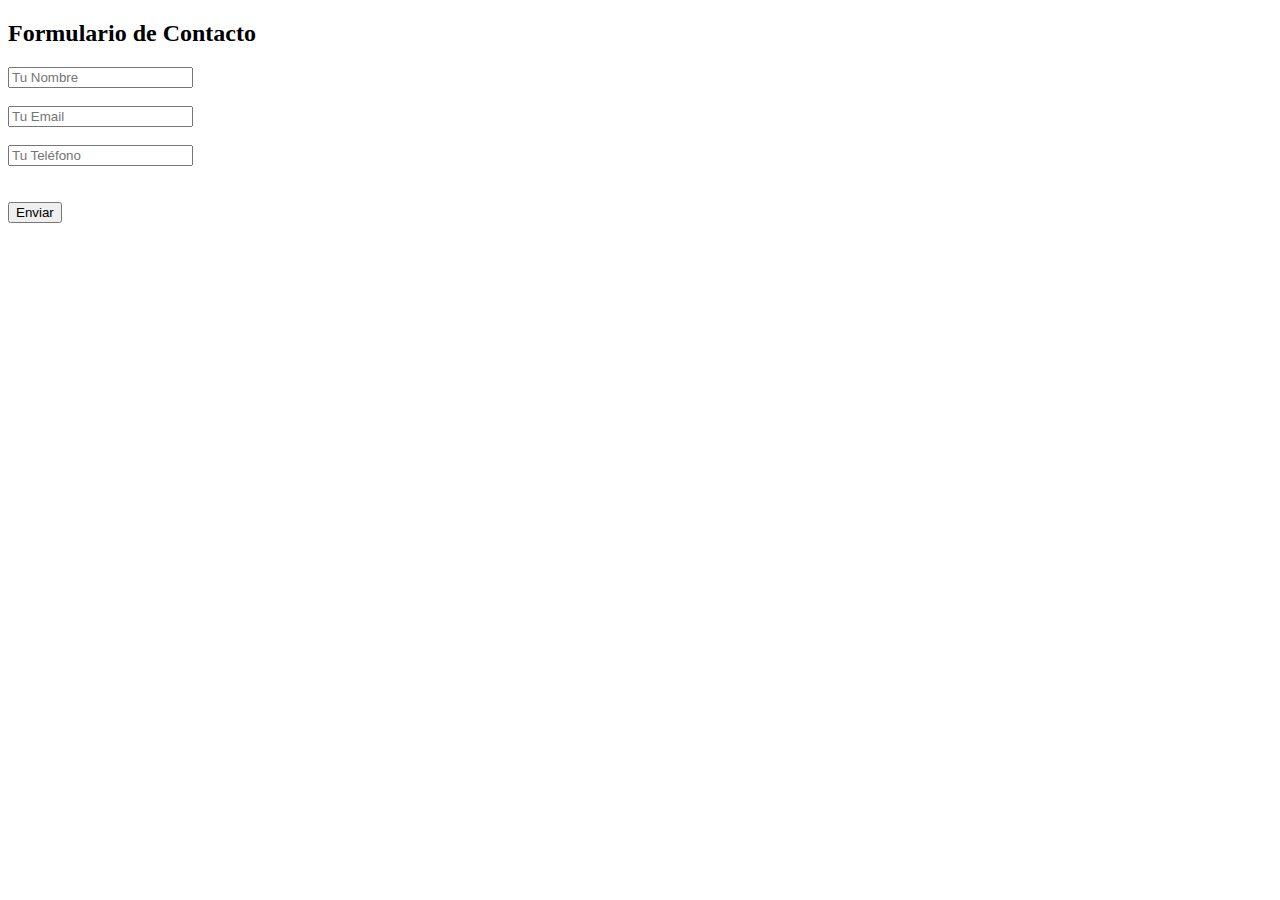
<file: formulario/formulario_captcha.html>
<!DOCTYPE html>
<html lang="es">
<head>
  <meta charset="UTF-8">
  <title>Formulario de Contacto con reCAPTCHA</title>
  <script src="https://www.google.com/recaptcha/api.js" async defer></script>
</head>
<body>
  <h2>Formulario de Contacto</h2>
  <form action="mail_captcha.php" method="post">
    <input type="text" name="name" placeholder="Tu Nombre" required><br><br>
    <input type="email" name="email" placeholder="Tu Email" required><br><br>
    <input type="text" name="phone" placeholder="Tu Teléfono" required><br><br>
    <div class="g-recaptcha" data-sitekey="AQUI_TU_SITE_KEY"></div><br>
    <button type="submit">Enviar</button>
  </form>
</body>
</html>
</file>
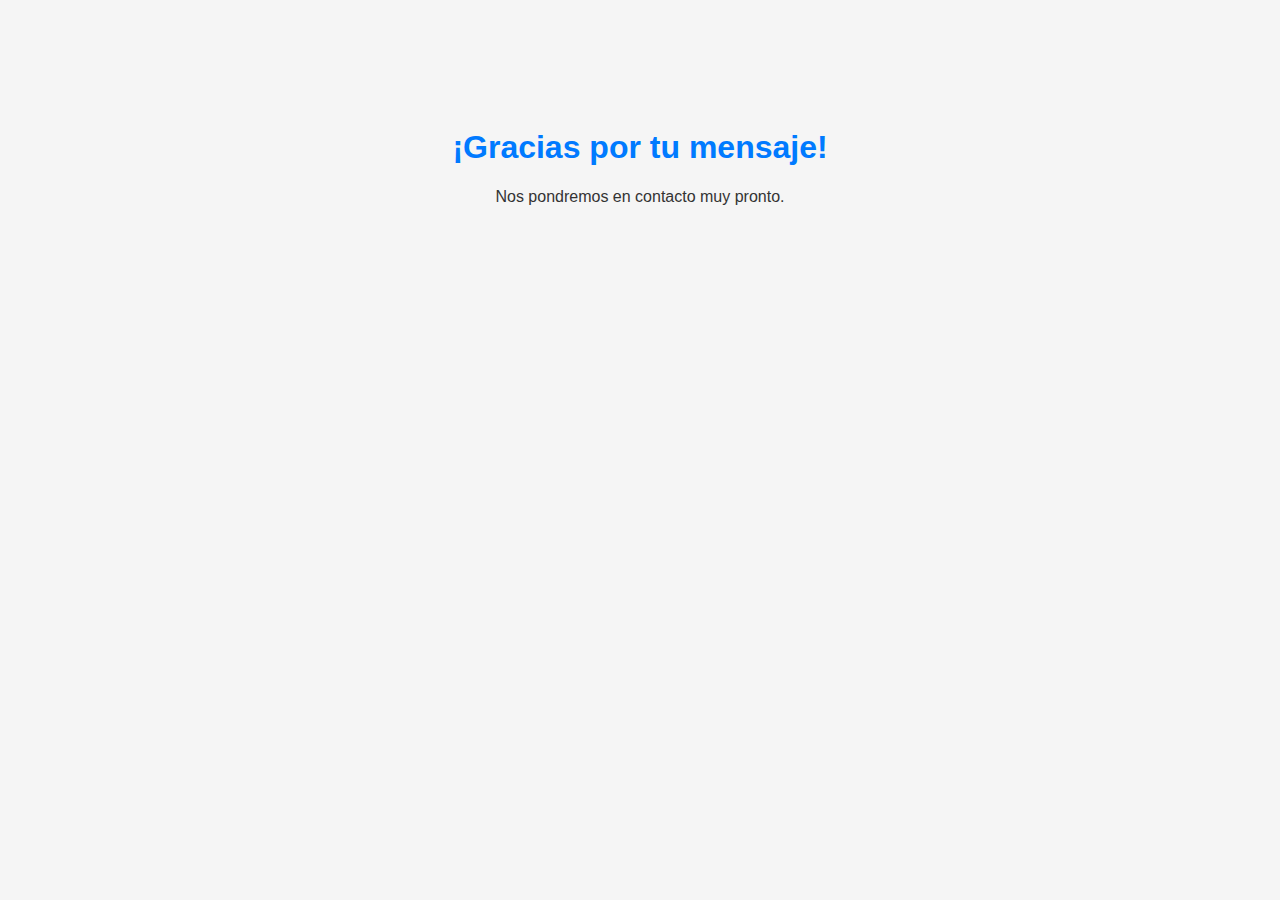
<file: formulario/gracias-sitio-asegurarte.html>
<!DOCTYPE html>
<html lang="es">
  <head>
    <meta charset="UTF-8" />
    <title>Gracias</title>
    <meta name="viewport" content="width=device-width, initial-scale=1.0" />
    <style>
      body {
        font-family: Arial, sans-serif;
        text-align: center;
        padding: 100px 20px;
        background-color: #f5f5f5;
      }
      h1 {
        color: #007aff;
      }
      p {
        color: #333;
      }
    </style>
  </head>
  <body>
    <h1>¡Gracias por tu mensaje!</h1>
    <p>Nos pondremos en contacto muy pronto.</p>
  </body>
</html>
</file>
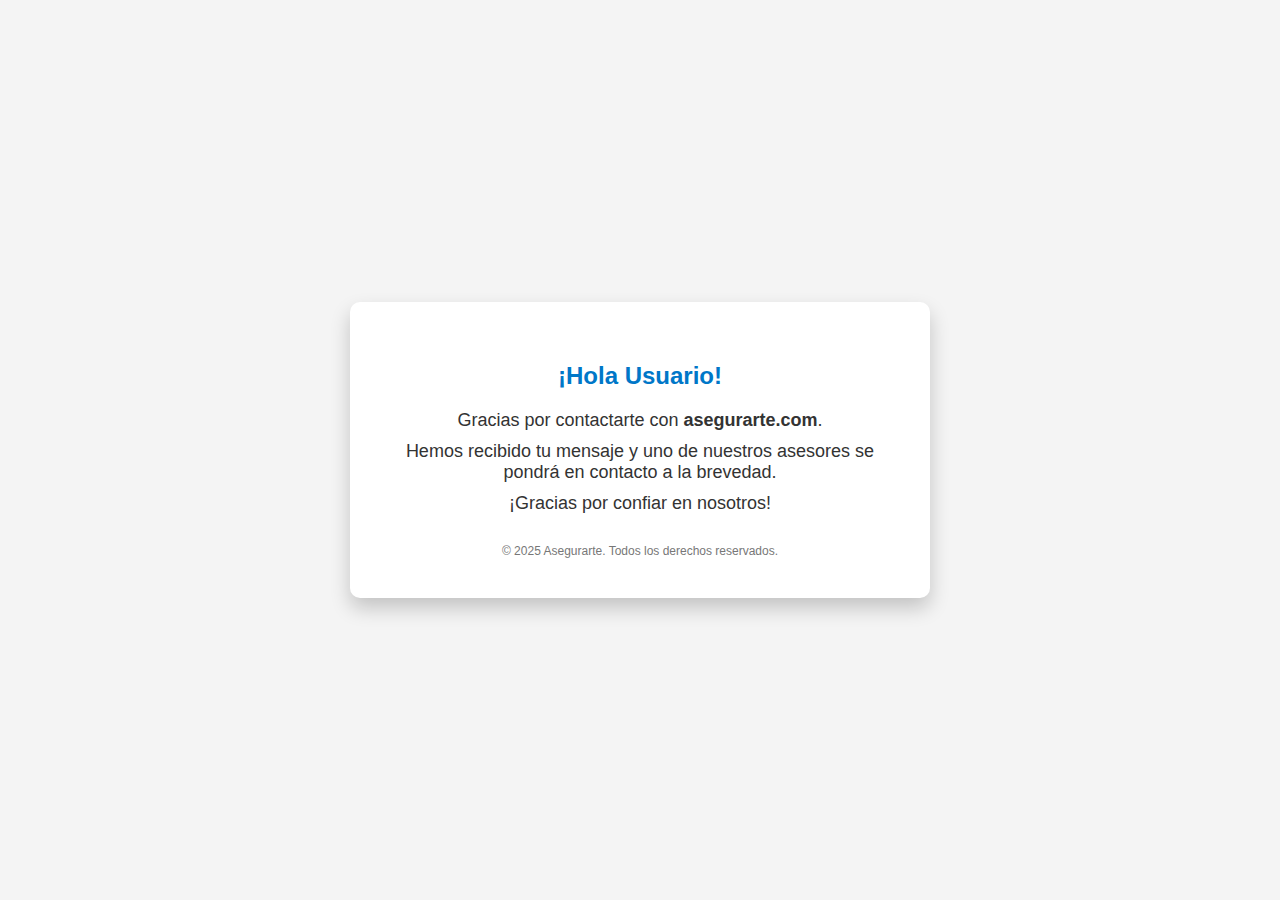
<file: formulario/gracias.html>
<!DOCTYPE html>
<html lang="es">
  <head>
    <meta charset="UTF-8" />
    <title>¡Gracias!</title>
    <style>
      body {
        font-family: "Helvetica Neue", sans-serif;
        background-color: #f4f4f4;
        margin: 0;
        padding: 0;
        display: flex;
        align-items: center;
        justify-content: center;
        height: 100vh;
      }
      .container {
        background: #fff;
        padding: 40px;
        border-radius: 10px;
        box-shadow: 0 10px 20px rgba(0, 0, 0, 0.2);
        text-align: center;
        max-width: 500px;
      }
      h2 {
        color: #0077c8;
      }
      p {
        font-size: 18px;
        color: #333;
        margin: 10px 0;
      }
      .footer {
        font-size: 12px;
        color: #777;
        margin-top: 30px;
      }
    </style>
  </head>
  <body>
    <div class="container">
      <h2 id="saludo">¡Hola!</h2>
      <p>Gracias por contactarte con <strong>asegurarte.com</strong>.</p>
      <p>Hemos recibido tu mensaje y uno de nuestros asesores se pondrá en contacto a la brevedad.</p>
      <p>¡Gracias por confiar en nosotros!</p>
      <div class="footer">© 2025 Asegurarte. Todos los derechos reservados.</div>
    </div>
    <script>
      const params = new URLSearchParams(window.location.search);
      const nombre = params.get("nombre") || "Usuario";
      document.getElementById("saludo").textContent = "¡Hola " + nombre + "!";
    </script>
  </body>
</html>
</file>
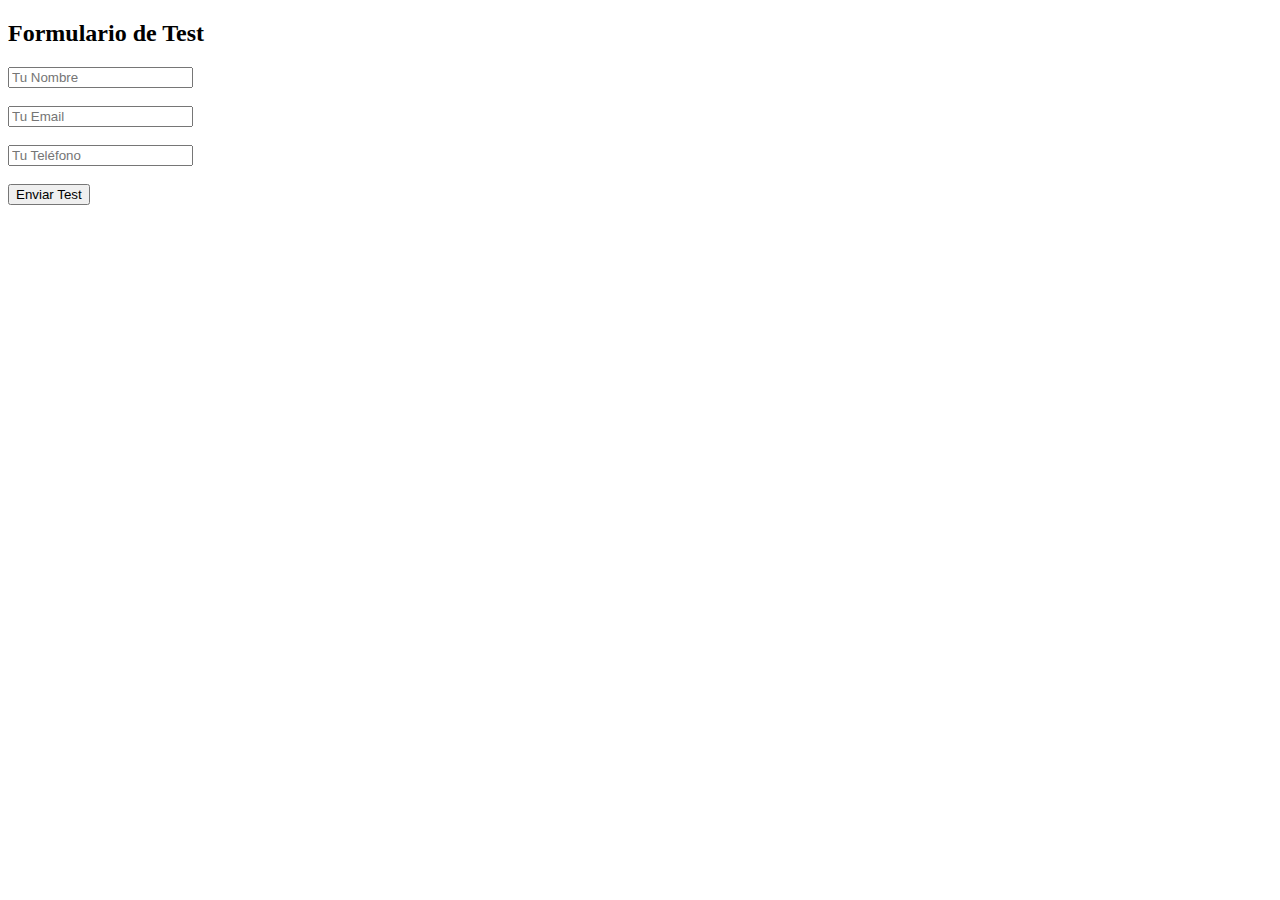
<file: formulario/PHPMailer/test.html>
<!DOCTYPE html>
<html lang="es">
<head>
  <meta charset="UTF-8">
  <title>Formulario de Test</title>
</head>
<body>
  <h2>Formulario de Test</h2>
  <form action="mail.php" method="post">
    <input type="text" name="name" placeholder="Tu Nombre" required><br><br>
    <input type="email" name="email" placeholder="Tu Email" required><br><br>
    <input type="text" name="phone" placeholder="Tu Teléfono" required><br><br>
    <button type="submit">Enviar Test</button>
  </form>
</body>
</html>
</file>
<file: assets/css/flaticon.css>
/*!
*    ______ _       _   _
*    |  ____| |     | | (_)
*    | |__  | | __ _| |_ _  ___ ___  _ __
*    |  __| | |/ _` | __| |/ __/ _ \| '_ \
*    | |    | | (_| | |_| | (_| (_) | | | |
*    |_|    |_|\__,_|\__|_|\___\___/|_| |_|
*
*         https://www.flaticon.com
*/

@font-face {
    font-family: "flaticon_insurai";
    src: url("../fonts/flaticon_insurai.woff2?8fc64a63b4881c47147ea1df37ad7a6e") format("woff2"),
url("../fonts/flaticon_insurai.woff?8fc64a63b4881c47147ea1df37ad7a6e") format("woff"),
url("../fonts/flaticon_insurai.eot?8fc64a63b4881c47147ea1df37ad7a6e#iefix") format("embedded-opentype"),
url("../fonts/flaticon_insurai.ttf?8fc64a63b4881c47147ea1df37ad7a6e") format("truetype"),
url("../fonts/flaticon_insurai.svg?8fc64a63b4881c47147ea1df37ad7a6e#flaticon_insurai") format("svg")
}

i[class^="flaticon-"]:before, i[class*=" flaticon-"]:before {
    font-family: flaticon_insurai !important;
    font-style: normal;
    font-weight: normal !important;
    font-variant: normal;
    text-transform: none;
    line-height: 1;
    -webkit-font-smoothing: antialiased;
    -moz-osx-font-smoothing: grayscale;
}

.flaticon-search:before {
    content: "\f101";
}
.flaticon-shopping-cart:before {
    content: "\f102";
}
.flaticon-location:before {
    content: "\f103";
}
.flaticon-mail:before {
    content: "\f104";
}
.flaticon-facebook-circular-logo:before {
    content: "\f105";
}
.flaticon-social:before {
    content: "\f106";
}
.flaticon-instagram:before {
    content: "\f107";
}
.flaticon-twitter:before {
    content: "\f108";
}
.flaticon-headphones:before {
    content: "\f109";
}
.flaticon-risk-management:before {
    content: "\f10a";
}
.flaticon-mortgage:before {
    content: "\f10b";
}
.flaticon-car:before {
    content: "\f10c";
}
.flaticon-insurance:before {
    content: "\f10d";
}
.flaticon-car-insurance:before {
    content: "\f10e";
}
.flaticon-medical-insurance:before {
    content: "\f10f";
}
.flaticon-real-estate:before {
    content: "\f110";
}
.flaticon-insurance-1:before {
    content: "\f111";
}
.flaticon-mail-inbox-app:before {
    content: "\f112";
}
.flaticon-refund:before {
    content: "\f113";
}
.flaticon-customer-care:before {
    content: "\f114";
}
.flaticon-health-insurance:before {
    content: "\f115";
}
.flaticon-customer-service:before {
    content: "\f116";
}
.flaticon-management:before {
    content: "\f117";
}
.flaticon-rating:before {
    content: "\f118";
}
.flaticon-checked-1:before {
    content: "\f119";
}
.flaticon-check:before {
    content: "\f11a";
}
.flaticon-play-buttton:before {
    content: "\f11b";
}
.flaticon-promotion:before {
    content: "\f11c";
}
.flaticon-money-withdrawal:before {
    content: "\f11d";
}
.flaticon-support:before {
    content: "\f11e";
}
.flaticon-right-arrow:before {
    content: "\f11f";
}
.flaticon-apple:before {
    content: "\f120";
}
.flaticon-call:before {
    content: "\f121";
}
.flaticon-health-insurance-1:before {
    content: "\f122";
}
.flaticon-medicine:before {
    content: "\f123";
}
.flaticon-vision:before {
    content: "\f124";
}
.flaticon-dental-care:before {
    content: "\f125";
}
.flaticon-left-quote-sketch:before {
    content: "\f126";
}
.flaticon-location-pin:before {
    content: "\f127";
}
.flaticon-headset:before {
    content: "\f128";
}
.flaticon-clock-time:before {
    content: "\f129";
}
.flaticon-checkmark:before {
    content: "\f12a";
}
.flaticon-trophy:before {
    content: "\f12b";
}
.flaticon-medal:before {
    content: "\f12c";
}
.flaticon-quote:before {
    content: "\f12d";
}
.flaticon-field-trip:before {
    content: "\f12e";
}
.flaticon-health-insurance-2:before {
    content: "\f12f";
}
.flaticon-message:before {
    content: "\f130";
}
.flaticon-trust:before {
    content: "\f131";
}
.flaticon-vehicle:before {
    content: "\f132";
}
.flaticon-telephone:before {
    content: "\f133";
}
.flaticon-email:before {
    content: "\f134";
}
.flaticon-envelope:before {
    content: "\f135";
}
.flaticon-arrow-down:before {
    content: "\f136";
}
.flaticon-easy:before {
    content: "\f137";
}
.flaticon-salary:before {
    content: "\f138";
}
.flaticon-communication:before {
    content: "\f139";
}
.flaticon-gift-box:before {
    content: "\f13a";
}
.flaticon-money-bag-1:before {
    content: "\f13b";
}
.flaticon-earrings:before {
    content: "\f13c";
}
.flaticon-rain:before {
    content: "\f13d";
}
.flaticon-instagram-1:before {
    content: "\f13e";
}
.flaticon-handshake:before {
    content: "\f13f";
}
.flaticon-policy:before {
    content: "\f140";
}
.flaticon-right:before {
    content: "\f141";
}
.flaticon-heart:before {
    content: "\f142";
}
.flaticon-alert:before {
    content: "\f143";
}
.flaticon-document:before {
    content: "\f144";
}
.flaticon-result:before {
    content: "\f145";
}
.flaticon-thumbs-up:before {
    content: "\f146";
}
.flaticon-handshake-1:before {
    content: "\f147";
}
.flaticon-check-mark:before {
    content: "\f148";
}
.flaticon-popular:before {
    content: "\f149";
}
.flaticon-turnover:before {
    content: "\f14a";
}
.flaticon-shape:before {
    content: "\f14b";
}
.flaticon-pet-insurance:before {
    content: "\f14c";
}
.flaticon-wedding:before {
    content: "\f14d";
}
.flaticon-life-insurance:before {
    content: "\f14e";
}
.flaticon-menu:before {
    content: "\f14f";
}
</file>
<file: assets/css/spacing.css>
.mt-5{margin-top:5px !important}.mt-10{margin-top:10px}.mt-15{margin-top:15px}.mt-20{margin-top:20px}.mt-25{margin-top:25px}.mt-30{margin-top:30px}.mt-35{margin-top:35px}.mt-40{margin-top:40px}.mt-45{margin-top:45px}.mt-50{margin-top:50px}.mt-55{margin-top:55px}.mt-60{margin-top:60px}.mt-65{margin-top:65px}.mt-70{margin-top:70px}.mt-75{margin-top:75px}.mt-80{margin-top:80px}.mt-85{margin-top:85px}.mt-90{margin-top:90px}.mt-95{margin-top:95px}.mt-100{margin-top:100px}.mt-105{margin-top:105px}.mt-110{margin-top:110px}.mt-115{margin-top:115px}.mt-120{margin-top:120px}.mt-125{margin-top:125px}.mt-130{margin-top:130px}.mt-135{margin-top:135px}.mt-140{margin-top:140px}.mt-145{margin-top:145px}.mt-150{margin-top:150px}.mt-155{margin-top:155px}.mt-160{margin-top:160px}.mt-165{margin-top:165px}.mt-170{margin-top:170px}.mt-175{margin-top:175px}.mt-180{margin-top:180px}.mt-185{margin-top:185px}.mt-190{margin-top:190px}.mt-195{margin-top:195px}.mt-200{margin-top:200px}.mb-5{margin-bottom:5px !important}.mb-10{margin-bottom:10px}.mb-15{margin-bottom:15px}.mb-20{margin-bottom:20px}.mb-25{margin-bottom:25px}.mb-30{margin-bottom:30px}.mb-35{margin-bottom:35px}.mb-40{margin-bottom:40px}.mb-45{margin-bottom:45px}.mb-50{margin-bottom:50px}.mb-55{margin-bottom:55px}.mb-60{margin-bottom:60px}.mb-65{margin-bottom:65px}.mb-70{margin-bottom:70px}.mb-75{margin-bottom:75px}.mb-80{margin-bottom:80px}.mb-85{margin-bottom:85px}.mb-90{margin-bottom:90px}.mb-95{margin-bottom:95px}.mb-100{margin-bottom:100px}.mb-105{margin-bottom:105px}.mb-110{margin-bottom:110px}.mb-115{margin-bottom:115px}.mb-120{margin-bottom:120px}.mb-125{margin-bottom:125px}.mb-130{margin-bottom:130px}.mb-135{margin-bottom:135px}.mb-140{margin-bottom:140px}.mb-145{margin-bottom:145px}.mb-150{margin-bottom:150px}.mb-155{margin-bottom:155px}.mb-160{margin-bottom:160px}.mb-165{margin-bottom:165px}.mb-170{margin-bottom:170px}.mb-175{margin-bottom:175px}.mb-180{margin-bottom:180px}.mb-185{margin-bottom:185px}.mb-190{margin-bottom:190px}.mb-195{margin-bottom:195px}.mb-200{margin-bottom:200px}.ml-5{margin-left:5px}.ml-10{margin-left:10px}.ml-15{margin-left:15px}.ml-20{margin-left:20px}.ml-25{margin-left:25px}.ml-30{margin-left:30px}.ml-35{margin-left:35px}.ml-40{margin-left:40px}.ml-45{margin-left:45px}.ml-50{margin-left:50px}.ml-55{margin-left:55px}.ml-60{margin-left:60px}.ml-65{margin-left:65px}.ml-70{margin-left:70px}.ml-75{margin-left:75px}.ml-80{margin-left:80px}.ml-85{margin-left:85px}.ml-90{margin-left:90px}.ml-95{margin-left:95px}.ml-100{margin-left:100px}.ml-105{margin-left:105px}.ml-110{margin-left:110px}.ml-115{margin-left:115px}.ml-120{margin-left:120px}.ml-125{margin-left:125px}.ml-130{margin-left:130px}.ml-135{margin-left:135px}.ml-140{margin-left:140px}.ml-145{margin-left:145px}.ml-150{margin-left:150px}.ml-155{margin-left:155px}.ml-160{margin-left:160px}.ml-165{margin-left:165px}.ml-170{margin-left:170px}.ml-175{margin-left:175px}.ml-180{margin-left:180px}.ml-185{margin-left:185px}.ml-190{margin-left:190px}.ml-195{margin-left:195px}.ml-200{margin-left:200px}.mr-5{margin-right:5px}.mr-10{margin-right:10px}.mr-15{margin-right:15px}.mr-20{margin-right:20px}.mr-25{margin-right:25px}.mr-30{margin-right:30px}.mr-35{margin-right:35px}.mr-40{margin-right:40px}.mr-45{margin-right:45px}.mr-50{margin-right:50px}.mr-55{margin-right:55px}.mr-60{margin-right:60px}.mr-65{margin-right:65px}.mr-70{margin-right:70px}.mr-75{margin-right:75px}.mr-80{margin-right:80px}.mr-85{margin-right:85px}.mr-90{margin-right:90px}.mr-95{margin-right:95px}.mr-100{margin-right:100px}.mr-105{margin-right:105px}.mr-110{margin-right:110px}.mr-115{margin-right:115px}.mr-120{margin-right:120px}.mr-125{margin-right:125px}.mr-130{margin-right:130px}.mr-135{margin-right:135px}.mr-140{margin-right:140px}.mr-145{margin-right:145px}.mr-150{margin-right:150px}.mr-155{margin-right:155px}.mr-160{margin-right:160px}.mr-165{margin-right:165px}.mr-170{margin-right:170px}.mr-175{margin-right:175px}.mr-180{margin-right:180px}.mr-185{margin-right:185px}.mr-190{margin-right:190px}.mr-195{margin-right:195px}.mr-200{margin-right:200px}.pt-5{padding-top:5px !important}.pt-10{padding-top:10px}.pt-15{padding-top:15px}.pt-20{padding-top:20px}.pt-25{padding-top:25px}.pt-30{padding-top:30px}.pt-35{padding-top:35px}.pt-40{padding-top:40px}.pt-45{padding-top:45px}.pt-50{padding-top:50px}.pt-55{padding-top:55px}.pt-60{padding-top:60px}.pt-65{padding-top:65px}.pt-70{padding-top:70px}.pt-75{padding-top:75px}.pt-80{padding-top:80px}.pt-85{padding-top:85px}.pt-90{padding-top:90px}.pt-95{padding-top:95px}.pt-100{padding-top:100px}.pt-105{padding-top:105px}.pt-110{padding-top:110px}.pt-115{padding-top:115px}.pt-120{padding-top:120px}.pt-125{padding-top:125px}.pt-130{padding-top:130px}.pt-135{padding-top:135px}.pt-140{padding-top:140px}.pt-145{padding-top:145px}.pt-150{padding-top:150px}.pt-155{padding-top:155px}.pt-160{padding-top:160px}.pt-165{padding-top:165px}.pt-170{padding-top:170px}.pt-175{padding-top:175px}.pt-180{padding-top:180px}.pt-185{padding-top:185px}.pt-190{padding-top:190px}.pt-195{padding-top:195px}.pt-200{padding-top:200px}.pb-5{padding-bottom:5px !important}.pb-10{padding-bottom:10px}.pb-15{padding-bottom:15px}.pb-20{padding-bottom:20px}.pb-25{padding-bottom:25px}.pb-30{padding-bottom:30px}.pb-35{padding-bottom:35px}.pb-40{padding-bottom:40px}.pb-45{padding-bottom:45px}.pb-50{padding-bottom:50px}.pb-55{padding-bottom:55px}.pb-60{padding-bottom:60px}.pb-65{padding-bottom:65px}.pb-70{padding-bottom:70px}.pb-75{padding-bottom:75px}.pb-80{padding-bottom:80px}.pb-85{padding-bottom:85px}.pb-90{padding-bottom:90px}.pb-95{padding-bottom:95px}.pb-100{padding-bottom:100px}.pb-105{padding-bottom:105px}.pb-110{padding-bottom:110px}.pb-115{padding-bottom:115px}.pb-120{padding-bottom:120px}.pb-125{padding-bottom:125px}.pb-130{padding-bottom:130px}.pb-135{padding-bottom:135px}.pb-140{padding-bottom:140px}.pb-145{padding-bottom:145px}.pb-150{padding-bottom:150px}.pb-155{padding-bottom:155px}.pb-160{padding-bottom:160px}.pb-165{padding-bottom:165px}.pb-170{padding-bottom:170px}.pb-175{padding-bottom:175px}.pb-180{padding-bottom:180px}.pb-185{padding-bottom:185px}.pb-190{padding-bottom:190px}.pb-195{padding-bottom:195px}.pb-200{padding-bottom:200px}.pl-5{padding-left:5px}.pl-10{padding-left:10px}.pl-15{padding-left:15px}.pl-20{padding-left:20px}.pl-25{padding-left:25px}.pl-30{padding-left:30px}.pl-35{padding-left:35px}.pl-40{padding-left:40px}.pl-45{padding-left:45px}.pl-50{padding-left:50px}.pl-55{padding-left:55px}.pl-60{padding-left:60px}.pl-65{padding-left:65px}.pl-70{padding-left:70px}.pl-75{padding-left:75px}.pl-80{padding-left:80px}.pl-85{padding-left:85px}.pl-90{padding-left:90px}.pl-95{padding-left:95px}.pl-100{padding-left:100px}.pl-105{padding-left:105px}.pl-110{padding-left:110px}.pl-115{padding-left:115px}.pl-120{padding-left:120px}.pl-125{padding-left:125px}.pl-130{padding-left:130px}.pl-135{padding-left:135px}.pl-140{padding-left:140px}.pl-145{padding-left:145px}.pl-150{padding-left:150px}.pl-155{padding-left:155px}.pl-160{padding-left:160px}.pl-165{padding-left:165px}.pl-170{padding-left:170px}.pl-175{padding-left:175px}.pl-180{padding-left:180px}.pl-185{padding-left:185px}.pl-190{padding-left:190px}.pl-195{padding-left:195px}.pl-200{padding-left:200px}.pr-5{padding-right:5px}.pr-10{padding-right:10px}.pr-15{padding-right:15px}.pr-20{padding-right:20px}.pr-25{padding-right:25px}.pr-30{padding-right:30px}.pr-35{padding-right:35px}.pr-40{padding-right:40px}.pr-45{padding-right:45px}.pr-50{padding-right:50px}.pr-55{padding-right:55px}.pr-60{padding-right:60px}.pr-65{padding-right:65px}.pr-70{padding-right:70px}.pr-75{padding-right:75px}.pr-80{padding-right:80px}.pr-85{padding-right:85px}.pr-90{padding-right:90px}.pr-95{padding-right:95px}.pr-100{padding-right:100px}.pr-105{padding-right:105px}.pr-110{padding-right:110px}.pr-115{padding-right:115px}.pr-120{padding-right:120px}.pr-125{padding-right:125px}.pr-130{padding-right:130px}.pr-135{padding-right:135px}.pr-140{padding-right:140px}.pr-145{padding-right:145px}.pr-150{padding-right:150px}.pr-155{padding-right:155px}.pr-160{padding-right:160px}.pr-165{padding-right:165px}.pr-170{padding-right:170px}.pr-175{padding-right:175px}.pr-180{padding-right:180px}.pr-185{padding-right:185px}.pr-190{padding-right:190px}.pr-195{padding-right:195px}.pr-200{padding-right:200px}
</file>
<file: assets/css/ion.rangeSlider.min.css>
/*! jQuery UI - v1.13.2 - 2022-07-14
* http://jqueryui.com
* Includes: core.css, accordion.css, autocomplete.css, menu.css, button.css, controlgroup.css, checkboxradio.css, datepicker.css, dialog.css, draggable.css, resizable.css, progressbar.css, selectable.css, selectmenu.css, slider.css, sortable.css, spinner.css, tabs.css, tooltip.css, theme.css
* To view and modify this theme, visit http://jqueryui.com/themeroller/?ffDefault=Arial%2CHelvetica%2Csans-serif&fsDefault=1em&fwDefault=normal&cornerRadius=3px&bgColorHeader=e9e9e9&bgTextureHeader=flat&borderColorHeader=dddddd&fcHeader=333333&iconColorHeader=444444&bgColorContent=ffffff&bgTextureContent=flat&borderColorContent=dddddd&fcContent=333333&iconColorContent=444444&bgColorDefault=f6f6f6&bgTextureDefault=flat&borderColorDefault=c5c5c5&fcDefault=454545&iconColorDefault=777777&bgColorHover=ededed&bgTextureHover=flat&borderColorHover=cccccc&fcHover=2b2b2b&iconColorHover=555555&bgColorActive=007fff&bgTextureActive=flat&borderColorActive=003eff&fcActive=ffffff&iconColorActive=ffffff&bgColorHighlight=fffa90&bgTextureHighlight=flat&borderColorHighlight=dad55e&fcHighlight=777620&iconColorHighlight=777620&bgColorError=fddfdf&bgTextureError=flat&borderColorError=f1a899&fcError=5f3f3f&iconColorError=cc0000&bgColorOverlay=aaaaaa&bgTextureOverlay=flat&bgImgOpacityOverlay=0&opacityOverlay=30&bgColorShadow=666666&bgTextureShadow=flat&bgImgOpacityShadow=0&opacityShadow=30&thicknessShadow=5px&offsetTopShadow=0px&offsetLeftShadow=0px&cornerRadiusShadow=8px
* Copyright jQuery Foundation and other contributors; Licensed MIT */

/* Layout helpers
----------------------------------*/
.ui-helper-hidden {
	display: none;
}
.ui-helper-hidden-accessible {
	border: 0;
	clip: rect(0 0 0 0);
	height: 1px;
	margin: -1px;
	overflow: hidden;
	padding: 0;
	position: absolute;
	width: 1px;
}
.ui-helper-reset {
	margin: 0;
	padding: 0;
	border: 0;
	outline: 0;
	line-height: 1.3;
	text-decoration: none;
	font-size: 100%;
	list-style: none;
}
.ui-helper-clearfix:before,
.ui-helper-clearfix:after {
	content: "";
	display: table;
	border-collapse: collapse;
}
.ui-helper-clearfix:after {
	clear: both;
}
.ui-helper-zfix {
	width: 100%;
	height: 100%;
	top: 0;
	left: 0;
	position: absolute;
	opacity: 0;
}

.ui-front {
	z-index: 100;
}


/* Interaction Cues
----------------------------------*/
.ui-state-disabled {
	cursor: default !important;
	pointer-events: none;
}


/* Icons
----------------------------------*/
.ui-icon {
	display: inline-block;
	vertical-align: middle;
	margin-top: -.25em;
	position: relative;
	text-indent: -99999px;
	overflow: hidden;
	background-repeat: no-repeat;
}

.ui-widget-icon-block {
	left: 50%;
	margin-left: -8px;
	display: block;
}

/* Misc visuals
----------------------------------*/

/* Overlays */
.ui-widget-overlay {
	position: fixed;
	top: 0;
	left: 0;
	width: 100%;
	height: 100%;
}
.ui-accordion .ui-accordion-header {
	display: block;
	cursor: pointer;
	position: relative;
	margin: 2px 0 0 0;
	padding: .5em .5em .5em .7em;
	font-size: 100%;
}
.ui-accordion .ui-accordion-content {
	padding: 1em 2.2em;
	border-top: 0;
	overflow: auto;
}
.ui-autocomplete {
	position: absolute;
	top: 0;
	left: 0;
	cursor: default;
}
.ui-menu {
	list-style: none;
	padding: 0;
	margin: 0;
	display: block;
	outline: 0;
}
.ui-menu .ui-menu {
	position: absolute;
}
.ui-menu .ui-menu-item {
	margin: 0;
	cursor: pointer;
	/* support: IE10, see #8844 */
	list-style-image: url("[data-uri]");
}
.ui-menu .ui-menu-item-wrapper {
	position: relative;
	padding: 3px 1em 3px .4em;
}
.ui-menu .ui-menu-divider {
	margin: 5px 0;
	height: 0;
	font-size: 0;
	line-height: 0;
	border-width: 1px 0 0 0;
}
.ui-menu .ui-state-focus,
.ui-menu .ui-state-active {
	margin: -1px;
}

/* icon support */
.ui-menu-icons {
	position: relative;
}
.ui-menu-icons .ui-menu-item-wrapper {
	padding-left: 2em;
}

/* left-aligned */
.ui-menu .ui-icon {
	position: absolute;
	top: 0;
	bottom: 0;
	left: .2em;
	margin: auto 0;
}

/* right-aligned */
.ui-menu .ui-menu-icon {
	left: auto;
	right: 0;
}
.ui-button {
	padding: .4em 1em;
	display: inline-block;
	position: relative;
	line-height: normal;
	margin-right: .1em;
	cursor: pointer;
	vertical-align: middle;
	text-align: center;
	-webkit-user-select: none;
	-moz-user-select: none;
	-ms-user-select: none;
	user-select: none;

	/* Support: IE <= 11 */
	overflow: visible;
}

.ui-button,
.ui-button:link,
.ui-button:visited,
.ui-button:hover,
.ui-button:active {
	text-decoration: none;
}

/* to make room for the icon, a width needs to be set here */
.ui-button-icon-only {
	width: 2em;
	box-sizing: border-box;
	text-indent: -9999px;
	white-space: nowrap;
}

/* no icon support for input elements */
input.ui-button.ui-button-icon-only {
	text-indent: 0;
}

/* button icon element(s) */
.ui-button-icon-only .ui-icon {
	position: absolute;
	top: 50%;
	left: 50%;
	margin-top: -8px;
	margin-left: -8px;
}

.ui-button.ui-icon-notext .ui-icon {
	padding: 0;
	width: 2.1em;
	height: 2.1em;
	text-indent: -9999px;
	white-space: nowrap;

}

input.ui-button.ui-icon-notext .ui-icon {
	width: auto;
	height: auto;
	text-indent: 0;
	white-space: normal;
	padding: .4em 1em;
}

/* workarounds */
/* Support: Firefox 5 - 40 */
input.ui-button::-moz-focus-inner,
button.ui-button::-moz-focus-inner {
	border: 0;
	padding: 0;
}
.ui-controlgroup {
	vertical-align: middle;
	display: inline-block;
}
.ui-controlgroup > .ui-controlgroup-item {
	float: left;
	margin-left: 0;
	margin-right: 0;
}
.ui-controlgroup > .ui-controlgroup-item:focus,
.ui-controlgroup > .ui-controlgroup-item.ui-visual-focus {
	z-index: 9999;
}
.ui-controlgroup-vertical > .ui-controlgroup-item {
	display: block;
	float: none;
	width: 100%;
	margin-top: 0;
	margin-bottom: 0;
	text-align: left;
}
.ui-controlgroup-vertical .ui-controlgroup-item {
	box-sizing: border-box;
}
.ui-controlgroup .ui-controlgroup-label {
	padding: .4em 1em;
}
.ui-controlgroup .ui-controlgroup-label span {
	font-size: 80%;
}
.ui-controlgroup-horizontal .ui-controlgroup-label + .ui-controlgroup-item {
	border-left: none;
}
.ui-controlgroup-vertical .ui-controlgroup-label + .ui-controlgroup-item {
	border-top: none;
}
.ui-controlgroup-horizontal .ui-controlgroup-label.ui-widget-content {
	border-right: none;
}
.ui-controlgroup-vertical .ui-controlgroup-label.ui-widget-content {
	border-bottom: none;
}

/* Spinner specific style fixes */
.ui-controlgroup-vertical .ui-spinner-input {

	/* Support: IE8 only, Android < 4.4 only */
	width: 75%;
	width: calc( 100% - 2.4em );
}
.ui-controlgroup-vertical .ui-spinner .ui-spinner-up {
	border-top-style: solid;
}

.ui-checkboxradio-label .ui-icon-background {
	box-shadow: inset 1px 1px 1px #ccc;
	border-radius: .12em;
	border: none;
}
.ui-checkboxradio-radio-label .ui-icon-background {
	width: 16px;
	height: 16px;
	border-radius: 1em;
	overflow: visible;
	border: none;
}
.ui-checkboxradio-radio-label.ui-checkboxradio-checked .ui-icon,
.ui-checkboxradio-radio-label.ui-checkboxradio-checked:hover .ui-icon {
	background-image: none;
	width: 8px;
	height: 8px;
	border-width: 4px;
	border-style: solid;
}
.ui-checkboxradio-disabled {
	pointer-events: none;
}
.ui-datepicker {
	width: 17em;
	padding: .2em .2em 0;
	display: none;
}
.ui-datepicker .ui-datepicker-header {
	position: relative;
	padding: .2em 0;
}
.ui-datepicker .ui-datepicker-prev,
.ui-datepicker .ui-datepicker-next {
	position: absolute;
	top: 2px;
	width: 1.8em;
	height: 1.8em;
}
.ui-datepicker .ui-datepicker-prev-hover,
.ui-datepicker .ui-datepicker-next-hover {
	top: 1px;
}
.ui-datepicker .ui-datepicker-prev {
	left: 2px;
}
.ui-datepicker .ui-datepicker-next {
	right: 2px;
}
.ui-datepicker .ui-datepicker-prev-hover {
	left: 1px;
}
.ui-datepicker .ui-datepicker-next-hover {
	right: 1px;
}
.ui-datepicker .ui-datepicker-prev span,
.ui-datepicker .ui-datepicker-next span {
	display: block;
	position: absolute;
	left: 50%;
	margin-left: -8px;
	top: 50%;
	margin-top: -8px;
}
.ui-datepicker .ui-datepicker-title {
	margin: 0 2.3em;
	line-height: 1.8em;
	text-align: center;
}
.ui-datepicker .ui-datepicker-title select {
	font-size: 1em;
	margin: 1px 0;
}
.ui-datepicker select.ui-datepicker-month,
.ui-datepicker select.ui-datepicker-year {
	width: 45%;
}
.ui-datepicker table {
	width: 100%;
	font-size: .9em;
	border-collapse: collapse;
	margin: 0 0 .4em;
}
.ui-datepicker th {
	padding: .7em .3em;
	text-align: center;
	font-weight: bold;
	border: 0;
}
.ui-datepicker td {
	border: 0;
	padding: 1px;
}
.ui-datepicker td span,
.ui-datepicker td a {
	display: block;
	padding: .2em;
	text-align: right;
	text-decoration: none;
}
.ui-datepicker .ui-datepicker-buttonpane {
	background-image: none;
	margin: .7em 0 0 0;
	padding: 0 .2em;
	border-left: 0;
	border-right: 0;
	border-bottom: 0;
}
.ui-datepicker .ui-datepicker-buttonpane button {
	float: right;
	margin: .5em .2em .4em;
	cursor: pointer;
	padding: .2em .6em .3em .6em;
	width: auto;
	overflow: visible;
}
.ui-datepicker .ui-datepicker-buttonpane button.ui-datepicker-current {
	float: left;
}

/* with multiple calendars */
.ui-datepicker.ui-datepicker-multi {
	width: auto;
}
.ui-datepicker-multi .ui-datepicker-group {
	float: left;
}
.ui-datepicker-multi .ui-datepicker-group table {
	width: 95%;
	margin: 0 auto .4em;
}
.ui-datepicker-multi-2 .ui-datepicker-group {
	width: 50%;
}
.ui-datepicker-multi-3 .ui-datepicker-group {
	width: 33.3%;
}
.ui-datepicker-multi-4 .ui-datepicker-group {
	width: 25%;
}
.ui-datepicker-multi .ui-datepicker-group-last .ui-datepicker-header,
.ui-datepicker-multi .ui-datepicker-group-middle .ui-datepicker-header {
	border-left-width: 0;
}
.ui-datepicker-multi .ui-datepicker-buttonpane {
	clear: left;
}
.ui-datepicker-row-break {
	clear: both;
	width: 100%;
	font-size: 0;
}

/* RTL support */
.ui-datepicker-rtl {
	direction: rtl;
}
.ui-datepicker-rtl .ui-datepicker-prev {
	right: 2px;
	left: auto;
}
.ui-datepicker-rtl .ui-datepicker-next {
	left: 2px;
	right: auto;
}
.ui-datepicker-rtl .ui-datepicker-prev:hover {
	right: 1px;
	left: auto;
}
.ui-datepicker-rtl .ui-datepicker-next:hover {
	left: 1px;
	right: auto;
}
.ui-datepicker-rtl .ui-datepicker-buttonpane {
	clear: right;
}
.ui-datepicker-rtl .ui-datepicker-buttonpane button {
	float: left;
}
.ui-datepicker-rtl .ui-datepicker-buttonpane button.ui-datepicker-current,
.ui-datepicker-rtl .ui-datepicker-group {
	float: right;
}
.ui-datepicker-rtl .ui-datepicker-group-last .ui-datepicker-header,
.ui-datepicker-rtl .ui-datepicker-group-middle .ui-datepicker-header {
	border-right-width: 0;
	border-left-width: 1px;
}

/* Icons */
.ui-datepicker .ui-icon {
	display: block;
	text-indent: -99999px;
	overflow: hidden;
	background-repeat: no-repeat;
	left: .5em;
	top: .3em;
}
.ui-dialog {
	position: absolute;
	top: 0;
	left: 0;
	padding: .2em;
	outline: 0;
}
.ui-dialog .ui-dialog-titlebar {
	padding: .4em 1em;
	position: relative;
}
.ui-dialog .ui-dialog-title {
	float: left;
	margin: .1em 0;
	white-space: nowrap;
	width: 90%;
	overflow: hidden;
	text-overflow: ellipsis;
}
.ui-dialog .ui-dialog-titlebar-close {
	position: absolute;
	right: .3em;
	top: 50%;
	width: 20px;
	margin: -10px 0 0 0;
	padding: 1px;
	height: 20px;
}
.ui-dialog .ui-dialog-content {
	position: relative;
	border: 0;
	padding: .5em 1em;
	background: none;
	overflow: auto;
}
.ui-dialog .ui-dialog-buttonpane {
	text-align: left;
	border-width: 1px 0 0 0;
	background-image: none;
	margin-top: .5em;
	padding: .3em 1em .5em .4em;
}
.ui-dialog .ui-dialog-buttonpane .ui-dialog-buttonset {
	float: right;
}
.ui-dialog .ui-dialog-buttonpane button {
	margin: .5em .4em .5em 0;
	cursor: pointer;
}
.ui-dialog .ui-resizable-n {
	height: 2px;
	top: 0;
}
.ui-dialog .ui-resizable-e {
	width: 2px;
	right: 0;
}
.ui-dialog .ui-resizable-s {
	height: 2px;
	bottom: 0;
}
.ui-dialog .ui-resizable-w {
	width: 2px;
	left: 0;
}
.ui-dialog .ui-resizable-se,
.ui-dialog .ui-resizable-sw,
.ui-dialog .ui-resizable-ne,
.ui-dialog .ui-resizable-nw {
	width: 7px;
	height: 7px;
}
.ui-dialog .ui-resizable-se {
	right: 0;
	bottom: 0;
}
.ui-dialog .ui-resizable-sw {
	left: 0;
	bottom: 0;
}
.ui-dialog .ui-resizable-ne {
	right: 0;
	top: 0;
}
.ui-dialog .ui-resizable-nw {
	left: 0;
	top: 0;
}
.ui-draggable .ui-dialog-titlebar {
	cursor: move;
}
.ui-draggable-handle {
	-ms-touch-action: none;
	touch-action: none;
}
.ui-resizable {
	position: relative;
}
.ui-resizable-handle {
	position: absolute;
	font-size: 0.1px;
	display: block;
	-ms-touch-action: none;
	touch-action: none;
}
.ui-resizable-disabled .ui-resizable-handle,
.ui-resizable-autohide .ui-resizable-handle {
	display: none;
}
.ui-resizable-n {
	cursor: n-resize;
	height: 7px;
	width: 100%;
	top: -5px;
	left: 0;
}
.ui-resizable-s {
	cursor: s-resize;
	height: 7px;
	width: 100%;
	bottom: -5px;
	left: 0;
}
.ui-resizable-e {
	cursor: e-resize;
	width: 7px;
	right: -5px;
	top: 0;
	height: 100%;
}
.ui-resizable-w {
	cursor: w-resize;
	width: 7px;
	left: -5px;
	top: 0;
	height: 100%;
}
.ui-resizable-se {
	cursor: se-resize;
	width: 12px;
	height: 12px;
	right: 1px;
	bottom: 1px;
}
.ui-resizable-sw {
	cursor: sw-resize;
	width: 9px;
	height: 9px;
	left: -5px;
	bottom: -5px;
}
.ui-resizable-nw {
	cursor: nw-resize;
	width: 9px;
	height: 9px;
	left: -5px;
	top: -5px;
}
.ui-resizable-ne {
	cursor: ne-resize;
	width: 9px;
	height: 9px;
	right: -5px;
	top: -5px;
}
.ui-progressbar {
	height: 2em;
	text-align: left;
	overflow: hidden;
}
.ui-progressbar .ui-progressbar-value {
	margin: -1px;
	height: 100%;
}
.ui-progressbar .ui-progressbar-overlay {
	background: url("[data-uri]");
	height: 100%;
	opacity: 0.25;
}
.ui-progressbar-indeterminate .ui-progressbar-value {
	background-image: none;
}
.ui-selectable {
	-ms-touch-action: none;
	touch-action: none;
}
.ui-selectable-helper {
	position: absolute;
	z-index: 100;
	border: 1px dotted black;
}
.ui-selectmenu-menu {
	padding: 0;
	margin: 0;
	position: absolute;
	top: 0;
	left: 0;
	display: none;
}
.ui-selectmenu-menu .ui-menu {
	overflow: auto;
	overflow-x: hidden;
	padding-bottom: 1px;
}
.ui-selectmenu-menu .ui-menu .ui-selectmenu-optgroup {
	font-size: 1em;
	font-weight: bold;
	line-height: 1.5;
	padding: 2px 0.4em;
	margin: 0.5em 0 0 0;
	height: auto;
	border: 0;
}
.ui-selectmenu-open {
	display: block;
}
.ui-selectmenu-text {
	display: block;
	margin-right: 20px;
	overflow: hidden;
	text-overflow: ellipsis;
}
.ui-selectmenu-button.ui-button {
	text-align: left;
	white-space: nowrap;
	width: 14em;
}
.ui-selectmenu-icon.ui-icon {
	float: right;
	margin-top: 0;
}
.ui-slider {
	position: relative;
	text-align: left;
}
.ui-slider .ui-slider-handle {
	position: absolute;
	z-index: 2;
	width: 1.2em;
	height: 1.2em;
	cursor: pointer;
	-ms-touch-action: none;
	touch-action: none;
}
.ui-slider .ui-slider-range {
	position: absolute;
	z-index: 1;
	font-size: .7em;
	display: block;
	border: 0;
	background-position: 0 0;
}

/* support: IE8 - See #6727 */
.ui-slider.ui-state-disabled .ui-slider-handle,
.ui-slider.ui-state-disabled .ui-slider-range {
	filter: inherit;
}

.ui-slider-horizontal {
	height: .8em;
}
.ui-slider-horizontal .ui-slider-handle {
	top: -.3em;
	margin-left: -.6em;
}
.ui-slider-horizontal .ui-slider-range {
	top: 0;
	height: 100%;
}
.ui-slider-horizontal .ui-slider-range-min {
	left: 0;
}
.ui-slider-horizontal .ui-slider-range-max {
	right: 0;
}

.ui-slider-vertical {
	width: .8em;
	height: 100px;
}
.ui-slider-vertical .ui-slider-handle {
	left: -.3em;
	margin-left: 0;
	margin-bottom: -.6em;
}
.ui-slider-vertical .ui-slider-range {
	left: 0;
	width: 100%;
}
.ui-slider-vertical .ui-slider-range-min {
	bottom: 0;
}
.ui-slider-vertical .ui-slider-range-max {
	top: 0;
}
.ui-sortable-handle {
	-ms-touch-action: none;
	touch-action: none;
}
.ui-spinner {
	position: relative;
	display: inline-block;
	overflow: hidden;
	padding: 0;
	vertical-align: middle;
}
.ui-spinner-input {
	border: none;
	background: none;
	color: inherit;
	padding: .222em 0;
	margin: .2em 0;
	vertical-align: middle;
	margin-left: .4em;
	margin-right: 2em;
}
.ui-spinner-button {
	width: 1.6em;
	height: 50%;
	font-size: .5em;
	padding: 0;
	margin: 0;
	text-align: center;
	position: absolute;
	cursor: default;
	display: block;
	overflow: hidden;
	right: 0;
}
/* more specificity required here to override default borders */
.ui-spinner a.ui-spinner-button {
	border-top-style: none;
	border-bottom-style: none;
	border-right-style: none;
}
.ui-spinner-up {
	top: 0;
}
.ui-spinner-down {
	bottom: 0;
}
.ui-tabs {
	position: relative;/* position: relative prevents IE scroll bug (element with position: relative inside container with overflow: auto appear as "fixed") */
	padding: .2em;
}
.ui-tabs .ui-tabs-nav {
	margin: 0;
	padding: .2em .2em 0;
}
.ui-tabs .ui-tabs-nav li {
	list-style: none;
	float: left;
	position: relative;
	top: 0;
	margin: 1px .2em 0 0;
	border-bottom-width: 0;
	padding: 0;
	white-space: nowrap;
}
.ui-tabs .ui-tabs-nav .ui-tabs-anchor {
	float: left;
	padding: .5em 1em;
	text-decoration: none;
}
.ui-tabs .ui-tabs-nav li.ui-tabs-active {
	margin-bottom: -1px;
	padding-bottom: 1px;
}
.ui-tabs .ui-tabs-nav li.ui-tabs-active .ui-tabs-anchor,
.ui-tabs .ui-tabs-nav li.ui-state-disabled .ui-tabs-anchor,
.ui-tabs .ui-tabs-nav li.ui-tabs-loading .ui-tabs-anchor {
	cursor: text;
}
.ui-tabs-collapsible .ui-tabs-nav li.ui-tabs-active .ui-tabs-anchor {
	cursor: pointer;
}
.ui-tabs .ui-tabs-panel {
	display: block;
	border-width: 0;
	padding: 1em 1.4em;
	background: none;
}
.ui-tooltip {
	padding: 8px;
	position: absolute;
	z-index: 9999;
	max-width: 300px;
}
body .ui-tooltip {
	border-width: 2px;
}
/* Component containers
----------------------------------*/
.ui-widget {
	font-family: Arial,Helvetica,sans-serif;
	font-size: 1em;
}
.ui-widget .ui-widget {
	font-size: 1em;
}
.ui-widget input,
.ui-widget select,
.ui-widget textarea,
.ui-widget button {
	font-family: Arial,Helvetica,sans-serif;
	font-size: 1em;
}
.ui-widget.ui-widget-content {
	border: 1px solid #c5c5c5;
}
.ui-widget-content {
	border: 1px solid #dddddd;
	background: #ffffff;
	color: #333333;
}
.ui-widget-content a {
	color: #333333;
}
.ui-widget-header {
	border: 1px solid #dddddd;
	background: #e9e9e9;
	color: #333333;
	font-weight: bold;
}
.ui-widget-header a {
	color: #333333;
}

/* Interaction states
----------------------------------*/
.ui-state-default,
.ui-widget-content .ui-state-default,
.ui-widget-header .ui-state-default,
.ui-button,

/* We use html here because we need a greater specificity to make sure disabled
works properly when clicked or hovered */
html .ui-button.ui-state-disabled:hover,
html .ui-button.ui-state-disabled:active {
	border: 1px solid #c5c5c5;
	background: #f6f6f6;
	font-weight: normal;
	color: #454545;
}
.ui-state-default a,
.ui-state-default a:link,
.ui-state-default a:visited,
a.ui-button,
a:link.ui-button,
a:visited.ui-button,
.ui-button {
	color: #454545;
	text-decoration: none;
}
.ui-state-hover,
.ui-widget-content .ui-state-hover,
.ui-widget-header .ui-state-hover,
.ui-state-focus,
.ui-widget-content .ui-state-focus,
.ui-widget-header .ui-state-focus,
.ui-button:hover,
.ui-button:focus {
	border: 1px solid #cccccc;
	background: #ededed;
	font-weight: normal;
	color: #2b2b2b;
}
.ui-state-hover a,
.ui-state-hover a:hover,
.ui-state-hover a:link,
.ui-state-hover a:visited,
.ui-state-focus a,
.ui-state-focus a:hover,
.ui-state-focus a:link,
.ui-state-focus a:visited,
a.ui-button:hover,
a.ui-button:focus {
	color: #2b2b2b;
	text-decoration: none;
}

.ui-visual-focus {
	box-shadow: 0 0 3px 1px rgb(94, 158, 214);
}
.ui-state-active,
.ui-widget-content .ui-state-active,
.ui-widget-header .ui-state-active,
a.ui-button:active,
.ui-button:active,
.ui-button.ui-state-active:hover {
	border: 1px solid #003eff;
	background: #007fff;
	font-weight: normal;
	color: #ffffff;
}
.ui-icon-background,
.ui-state-active .ui-icon-background {
	border: #003eff;
	background-color: #ffffff;
}
.ui-state-active a,
.ui-state-active a:link,
.ui-state-active a:visited {
	color: #ffffff;
	text-decoration: none;
}

/* Interaction Cues
----------------------------------*/
.ui-state-highlight,
.ui-widget-content .ui-state-highlight,
.ui-widget-header .ui-state-highlight {
	border: 1px solid #dad55e;
	background: #fffa90;
	color: #777620;
}
.ui-state-checked {
	border: 1px solid #dad55e;
	background: #fffa90;
}
.ui-state-highlight a,
.ui-widget-content .ui-state-highlight a,
.ui-widget-header .ui-state-highlight a {
	color: #777620;
}
.ui-state-error,
.ui-widget-content .ui-state-error,
.ui-widget-header .ui-state-error {
	border: 1px solid #f1a899;
	background: #fddfdf;
	color: #5f3f3f;
}
.ui-state-error a,
.ui-widget-content .ui-state-error a,
.ui-widget-header .ui-state-error a {
	color: #5f3f3f;
}
.ui-state-error-text,
.ui-widget-content .ui-state-error-text,
.ui-widget-header .ui-state-error-text {
	color: #5f3f3f;
}
.ui-priority-primary,
.ui-widget-content .ui-priority-primary,
.ui-widget-header .ui-priority-primary {
	font-weight: bold;
}
.ui-priority-secondary,
.ui-widget-content .ui-priority-secondary,
.ui-widget-header .ui-priority-secondary {
	opacity: .7;
	font-weight: normal;
}
.ui-state-disabled,
.ui-widget-content .ui-state-disabled,
.ui-widget-header .ui-state-disabled {
	opacity: .35;
	background-image: none;
}
/* Icons
----------------------------------*/

/* states and images */
.ui-icon {
	width: 16px;
	height: 16px;
}
.ui-icon,
.ui-widget-content .ui-icon {
	background-image: url("images/ui-icons_444444_256x240.png");
}
.ui-widget-header .ui-icon {
	background-image: url("images/ui-icons_444444_256x240.png");
}
.ui-state-hover .ui-icon,
.ui-state-focus .ui-icon,
.ui-button:hover .ui-icon,
.ui-button:focus .ui-icon {
	background-image: url("images/ui-icons_555555_256x240.png");
}
.ui-state-active .ui-icon,
.ui-button:active .ui-icon {
	background-image: url("images/ui-icons_ffffff_256x240.png");
}
.ui-state-highlight .ui-icon,
.ui-button .ui-state-highlight.ui-icon {
	background-image: url("images/ui-icons_777620_256x240.png");
}
.ui-state-error .ui-icon,
.ui-state-error-text .ui-icon {
	background-image: url("images/ui-icons_cc0000_256x240.png");
}
.ui-button .ui-icon {
	background-image: url("images/ui-icons_777777_256x240.png");
}

/* positioning */
/* Three classes needed to override `.ui-button:hover .ui-icon` */
.ui-icon-blank.ui-icon-blank.ui-icon-blank {
	background-image: none;
}
.ui-icon-caret-1-n { background-position: 0 0; }
.ui-icon-caret-1-ne { background-position: -16px 0; }
.ui-icon-caret-1-e { background-position: -32px 0; }
.ui-icon-caret-1-se { background-position: -48px 0; }
.ui-icon-caret-1-s { background-position: -65px 0; }
.ui-icon-caret-1-sw { background-position: -80px 0; }
.ui-icon-caret-1-w { background-position: -96px 0; }
.ui-icon-caret-1-nw { background-position: -112px 0; }
.ui-icon-caret-2-n-s { background-position: -128px 0; }
.ui-icon-caret-2-e-w { background-position: -144px 0; }
.ui-icon-triangle-1-n { background-position: 0 -16px; }
.ui-icon-triangle-1-ne { background-position: -16px -16px; }
.ui-icon-triangle-1-e { background-position: -32px -16px; }
.ui-icon-triangle-1-se { background-position: -48px -16px; }
.ui-icon-triangle-1-s { background-position: -65px -16px; }
.ui-icon-triangle-1-sw { background-position: -80px -16px; }
.ui-icon-triangle-1-w { background-position: -96px -16px; }
.ui-icon-triangle-1-nw { background-position: -112px -16px; }
.ui-icon-triangle-2-n-s { background-position: -128px -16px; }
.ui-icon-triangle-2-e-w { background-position: -144px -16px; }
.ui-icon-arrow-1-n { background-position: 0 -32px; }
.ui-icon-arrow-1-ne { background-position: -16px -32px; }
.ui-icon-arrow-1-e { background-position: -32px -32px; }
.ui-icon-arrow-1-se { background-position: -48px -32px; }
.ui-icon-arrow-1-s { background-position: -65px -32px; }
.ui-icon-arrow-1-sw { background-position: -80px -32px; }
.ui-icon-arrow-1-w { background-position: -96px -32px; }
.ui-icon-arrow-1-nw { background-position: -112px -32px; }
.ui-icon-arrow-2-n-s { background-position: -128px -32px; }
.ui-icon-arrow-2-ne-sw { background-position: -144px -32px; }
.ui-icon-arrow-2-e-w { background-position: -160px -32px; }
.ui-icon-arrow-2-se-nw { background-position: -176px -32px; }
.ui-icon-arrowstop-1-n { background-position: -192px -32px; }
.ui-icon-arrowstop-1-e { background-position: -208px -32px; }
.ui-icon-arrowstop-1-s { background-position: -224px -32px; }
.ui-icon-arrowstop-1-w { background-position: -240px -32px; }
.ui-icon-arrowthick-1-n { background-position: 1px -48px; }
.ui-icon-arrowthick-1-ne { background-position: -16px -48px; }
.ui-icon-arrowthick-1-e { background-position: -32px -48px; }
.ui-icon-arrowthick-1-se { background-position: -48px -48px; }
.ui-icon-arrowthick-1-s { background-position: -64px -48px; }
.ui-icon-arrowthick-1-sw { background-position: -80px -48px; }
.ui-icon-arrowthick-1-w { background-position: -96px -48px; }
.ui-icon-arrowthick-1-nw { background-position: -112px -48px; }
.ui-icon-arrowthick-2-n-s { background-position: -128px -48px; }
.ui-icon-arrowthick-2-ne-sw { background-position: -144px -48px; }
.ui-icon-arrowthick-2-e-w { background-position: -160px -48px; }
.ui-icon-arrowthick-2-se-nw { background-position: -176px -48px; }
.ui-icon-arrowthickstop-1-n { background-position: -192px -48px; }
.ui-icon-arrowthickstop-1-e { background-position: -208px -48px; }
.ui-icon-arrowthickstop-1-s { background-position: -224px -48px; }
.ui-icon-arrowthickstop-1-w { background-position: -240px -48px; }
.ui-icon-arrowreturnthick-1-w { background-position: 0 -64px; }
.ui-icon-arrowreturnthick-1-n { background-position: -16px -64px; }
.ui-icon-arrowreturnthick-1-e { background-position: -32px -64px; }
.ui-icon-arrowreturnthick-1-s { background-position: -48px -64px; }
.ui-icon-arrowreturn-1-w { background-position: -64px -64px; }
.ui-icon-arrowreturn-1-n { background-position: -80px -64px; }
.ui-icon-arrowreturn-1-e { background-position: -96px -64px; }
.ui-icon-arrowreturn-1-s { background-position: -112px -64px; }
.ui-icon-arrowrefresh-1-w { background-position: -128px -64px; }
.ui-icon-arrowrefresh-1-n { background-position: -144px -64px; }
.ui-icon-arrowrefresh-1-e { background-position: -160px -64px; }
.ui-icon-arrowrefresh-1-s { background-position: -176px -64px; }
.ui-icon-arrow-4 { background-position: 0 -80px; }
.ui-icon-arrow-4-diag { background-position: -16px -80px; }
.ui-icon-extlink { background-position: -32px -80px; }
.ui-icon-newwin { background-position: -48px -80px; }
.ui-icon-refresh { background-position: -64px -80px; }
.ui-icon-shuffle { background-position: -80px -80px; }
.ui-icon-transfer-e-w { background-position: -96px -80px; }
.ui-icon-transferthick-e-w { background-position: -112px -80px; }
.ui-icon-folder-collapsed { background-position: 0 -96px; }
.ui-icon-folder-open { background-position: -16px -96px; }
.ui-icon-document { background-position: -32px -96px; }
.ui-icon-document-b { background-position: -48px -96px; }
.ui-icon-note { background-position: -64px -96px; }
.ui-icon-mail-closed { background-position: -80px -96px; }
.ui-icon-mail-open { background-position: -96px -96px; }
.ui-icon-suitcase { background-position: -112px -96px; }
.ui-icon-comment { background-position: -128px -96px; }
.ui-icon-person { background-position: -144px -96px; }
.ui-icon-print { background-position: -160px -96px; }
.ui-icon-trash { background-position: -176px -96px; }
.ui-icon-locked { background-position: -192px -96px; }
.ui-icon-unlocked { background-position: -208px -96px; }
.ui-icon-bookmark { background-position: -224px -96px; }
.ui-icon-tag { background-position: -240px -96px; }
.ui-icon-home { background-position: 0 -112px; }
.ui-icon-flag { background-position: -16px -112px; }
.ui-icon-calendar { background-position: -32px -112px; }
.ui-icon-cart { background-position: -48px -112px; }
.ui-icon-pencil { background-position: -64px -112px; }
.ui-icon-clock { background-position: -80px -112px; }
.ui-icon-disk { background-position: -96px -112px; }
.ui-icon-calculator { background-position: -112px -112px; }
.ui-icon-zoomin { background-position: -128px -112px; }
.ui-icon-zoomout { background-position: -144px -112px; }
.ui-icon-search { background-position: -160px -112px; }
.ui-icon-wrench { background-position: -176px -112px; }
.ui-icon-gear { background-position: -192px -112px; }
.ui-icon-heart { background-position: -208px -112px; }
.ui-icon-star { background-position: -224px -112px; }
.ui-icon-link { background-position: -240px -112px; }
.ui-icon-cancel { background-position: 0 -128px; }
.ui-icon-plus { background-position: -16px -128px; }
.ui-icon-plusthick { background-position: -32px -128px; }
.ui-icon-minus { background-position: -48px -128px; }
.ui-icon-minusthick { background-position: -64px -128px; }
.ui-icon-close { background-position: -80px -128px; }
.ui-icon-closethick { background-position: -96px -128px; }
.ui-icon-key { background-position: -112px -128px; }
.ui-icon-lightbulb { background-position: -128px -128px; }
.ui-icon-scissors { background-position: -144px -128px; }
.ui-icon-clipboard { background-position: -160px -128px; }
.ui-icon-copy { background-position: -176px -128px; }
.ui-icon-contact { background-position: -192px -128px; }
.ui-icon-image { background-position: -208px -128px; }
.ui-icon-video { background-position: -224px -128px; }
.ui-icon-script { background-position: -240px -128px; }
.ui-icon-alert { background-position: 0 -144px; }
.ui-icon-info { background-position: -16px -144px; }
.ui-icon-notice { background-position: -32px -144px; }
.ui-icon-help { background-position: -48px -144px; }
.ui-icon-check { background-position: -64px -144px; }
.ui-icon-bullet { background-position: -80px -144px; }
.ui-icon-radio-on { background-position: -96px -144px; }
.ui-icon-radio-off { background-position: -112px -144px; }
.ui-icon-pin-w { background-position: -128px -144px; }
.ui-icon-pin-s { background-position: -144px -144px; }
.ui-icon-play { background-position: 0 -160px; }
.ui-icon-pause { background-position: -16px -160px; }
.ui-icon-seek-next { background-position: -32px -160px; }
.ui-icon-seek-prev { background-position: -48px -160px; }
.ui-icon-seek-end { background-position: -64px -160px; }
.ui-icon-seek-start { background-position: -80px -160px; }
/* ui-icon-seek-first is deprecated, use ui-icon-seek-start instead */
.ui-icon-seek-first { background-position: -80px -160px; }
.ui-icon-stop { background-position: -96px -160px; }
.ui-icon-eject { background-position: -112px -160px; }
.ui-icon-volume-off { background-position: -128px -160px; }
.ui-icon-volume-on { background-position: -144px -160px; }
.ui-icon-power { background-position: 0 -176px; }
.ui-icon-signal-diag { background-position: -16px -176px; }
.ui-icon-signal { background-position: -32px -176px; }
.ui-icon-battery-0 { background-position: -48px -176px; }
.ui-icon-battery-1 { background-position: -64px -176px; }
.ui-icon-battery-2 { background-position: -80px -176px; }
.ui-icon-battery-3 { background-position: -96px -176px; }
.ui-icon-circle-plus { background-position: 0 -192px; }
.ui-icon-circle-minus { background-position: -16px -192px; }
.ui-icon-circle-close { background-position: -32px -192px; }
.ui-icon-circle-triangle-e { background-position: -48px -192px; }
.ui-icon-circle-triangle-s { background-position: -64px -192px; }
.ui-icon-circle-triangle-w { background-position: -80px -192px; }
.ui-icon-circle-triangle-n { background-position: -96px -192px; }
.ui-icon-circle-arrow-e { background-position: -112px -192px; }
.ui-icon-circle-arrow-s { background-position: -128px -192px; }
.ui-icon-circle-arrow-w { background-position: -144px -192px; }
.ui-icon-circle-arrow-n { background-position: -160px -192px; }
.ui-icon-circle-zoomin { background-position: -176px -192px; }
.ui-icon-circle-zoomout { background-position: -192px -192px; }
.ui-icon-circle-check { background-position: -208px -192px; }
.ui-icon-circlesmall-plus { background-position: 0 -208px; }
.ui-icon-circlesmall-minus { background-position: -16px -208px; }
.ui-icon-circlesmall-close { background-position: -32px -208px; }
.ui-icon-squaresmall-plus { background-position: -48px -208px; }
.ui-icon-squaresmall-minus { background-position: -64px -208px; }
.ui-icon-squaresmall-close { background-position: -80px -208px; }
.ui-icon-grip-dotted-vertical { background-position: 0 -224px; }
.ui-icon-grip-dotted-horizontal { background-position: -16px -224px; }
.ui-icon-grip-solid-vertical { background-position: -32px -224px; }
.ui-icon-grip-solid-horizontal { background-position: -48px -224px; }
.ui-icon-gripsmall-diagonal-se { background-position: -64px -224px; }
.ui-icon-grip-diagonal-se { background-position: -80px -224px; }


/* Misc visuals
----------------------------------*/

/* Corner radius */
.ui-corner-all,
.ui-corner-top,
.ui-corner-left,
.ui-corner-tl {
	border-top-left-radius: 3px;
}
.ui-corner-all,
.ui-corner-top,
.ui-corner-right,
.ui-corner-tr {
	border-top-right-radius: 3px;
}
.ui-corner-all,
.ui-corner-bottom,
.ui-corner-left,
.ui-corner-bl {
	border-bottom-left-radius: 3px;
}
.ui-corner-all,
.ui-corner-bottom,
.ui-corner-right,
.ui-corner-br {
	border-bottom-right-radius: 3px;
}

/* Overlays */
.ui-widget-overlay {
	background: #aaaaaa;
	opacity: .3;
}
.ui-widget-shadow {
	-webkit-box-shadow: 0px 0px 5px #666666;
	box-shadow: 0px 0px 5px #666666;
}
</file>
